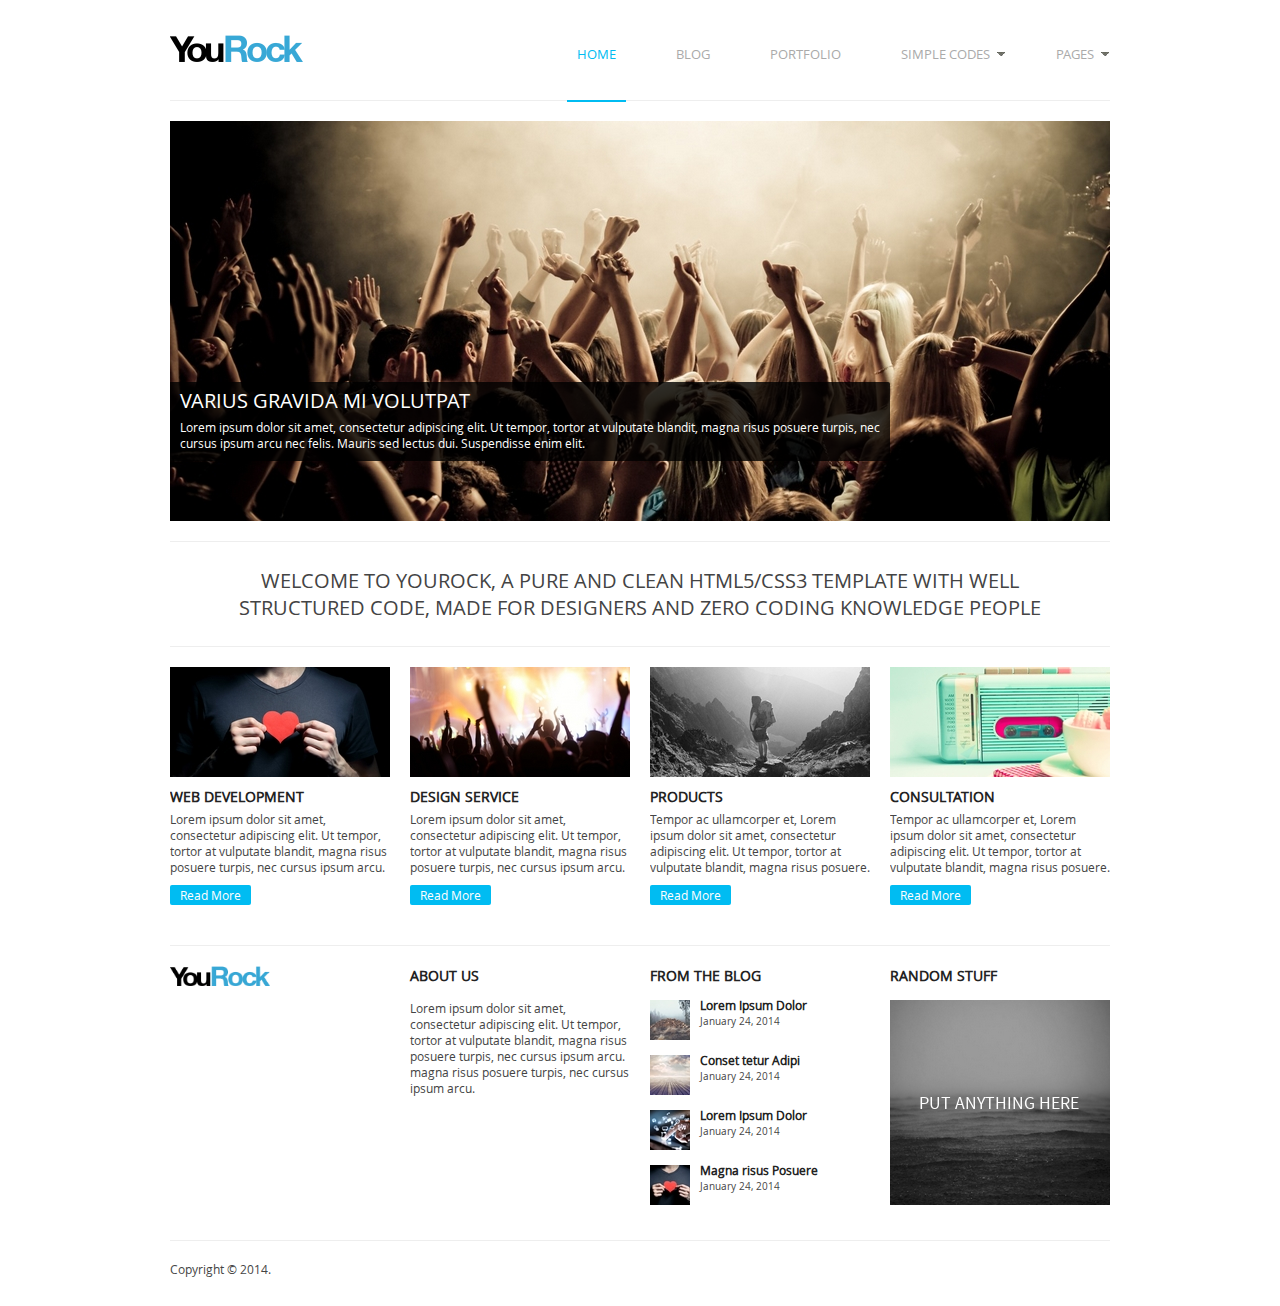
<file: rock/index.html>
<!DOCTYPE html>
<html>
<head>
	<meta http-equiv="Content-Type" content="text/html; charset=UTF-8" />
	<title>YouRock | A Template For Everybody</title>
	<meta name='description' content='Blogger, Web technologist, Web designer'/>
	<meta name='keywords' content='blogging tips, blogging, seo, wordpress, wordpress themes, wordpress plugins, problogger, blog, blogging tips, web design, internet marketing, branding, making money'/>		
	<link rel="stylesheet" href="style.css" type="text/css" media="screen, projection" />
	<!--[if lt IE 9]>
    <script src="http://html5shiv.googlecode.com/svn/trunk/html5.js"></script>
    <![endif]-->
	<script src="http://code.jquery.com/jquery-1.8.3.min.js"></script>
	<script>
	$(function(){
	$('a').each(function() {
	if ($(this).prop('href') == window.location.href) {
	$(this).addClass('current');
	}
	});
	});
	</script>
</head>
<body>
	<div id="wrapper">
	
		<!--========================== L O G O  &   N A V    B A R ============================-->
		<header>
			<div id="logo">
				<a href="index.html"><img src="images/yourock.png" alt="YouRock" /></a>
			</div>
			<nav>
				<ul>
					<li><a href="index.html">Home</a></li>
					<li><a href="blog.html">Blog</a></li>
					<li><a href="portfolio.html">Portfolio</a></li>
					<li><a href="#" class="dropdown">Simple Codes</a>
						<ul>
							<li><a href="elements.html">Base Elements & Tables</a></li>
							<li><a href="buttons.html">Buttons & Alerts</a></li>
						</ul>
					</li>
					<li><a href="#" class="dropdown">Pages</a>
						<ul>
							<li><a href="full-width.html">Full Width</a></li>
							<li><a href="contact.html">Contact</a></li>
							<li><a href="404.html">404</a></li>
						</ul>
					</li>
				</ul>
			</nav>
		</header>
				
		<!--===================== F E A T U R E D    A R T I C L E ============================-->
		<div id="featured">
			<a href="#">
				<div id="featuredinfo">
					<h1>Varius Gravida Mi Volutpat</h1>
					<p>Lorem ipsum dolor sit amet, consectetur adipiscing elit. Ut tempor, tortor at vulputate blandit, magna risus posuere turpis, nec cursus ipsum arcu nec felis. Mauris sed lectus dui. Suspendisse enim elit.</p>
				</div>
			</a>
		</div>
		
		<!--======================= I N T R O D U C T I O N  ==================================-->
		<div id="intromessage">
			<p>Welcome to YouRock, a pure and clean HTML5/CSS3 template with well structured code, made for designers and zero coding knowledge people</p>
		</div>
		
		<!--========================== A R T I C L E S  =======================================-->
		<div id="articles" class="clearfix">
			<article>
				<a href="#"><img src="images/1.jpg" alt="" /></a>
				<h1>Web Development</h1>
				<p>Lorem ipsum dolor sit amet, consectetur adipiscing elit. Ut tempor, tortor at vulputate blandit, magna risus posuere turpis, nec cursus ipsum arcu.</p>
				<a href="#" class="rm">Read More</a>
			</article>
			<article>
				<a href="#"><img src="images/2.jpg" alt="" /></a>
				<h1>Design Service</h1>
				<p>Lorem ipsum dolor sit amet, consectetur adipiscing elit. Ut tempor, tortor at vulputate blandit, magna risus posuere turpis, nec cursus ipsum arcu.</p>
				<a href="#" class="rm">Read More</a>
			</article>
			<article>
				<a href="#"><img src="images/3.jpg" alt="" /></a>
				<h1>Products</h1>
				<p>Tempor ac ullamcorper et, Lorem ipsum dolor sit amet, consectetur adipiscing elit. Ut tempor, tortor at vulputate blandit, magna risus posuere.</p>
				<a href="#" class="rm">Read More</a>
			</article>			
			<article id="lastarticle">
				<a href="#"><img src="images/4.jpg" alt="" /></a>
				<h1>Consultation</h1>
				<p>Tempor ac ullamcorper et, Lorem ipsum dolor sit amet, consectetur adipiscing elit. Ut tempor, tortor at vulputate blandit, magna risus posuere.</p>
				<a href="#" class="rm">Read More</a>
			</article>
		</div>
		
		<!--============================= F O O T E R  =======================================-->
		<footer>
			<div id="widget1">
				<a href="index.html"><img src="images/mini-yourock.png" alt="YouRock" /></a>
			</div>
			<div id="widget2">
				<h1>About us</h1>
				<p>Lorem ipsum dolor sit amet, consectetur adipiscing elit. Ut tempor, tortor at vulputate blandit, magna risus posuere turpis, nec cursus ipsum arcu. magna risus posuere turpis, nec cursus ipsum arcu.</p>
			</div>
			<div id="widget3">
				<h1>From the blog</h1>
				<div id="footerarticle">
					<a href="#"><img src="images/f1.jpg" alt="" /></a>
					<div id="fainfo">
					<a href="#"><h2>Lorem Ipsum Dolor</h2></a>
					<p>January 24, 2014</p>
					</div>
				</div>				
				<div id="footerarticle">
					<a href="#"><img src="images/f2.jpg" alt="" /></a>
					<div id="fainfo">
					<a href="#"><h2>Conset tetur Adipi</h2></a>
					<p>January 24, 2014</p>
					</div>
				</div>				
				<div id="footerarticle">
					<a href="#"><img src="images/f3.jpg" alt="" /></a>
					<div id="fainfo">
					<a href="#"><h2>Lorem Ipsum Dolor</h2></a>
					<p>January 24, 2014</p>
					</div>
				</div>				
				<div id="footerarticle">
					<a href="#"><img src="images/f4.jpg" alt="" /></a>
					<div id="fainfo">
					<a href="#"><h2>Magna risus Posuere</h2></a>
					<p>January 24, 2014</p>
					</div>
				</div>
			</div>
			<div id="widget4">
				<h1>Random Stuff</h1>
				<img src="images/randomstuff.jpg" alt="Random Stuff" />
			</div>
			<div id="copyrights">
				<p>Copyright © 2014.</p>
				<span id="designedby">
			</div>
		</footer>
		
	</div>
</body>
</html>
</file>
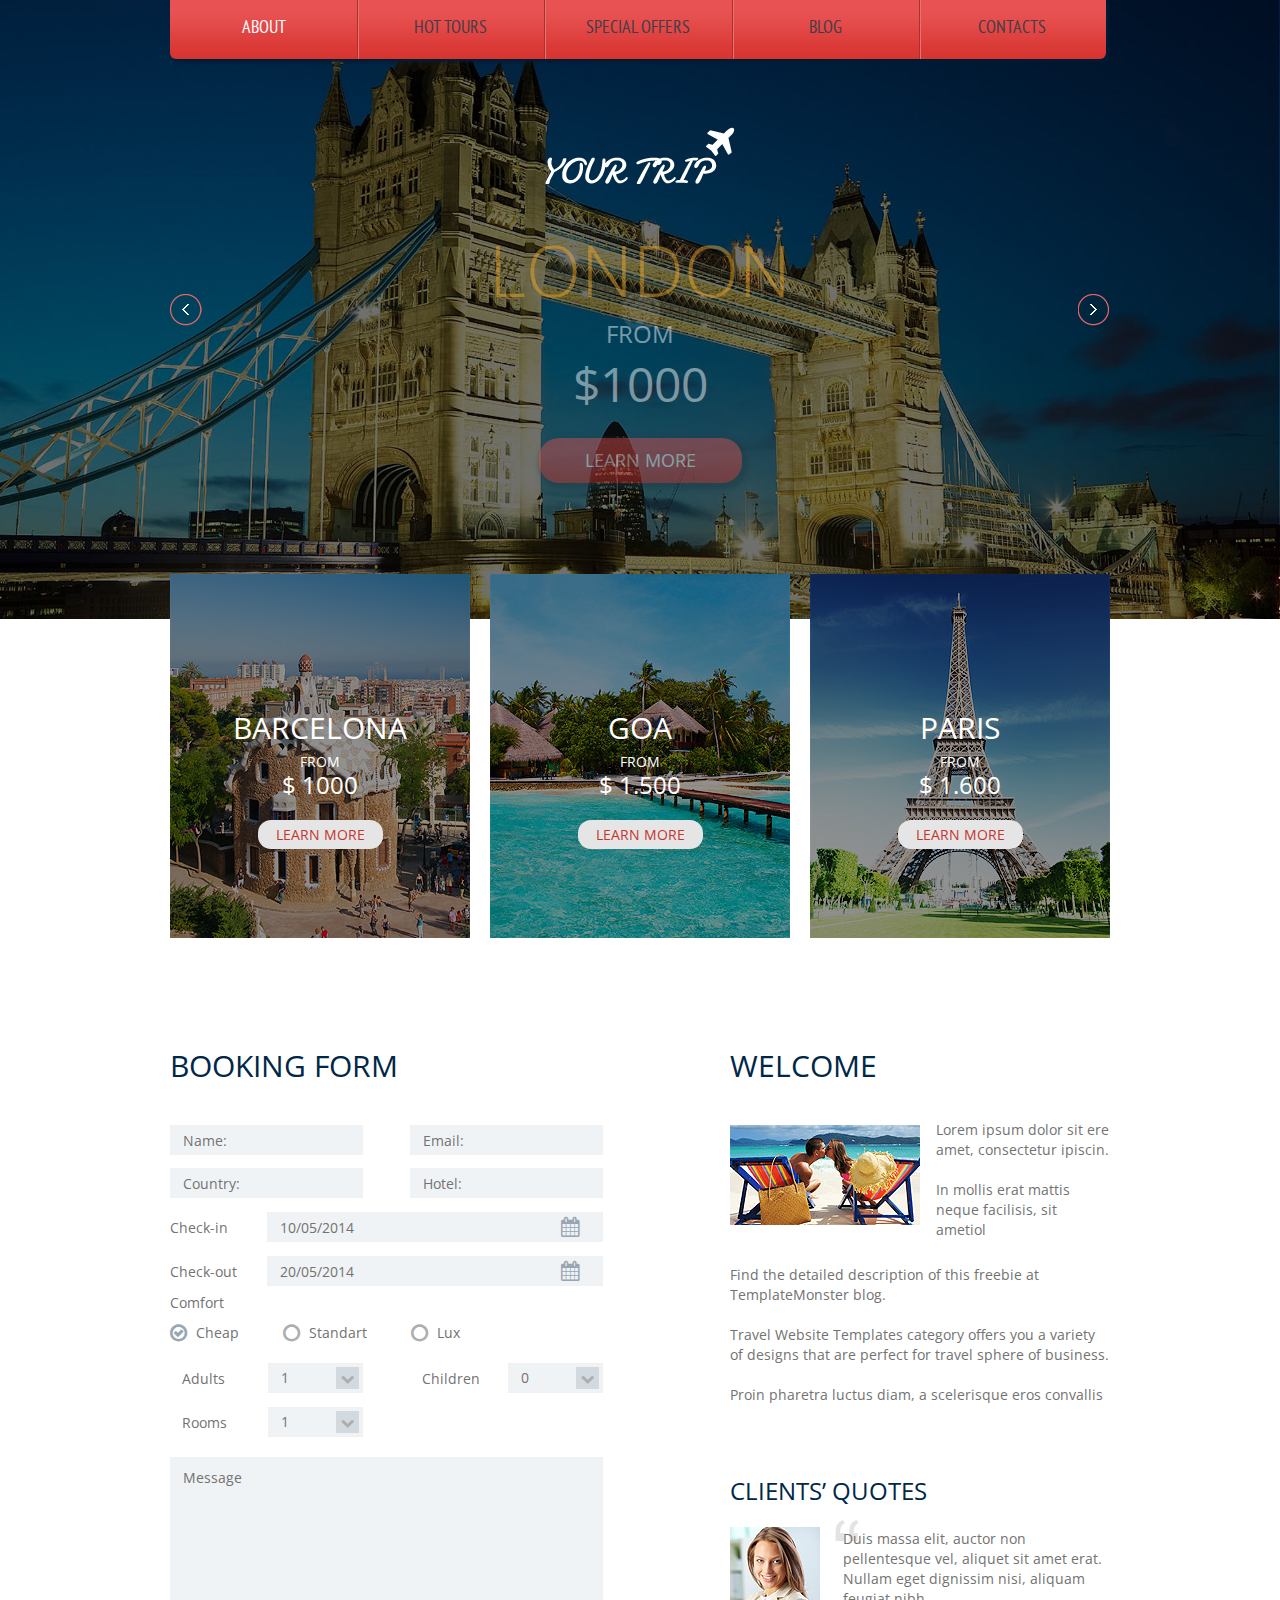
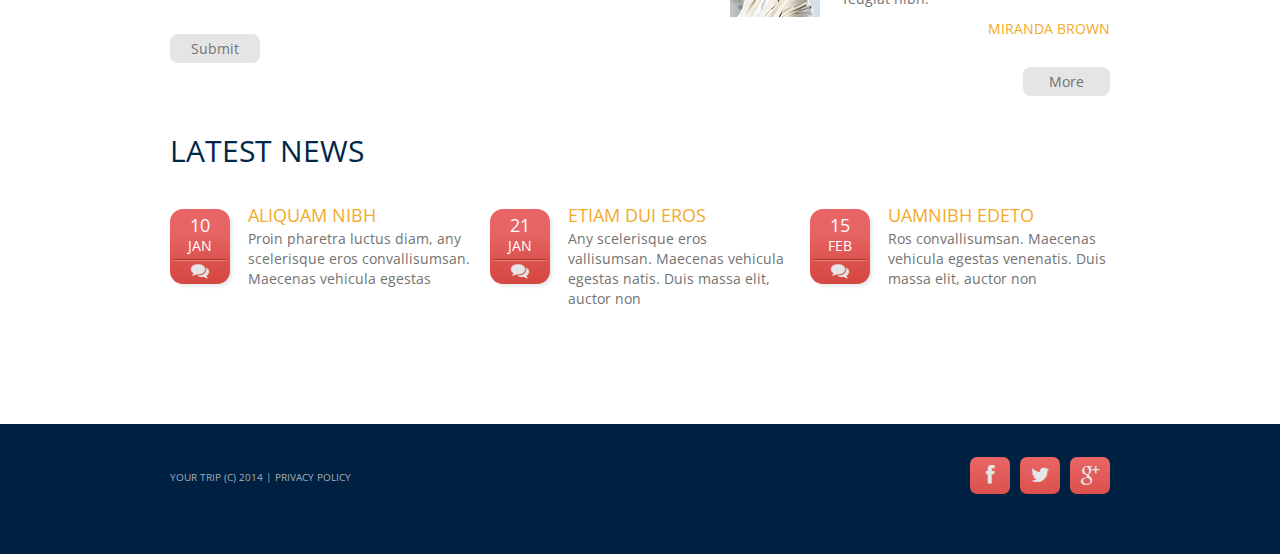
<file: site/index.html>
<!DOCTYPE html>
<html lang="en">
	<head>
		<title>About</title>
		<meta charset="utf-8">
		<meta name="format-detection" content="telephone=no" />
		<link rel="icon" href="images/favicon.ico">
		<link rel="shortcut icon" href="images/favicon.ico" />
		<link rel="stylesheet" href="booking/css/booking.css">
		<link rel="stylesheet" href="css/camera.css">
		<link rel="stylesheet" href="css/owl.carousel.css">
		<link rel="stylesheet" href="css/style.css">
		<script src="js/jquery.js"></script>
		<script src="js/jquery-migrate-1.2.1.js"></script>
		<script src="js/script.js"></script>
		<script src="js/superfish.js"></script>
		<script src="js/jquery.ui.totop.js"></script>
		<script src="js/jquery.equalheights.js"></script>
		<script src="js/jquery.mobilemenu.js"></script>
		<script src="js/jquery.easing.1.3.js"></script>
		<script src="js/owl.carousel.js"></script>
		<script src="js/camera.js"></script>
		<!--[if (gt IE 9)|!(IE)]><!-->
		<script src="js/jquery.mobile.customized.min.js"></script>
		<!--<![endif]-->
		<script src="booking/js/booking.js"></script>
		<script>
			$(document).ready(function(){
			jQuery('#camera_wrap').camera({
				loader: false,
				pagination: false ,
				minHeight: '444',
				thumbnails: false,
				height: '48.375%',
				caption: true,
				navigation: true,
				fx: 'mosaic'
			});
			/*carousel*/
			var owl=$("#owl");
				owl.owlCarousel({
				items : 2, //10 items above 1000px browser width
				itemsDesktop : [995,2], //5 items between 1000px and 901px
				itemsDesktopSmall : [767, 2], // betweem 900px and 601px
				itemsTablet: [700, 2], //2 items between 600 and 0
				itemsMobile : [479, 1], // itemsMobile disabled - inherit from itemsTablet option
				navigation : true,
				pagination : false
				});
			$().UItoTop({ easingType: 'easeOutQuart' });
			});
		</script>
		<!--[if lt IE 8]>
		<div style=' clear: both; text-align:center; position: relative;'>
			<a href="http://windows.microsoft.com/en-US/internet-explorer/products/ie/home?ocid=ie6_countdown_bannercode">
				<img src="http://storage.ie6countdown.com/assets/100/images/banners/warning_bar_0000_us.jpg" border="0" height="42" width="820" alt="You are using an outdated browser. For a faster, safer browsing experience, upgrade for free today." />
			</a>
		</div>
		<![endif]-->
		<!--[if lt IE 9]>
		<script src="js/html5shiv.js"></script>
		<link rel="stylesheet" media="screen" href="css/ie.css">
		<![endif]-->
	</head>
	<body class="page1" id="top">
<!--==============================header=================================-->
		<header>
			<div class="container_12">
				<div class="grid_12">
					<div class="menu_block">
						<nav class="horizontal-nav full-width horizontalNav-notprocessed">
							<ul class="sf-menu">
								<li class="current"><a href="index.html">ABOUT</a></li>
								<li><a href="index-1.html">HOT TOURS</a></li>
								<li><a href="index-2.html">SPECIAL OFFERS</a></li>
								<li><a href="index-3.html">BLOG</a></li>
								<li><a href="index-4.html">CONTACTS</a></li>
							</ul>
						</nav>
						<div class="clear"></div>
					</div>
				</div>
				<div class="grid_12">
					<h1>
						<a href="index.html">
							<img src="images/logo.png" alt="Your Happy Family">
						</a>
					</h1>
				</div>
			</div>
		</header>
		<div class="slider_wrapper">
			<div id="camera_wrap" class="">
				<div data-src="images/slide.jpg">
					<div class="caption fadeIn">
						<h2>LONDON</h2>
						<div class="price">
							FROM
							<span>$1000</span>
						</div>
						<a href="#">LEARN MORE</a>
					</div>
				</div>
				<div data-src="images/slide1.jpg">
					<div class="caption fadeIn">
						<h2>Maldives</h2>
						<div class="price">
							FROM
							<span>$2000</span>
						</div>
						<a href="#">LEARN MORE</a>
					</div>
				</div>
				<div data-src="images/slide2.jpg">
					<div class="caption fadeIn">
						<h2>Venice</h2>
						<div class="price">
							FROM
							<span>$1600</span>
						</div>
						<a href="#">LEARN MORE</a>
					</div>
				</div>
			</div>
		</div>
<!--==============================Content=================================-->
		<div class="content"><div class="ic">More Website Templates @ TemplateMonster.com - February 10, 2014!</div>
			<div class="container_12">
				<div class="grid_4">
					<div class="banner">
						<img src="images/ban_img1.jpg" alt="">
						<div class="label">
							<div class="title">Barcelona</div>
							<div class="price">FROM<span>$ 1000</span></div>
							<a href="#">LEARN MORE</a>
						</div>
					</div>
				</div>
				<div class="grid_4">
					<div class="banner">
						<img src="images/ban_img2.jpg" alt="">
						<div class="label">
							<div class="title">GOA</div>
							<div class="price">FROM<span>$ 1.500</span></div>
							<a href="#">LEARN MORE</a>
						</div>
					</div>
				</div>
				<div class="grid_4">
					<div class="banner">
						<img src="images/ban_img3.jpg" alt="">
						<div class="label">
							<div class="title">PARIS</div>
							<div class="price">FROM<span>$ 1.600</span></div>
							<a href="#">LEARN MORE</a>
						</div>
					</div>
				</div>
				<div class="clear"></div>
				<div class="grid_6">
					<h3>Booking Form</h3>
					<form id="bookingForm">
						<div class="fl1">
							<div class="tmInput">
								<input name="Name" placeHolder="Name:" type="text" data-constraints='@NotEmpty @Required @AlphaSpecial'>
							</div>
							<div class="tmInput">
								<input name="Country" placeHolder="Country:" type="text" data-constraints="@NotEmpty @Required">
							</div>
						</div>
						<div class="fl1">
							<div class="tmInput">
								<input name="Email" placeHolder="Email:" type="text" data-constraints="@NotEmpty @Required @Email">
							</div>
							<div class="tmInput mr0">
								<input name="Hotel" placeHolder="Hotel:" type="text" data-constraints="@NotEmpty @Required">
							</div>
						</div>
						<div class="clear"></div>
						<strong>Check-in</strong>
						<label class="tmDatepicker">
							<input type="text" name="Check-in" placeHolder='10/05/2014' data-constraints="@NotEmpty @Required @Date">
						</label>
						<div class="clear"></div>
						<strong>Check-out</strong>
						<label class="tmDatepicker">
							<input type="text" name="Check-out" placeHolder='20/05/2014' data-constraints="@NotEmpty @Required @Date">
						</label>
						<div class="clear"></div>
						<div class="tmRadio">
							<p>Comfort</p>
							<input name="Comfort" type="radio" id="tmRadio0" data-constraints='@RadioGroupChecked(name="Comfort", groups=[RadioGroup])' checked/>
							<span>Cheap</span>
							<input name="Comfort" type="radio" id="tmRadio1" data-constraints='@RadioGroupChecked(name="Comfort", groups=[RadioGroup])' />
							<span>Standart</span>
							<input name="Comfort" type="radio" id="tmRadio2" data-constraints='@RadioGroupChecked(name="Comfort", groups=[RadioGroup])' />
							<span>Lux</span>
						</div>
						<div class="clear"></div>
						<div class="fl1 fl2">
							<em>Adults</em>
							<select name="Adults" class="tmSelect auto" data-class="tmSelect tmSelect2" data-constraints="">
								<option>1</option>
								<option>1</option>
								<option>2</option>
								<option>3</option>
							</select>
							<div class="clear"></div>
							<em>Rooms</em>
							<select name="Rooms" class="tmSelect auto" data-class="tmSelect tmSelect2" data-constraints="">
								<option>1</option>
								<option>1</option>
								<option>2</option>
								<option>3</option>
							</select>
						</div>
						<div class="fl1 fl2">
							<em>Children</em>
							<select name="Children" class="tmSelect auto" data-class="tmSelect tmSelect2" data-constraints="">
								<option>0</option>
								<option>0</option>
								<option>1</option>
								<option>2</option>
							</select>
						</div>
						<div class="clear"></div>
						<div class="tmTextarea">
							<textarea name="Message" placeHolder="Message" data-constraints='@NotEmpty @Required @Length(min=20,max=999999)'></textarea>
						</div>
						<a href="#" class="btn" data-type="submit">Submit</a>
					</form>
				</div>
				<div class="grid_5 prefix_1">
					<h3>Welcome</h3>
					<img src="images/page1_img1.jpg" alt="" class="img_inner fleft">
					<div class="extra_wrapper">
						<p>Lorem ipsum dolor sit ere amet, consectetur ipiscin.</p>
						In mollis erat mattis neque facilisis, sit ametiol
					</div>
					<div class="clear cl1"></div>
					<p>Find the detailed description of this freebie at TemplateMonster blog.</p>
					<p>Travel Website Templates category offers you a variety of designs that are perfect for travel sphere of business.</p>
					Proin pharetra luctus diam, a scelerisque eros convallis
					<h4>Clients’ Quotes</h4>
					<blockquote class="bq1">
						<img src="images/page1_img2.jpg" alt="" class="img_inner noresize fleft">
						<div class="extra_wrapper">
							<p>Duis massa elit, auctor non pellentesque vel, aliquet sit amet erat. Nullam eget dignissim nisi, aliquam feugiat nibh. </p>
							<div class="alright">
								<div class="col1">Miranda Brown</div>
								<a href="#" class="btn">More</a>
							</div>
						</div>
					</blockquote>
				</div>
				<div class="grid_12">
					<h3 class="head1">Latest News</h3>
				</div>
				<div class="grid_4">
					<div class="block1">
						<time datetime="2014-01-01">10<span>Jan</span></time>
						<div class="extra_wrapper">
							<div class="text1 col1"><a href="#">Aliquam nibh</a></div>
							Proin pharetra luctus diam, any scelerisque eros convallisumsan. Maecenas vehicula egestas
						</div>
					</div>
				</div>
				<div class="grid_4">
					<div class="block1">
						<time datetime="2014-01-01">21<span>Jan</span></time>
						<div class="extra_wrapper">
							<div class="text1 col1"><a href="#">Etiam dui eros</a></div>
							Any scelerisque eros vallisumsan. Maecenas vehicula egestas natis. Duis massa elit, auctor non
						</div>
					</div>
				</div>
				<div class="grid_4">
					<div class="block1">
						<time datetime="2014-01-01">15<span>Feb</span></time>
						<div class="extra_wrapper">
							<div class="text1 col1"><a href="#">uamnibh Edeto</a></div>
							Ros convallisumsan. Maecenas vehicula egestas venenatis. Duis massa elit, auctor non
						</div>
					</div>
				</div>
			</div>
		</div>
<!--==============================footer=================================-->
		<footer>
			<div class="container_12">
				<div class="grid_12">
					<div class="socials">
						<a href="#" class="fa fa-facebook"></a>
						<a href="#" class="fa fa-twitter"></a>
						<a href="#" class="fa fa-google-plus"></a>
					</div>
					<div class="copy">
						Your Trip (c) 2014 | <a href="#">Privacy Policy</a>
					</div>
				</div>
			</div>
		</footer>
		<script>
			$(function (){
				$('#bookingForm').bookingForm({
					ownerEmail: '#'
				});
			})
			$(function() {
				$('#bookingForm input, #bookingForm textarea').placeholder();
			});
		</script>
	</body>
</html>
</file>
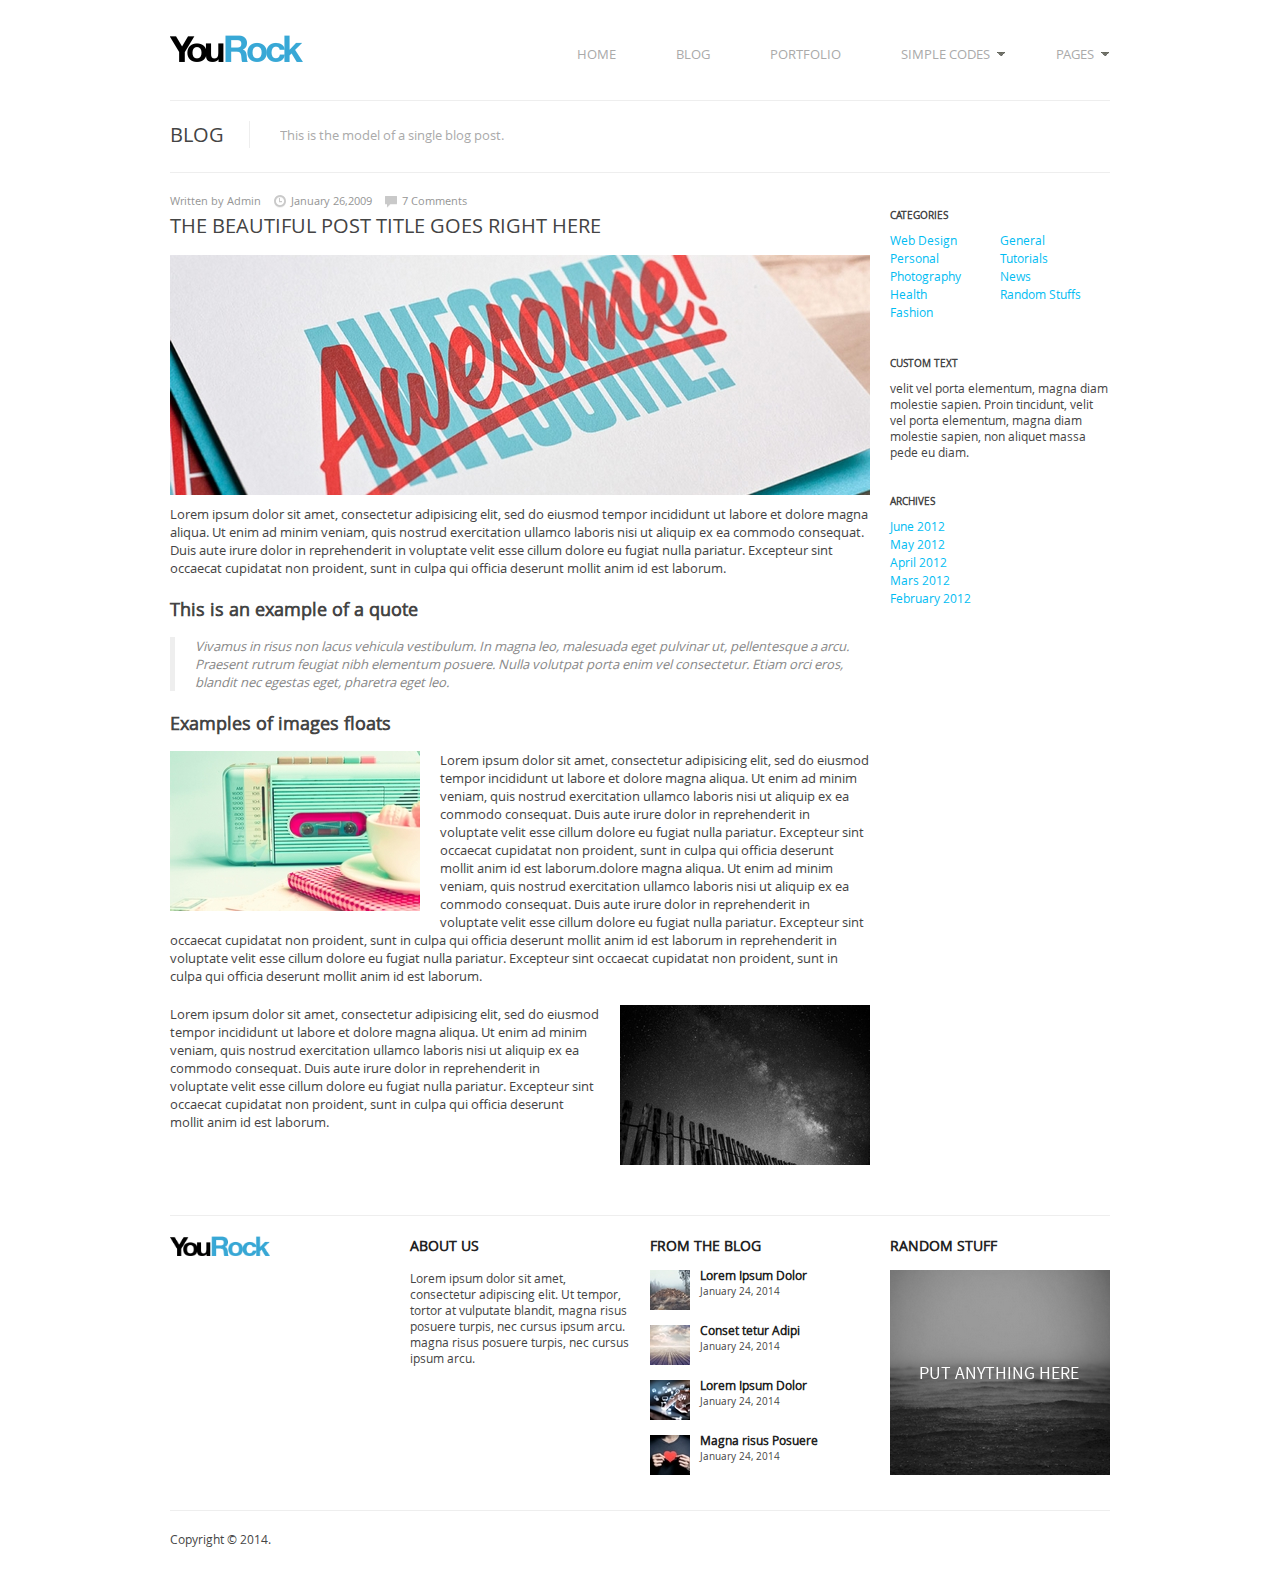
<file: rock/blog-post.html>
<!DOCTYPE html>
<html>
<head>
	<meta http-equiv="Content-Type" content="text/html; charset=UTF-8" />
	<title>Rockwall | A Template For Everybody</title>
	<meta name='description' content='Blogger, Web technologist, Web designer'/>
	<meta name='keywords' content='blogging tips, blogging, seo, wordpress, wordpress themes, wordpress plugins, problogger, blog, blogging tips, web design, internet marketing, branding, making money'/>		
	<link rel="stylesheet" href="style.css" type="text/css" media="screen, projection" />
	<!--[if lt IE 9]>
    <script src="http://html5shiv.googlecode.com/svn/trunk/html5.js"></script>
    <![endif]-->
	<script src="http://code.jquery.com/jquery-1.8.3.min.js"></script>
	<script>
	$(function(){
	$('a').each(function() {
	if ($(this).prop('href') == window.location.href) {
	$(this).addClass('current');
	}
	});
	});
	</script>
</head>
<body>
	<div id="wrapper">
	
		<!--========================== L O G O  &   N A V    B A R ============================-->
		<header>
			<div id="logo">
				<a href="index.html"><img src="images/yourock.png" alt="YouRock" /></a>
			</div>
			<nav>
				<ul>
					<li><a href="index.html">Home</a></li>
					<li><a href="blog.html">Blog</a></li>
					<li><a href="portfolio.html">Portfolio</a></li>
					<li><a href="#" class="dropdown">Simple Codes</a>
						<ul>
							<li><a href="elements.html">Base Elements & Tables</a></li>
							<li><a href="buttons.html">Buttons & Alerts</a></li>
						</ul>
					</li>
					<li><a href="#" class="dropdown">Pages</a>
						<ul>
							<li><a href="full-width.html">Full Width</a></li>
							<li><a href="contact.html">Contact</a></li>
							<li><a href="404.html">404</a></li>
						</ul>
					</li>
				</ul>
			</nav>
		</header>
		
		<!--========================== M A I N   C O N T E N T =============================-->
		<!--Here goes the page title and tag line-->
		<div id="pagetitle">
			<h1>Blog</h1>
			<p>This is the model of a single blog post.</p>
		</div>
		<div id="main" class="clearfix">
			<div id="content"><!--Here goes the blog post-->
				<span class="author-bp">Written by Admin</span><span class="date-bp">January 26,2009</span><span class="comments-bp">7 Comments</span>
				<h1 class="clear">The Beautiful Post title goes right here</h1>
				<img src="images/bp-img.jpg" alt="" />
				<p>Lorem ipsum dolor sit amet, consectetur adipisicing elit, sed do eiusmod tempor incididunt ut labore et dolore magna aliqua. Ut enim ad minim veniam, quis nostrud exercitation ullamco laboris nisi ut aliquip ex ea commodo consequat. Duis aute irure dolor in reprehenderit in voluptate velit esse cillum dolore eu fugiat nulla pariatur. Excepteur sint occaecat cupidatat non proident, sunt in culpa qui officia deserunt mollit anim id est laborum.</p>
				<div class="quote">
					<h2>This is an example of a quote</h2>
					<p>Vivamus in risus non lacus vehicula vestibulum. In magna leo, malesuada eget pulvinar ut, pellentesque a arcu. Praesent rutrum feugiat nibh elementum posuere. Nulla volutpat porta enim vel consectetur. Etiam orci eros, blandit nec egestas eget, pharetra eget leo.</p>
				</div>
				<h2>Examples of images floats</h2>
				<img class="alignleft" src="images/bp-img2.jpg" alt="img" />
				<p>Lorem ipsum dolor sit amet, consectetur adipisicing elit, sed do eiusmod tempor incididunt ut labore et dolore magna aliqua. Ut enim ad minim veniam, quis nostrud exercitation ullamco laboris nisi ut aliquip ex ea commodo consequat. Duis aute irure dolor in reprehenderit in voluptate velit esse cillum dolore eu fugiat nulla pariatur. Excepteur sint occaecat cupidatat non proident, sunt in culpa qui officia deserunt mollit anim id est laborum.dolore magna aliqua. Ut enim ad minim veniam, quis nostrud exercitation ullamco laboris nisi ut aliquip ex ea commodo consequat. Duis aute irure dolor in reprehenderit in voluptate velit esse cillum dolore eu fugiat nulla pariatur. Excepteur sint occaecat cupidatat non proident, sunt in culpa qui officia deserunt mollit anim id est laborum in reprehenderit in voluptate velit esse cillum dolore eu fugiat nulla pariatur. Excepteur sint occaecat cupidatat non proident, sunt in culpa qui officia deserunt mollit anim id est laborum.</p>
	
				<img class="alignright" src="images/bp-img3.jpg" alt="img" />
				<p>Lorem ipsum dolor sit amet, consectetur adipisicing elit, sed do eiusmod tempor incididunt ut labore et dolore magna aliqua. Ut enim ad minim veniam, quis nostrud exercitation ullamco laboris nisi ut aliquip ex ea commodo consequat. Duis aute irure dolor in reprehenderit in voluptate velit esse cillum dolore eu fugiat nulla pariatur. Excepteur sint occaecat cupidatat non proident, sunt in culpa qui officia deserunt mollit anim id est laborum.</p>
	
			</div><!--End of the Content-->
			
			<div id="sidebar"><!--Here goes the sidebar items-->
				<div class="sidebar_item categories clearfix">
					<h5>Categories</h5>
					<ul>
						<li><a href="#">Web Design</a></li>
						<li><a href="#">Personal</a></li>
						<li><a href="#">Photography</a></li>
						<li><a href="#">Health</a></li>
						<li><a href="#">Fashion</a></li>
					</ul>
					<ul>
						<li><a href="#">General</a></li>
						<li><a href="#">Tutorials</a></li>
						<li><a href="#">News</a></li>
						<li><a href="#">Random Stuffs</a></li>
					</ul>
				</div>
				<div class="sidebar_item">
					<h5>Custom text</h5>
					<p>velit vel porta elementum, magna diam molestie sapien. Proin tincidunt, velit vel porta elementum, magna diam molestie sapien, non aliquet massa pede eu diam.</p>
				</div>	
				<div class="sidebar_item">
					<h5>Archives</h5>
					<ul>
						<li><a href="#">June 2012</a></li>
						<li><a href="#">May 2012</a></li>
						<li><a href="#">April 2012</a></li>
						<li><a href="#">Mars 2012</a></li>
						<li><a href="#">February 2012</a></li>
					</ul>
				</div>
			</div><!--End of Sidebar-->
		</div><!--End of Main-->

		<!--============================= F O O T E R  =======================================-->
		<footer>
			<div id="widget1">
				<a href="index.html"><img src="images/mini-yourock.png" alt="YouRock" /></a>
			</div>
			<div id="widget2">
				<h1>About us</h1>
				<p>Lorem ipsum dolor sit amet, consectetur adipiscing elit. Ut tempor, tortor at vulputate blandit, magna risus posuere turpis, nec cursus ipsum arcu. magna risus posuere turpis, nec cursus ipsum arcu.</p>
			</div>
			<div id="widget3">
				<h1>From the blog</h1>
				<div id="footerarticle">
					<a href="#"><img src="images/f1.jpg" alt="" /></a>
					<div id="fainfo">
					<a href="#"><h2>Lorem Ipsum Dolor</h2></a>
					<p>January 24, 2014</p>
					</div>
				</div>				
				<div id="footerarticle">
					<a href="#"><img src="images/f2.jpg" alt="" /></a>
					<div id="fainfo">
					<a href="#"><h2>Conset tetur Adipi</h2></a>
					<p>January 24, 2014</p>
					</div>
				</div>				
				<div id="footerarticle">
					<a href="#"><img src="images/f3.jpg" alt="" /></a>
					<div id="fainfo">
					<a href="#"><h2>Lorem Ipsum Dolor</h2></a>
					<p>January 24, 2014</p>
					</div>
				</div>				
				<div id="footerarticle">
					<a href="#"><img src="images/f4.jpg" alt="" /></a>
					<div id="fainfo">
					<a href="#"><h2>Magna risus Posuere</h2></a>
					<p>January 24, 2014</p>
					</div>
				</div>
			</div>
			<div id="widget4">
				<h1>Random Stuff</h1>
				<img src="images/randomstuff.jpg" alt="Random Stuff" />
			</div>
			<div id="copyrights">
				<p>Copyright © 2014.</p>
				<span id="designedby">
			</div>
		</footer>

	</div>
</body>
</html>
</file>
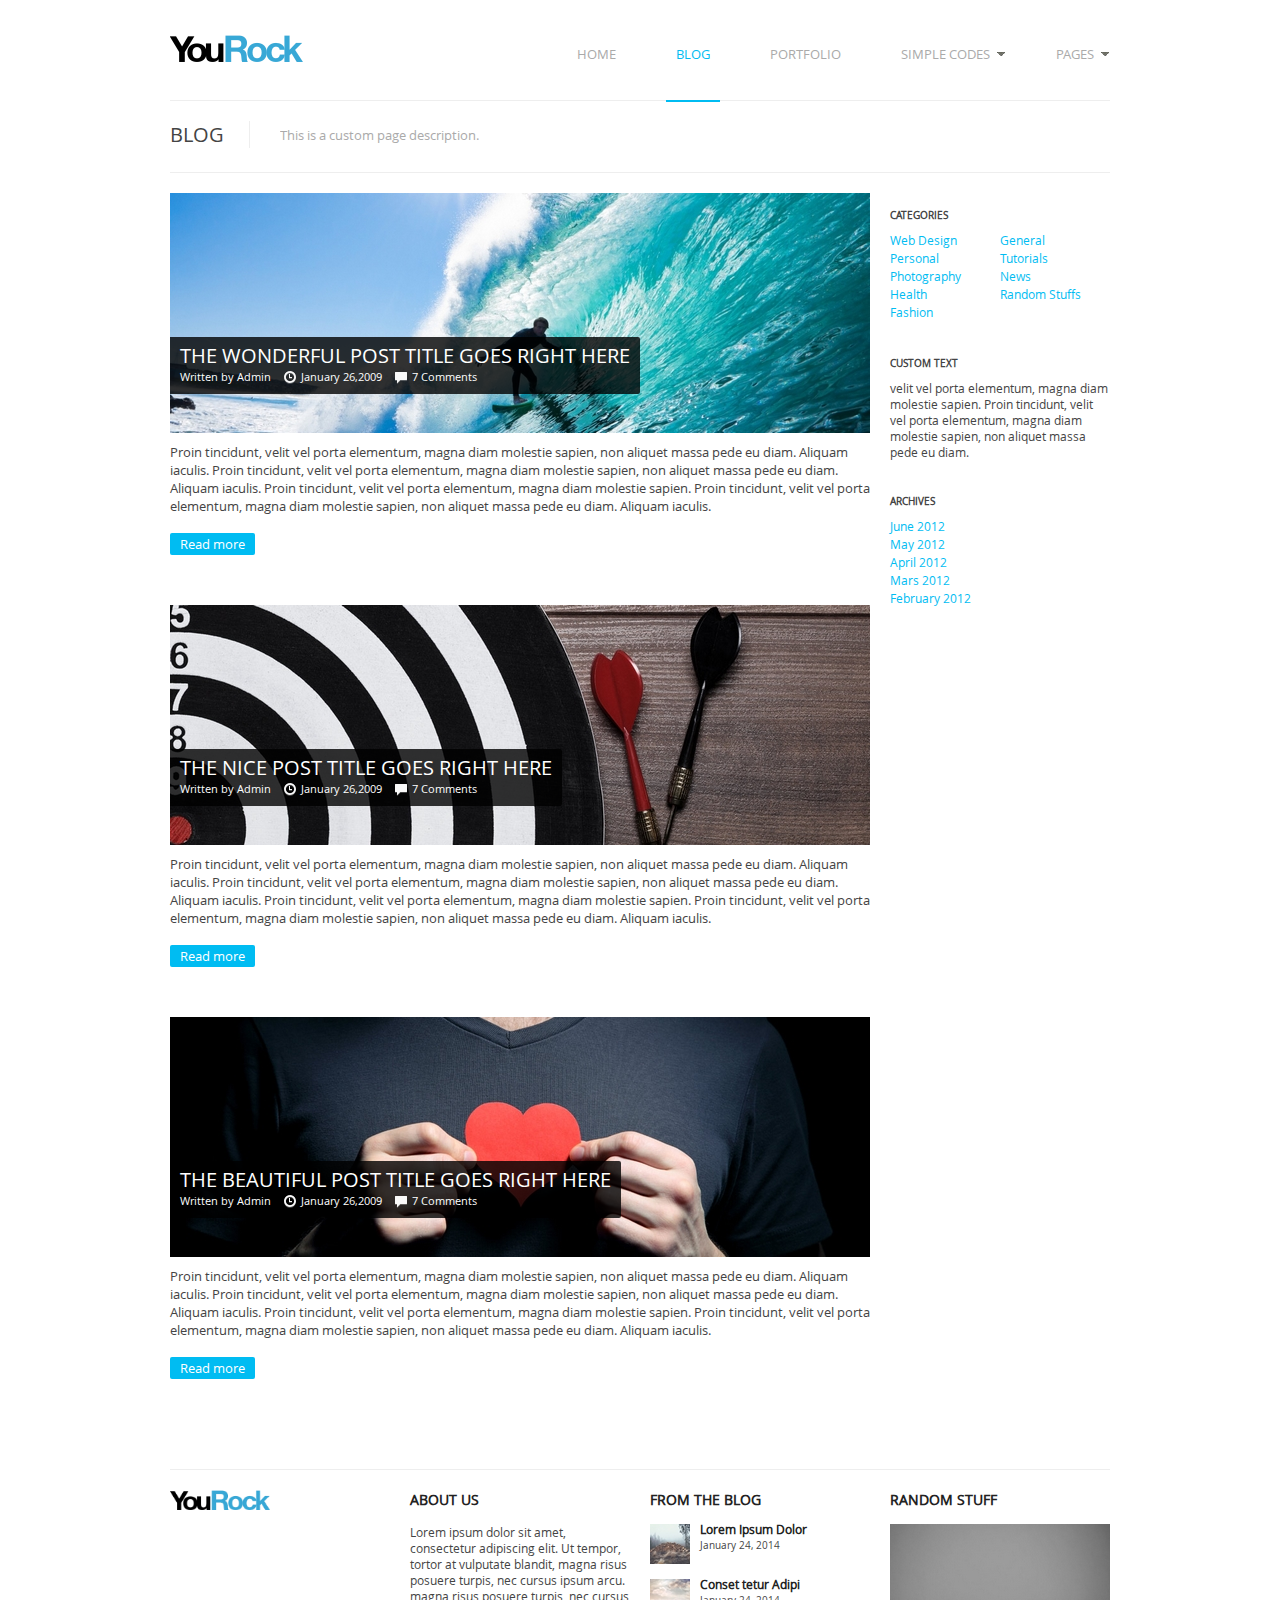
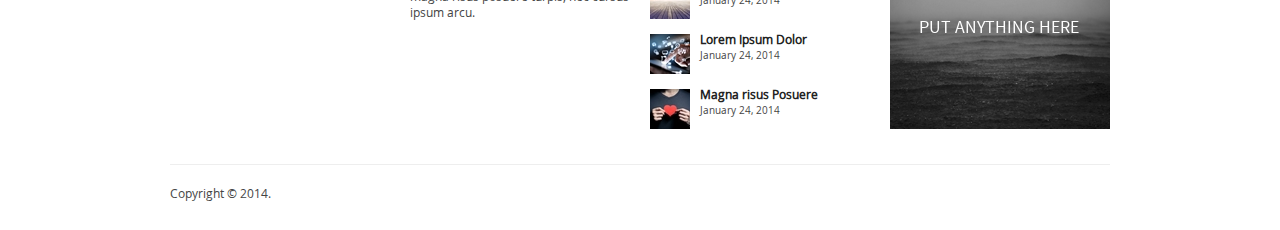
<file: rock/blog.html>
<!DOCTYPE html>
<html>
<head>
	<meta http-equiv="Content-Type" content="text/html; charset=UTF-8" />
	<title>Rockwall | A Template For Everybody</title>
	<meta name='description' content='Blogger, Web technologist, Web designer'/>
	<meta name='keywords' content='blogging tips, blogging, seo, wordpress, wordpress themes, wordpress plugins, problogger, blog, blogging tips, web design, internet marketing, branding, making money'/>		
	<link rel="stylesheet" href="style.css" type="text/css" media="screen, projection" />
	<!--[if lt IE 9]>
    <script src="http://html5shiv.googlecode.com/svn/trunk/html5.js"></script>
    <![endif]-->
	<script src="http://code.jquery.com/jquery-1.8.3.min.js"></script>
	<script>
	$(function(){
	$('a').each(function() {
	if ($(this).prop('href') == window.location.href) {
	$(this).addClass('current');
	}
	});
	});
	</script>
</head>
<body>
	<div id="wrapper">
	
		<!--========================== L O G O  &   N A V    B A R ============================-->
		<header>
			<div id="logo">
				<a href="index.html"><img src="images/yourock.png" alt="YouRock" /></a>
			</div>
			<nav>
				<ul>
					<li><a href="index.html">Home</a></li>
					<li><a href="blog.html">Blog</a></li>
					<li><a href="portfolio.html">Portfolio</a></li>
					<li><a href="#" class="dropdown">Simple Codes</a>
						<ul>
							<li><a href="elements.html">Base Elements & Tables</a></li>
							<li><a href="buttons.html">Buttons & Alerts</a></li>
						</ul>
					</li>
					<li><a href="#" class="dropdown">Pages</a>
						<ul>
							<li><a href="full-width.html">Full Width</a></li>
							<li><a href="contact.html">Contact</a></li>
							<li><a href="404.html">404</a></li>
						</ul>
					</li>
				</ul>
			</nav>
		</header>
		
		<!--========================== M A I N   C O N T E N T =============================-->
		<!--Here goes the page title and tag line-->
		<div id="pagetitle">
			<h1>Blog</h1>
			<p>This is a custom page description.</p>
		</div>
		<div id="main" class="clearfix">
			<div id="content"><!--Here goes the articles-->
				<article>
					<div class="post-image">
						<img src="images/post1.jpg" alt="" />
							<a href="blog-post.html" class="post-info">
								<h1 class="post-title">The Wonderful Post title goes right here</h1>
								<span class="author">Written by Admin</span><span class="date">January 26,2009</span><span class="comments">7 Comments</span>
							</a>
					</div>
					<p>Proin tincidunt, velit vel porta elementum, magna diam molestie sapien, non aliquet massa pede eu diam. Aliquam iaculis. Proin tincidunt, velit vel porta elementum, magna diam molestie sapien, non aliquet massa pede eu diam. Aliquam iaculis. Proin tincidunt, velit vel porta elementum, magna diam molestie sapien. Proin tincidunt, velit vel porta elementum, magna diam molestie sapien, non aliquet massa pede eu diam. Aliquam iaculis.</p>
					<a class="readmore" href="blog-post.html">Read more</a>
				</article>				
				<article>
					<div class="post-image">
						<img src="images/post2.jpg" alt="" />
							<a href="blog-post.html" class="post-info">
								<h1 class="post-title">The Nice Post title goes right here</h1>
								<span class="author">Written by Admin</span><span class="date">January 26,2009</span><span class="comments">7 Comments</span>
							</a>
					</div>
					<p>Proin tincidunt, velit vel porta elementum, magna diam molestie sapien, non aliquet massa pede eu diam. Aliquam iaculis. Proin tincidunt, velit vel porta elementum, magna diam molestie sapien, non aliquet massa pede eu diam. Aliquam iaculis. Proin tincidunt, velit vel porta elementum, magna diam molestie sapien. Proin tincidunt, velit vel porta elementum, magna diam molestie sapien, non aliquet massa pede eu diam. Aliquam iaculis.</p>
					<a class="readmore" href="blog-post.html">Read more</a>
				</article>				
				<article>
					<div class="post-image">
						<img src="images/post3.jpg" alt="" />
							<a href="blog-post.html" class="post-info">
								<h1 class="post-title">The Beautiful Post title goes right here</h1>
								<span class="author">Written by Admin</span><span class="date">January 26,2009</span><span class="comments">7 Comments</span>
							</a>
					</div>
					<p>Proin tincidunt, velit vel porta elementum, magna diam molestie sapien, non aliquet massa pede eu diam. Aliquam iaculis. Proin tincidunt, velit vel porta elementum, magna diam molestie sapien, non aliquet massa pede eu diam. Aliquam iaculis. Proin tincidunt, velit vel porta elementum, magna diam molestie sapien. Proin tincidunt, velit vel porta elementum, magna diam molestie sapien, non aliquet massa pede eu diam. Aliquam iaculis.</p>
					<a class="readmore" href="blog-post.html">Read more</a>
				</article>
			</div>
			
			<div id="sidebar"><!--Here goes the sidebar items-->
				<div class="sidebar_item categories clearfix">
					<h5>Categories</h5>
					<ul>
						<li><a href="#">Web Design</a></li>
						<li><a href="#">Personal</a></li>
						<li><a href="#">Photography</a></li>
						<li><a href="#">Health</a></li>
						<li><a href="#">Fashion</a></li>
					</ul>
					<ul>
						<li><a href="#">General</a></li>
						<li><a href="#">Tutorials</a></li>
						<li><a href="#">News</a></li>
						<li><a href="#">Random Stuffs</a></li>
					</ul>
				</div>
				<div class="sidebar_item">
					<h5>Custom text</h5>
					<p>velit vel porta elementum, magna diam molestie sapien. Proin tincidunt, velit vel porta elementum, magna diam molestie sapien, non aliquet massa pede eu diam.</p>
				</div>	
				<div class="sidebar_item">
					<h5>Archives</h5>
					<ul>
						<li><a href="#">June 2012</a></li>
						<li><a href="#">May 2012</a></li>
						<li><a href="#">April 2012</a></li>
						<li><a href="#">Mars 2012</a></li>
						<li><a href="#">February 2012</a></li>
					</ul>
				</div>
			</div>
		</div>

		<!--============================= F O O T E R  =======================================-->
		<footer>
			<div id="widget1">
				<a href="index.html"><img src="images/mini-yourock.png" alt="YouRock" /></a>
			</div>
			<div id="widget2">
				<h1>About us</h1>
				<p>Lorem ipsum dolor sit amet, consectetur adipiscing elit. Ut tempor, tortor at vulputate blandit, magna risus posuere turpis, nec cursus ipsum arcu. magna risus posuere turpis, nec cursus ipsum arcu.</p>
			</div>
			<div id="widget3">
				<h1>From the blog</h1>
				<div id="footerarticle">
					<a href="#"><img src="images/f1.jpg" alt="" /></a>
					<div id="fainfo">
					<a href="#"><h2>Lorem Ipsum Dolor</h2></a>
					<p>January 24, 2014</p>
					</div>
				</div>				
				<div id="footerarticle">
					<a href="#"><img src="images/f2.jpg" alt="" /></a>
					<div id="fainfo">
					<a href="#"><h2>Conset tetur Adipi</h2></a>
					<p>January 24, 2014</p>
					</div>
				</div>				
				<div id="footerarticle">
					<a href="#"><img src="images/f3.jpg" alt="" /></a>
					<div id="fainfo">
					<a href="#"><h2>Lorem Ipsum Dolor</h2></a>
					<p>January 24, 2014</p>
					</div>
				</div>				
				<div id="footerarticle">
					<a href="#"><img src="images/f4.jpg" alt="" /></a>
					<div id="fainfo">
					<a href="#"><h2>Magna risus Posuere</h2></a>
					<p>January 24, 2014</p>
					</div>
				</div>
			</div>
			<div id="widget4">
				<h1>Random Stuff</h1>
				<img src="images/randomstuff.jpg" alt="Random Stuff" />
			</div>
			<div id="copyrights">
				<p>Copyright © 2014.</p>
				<span id="designedby">
			</div>
		</footer>

	</div>
</body>
</html>
</file>
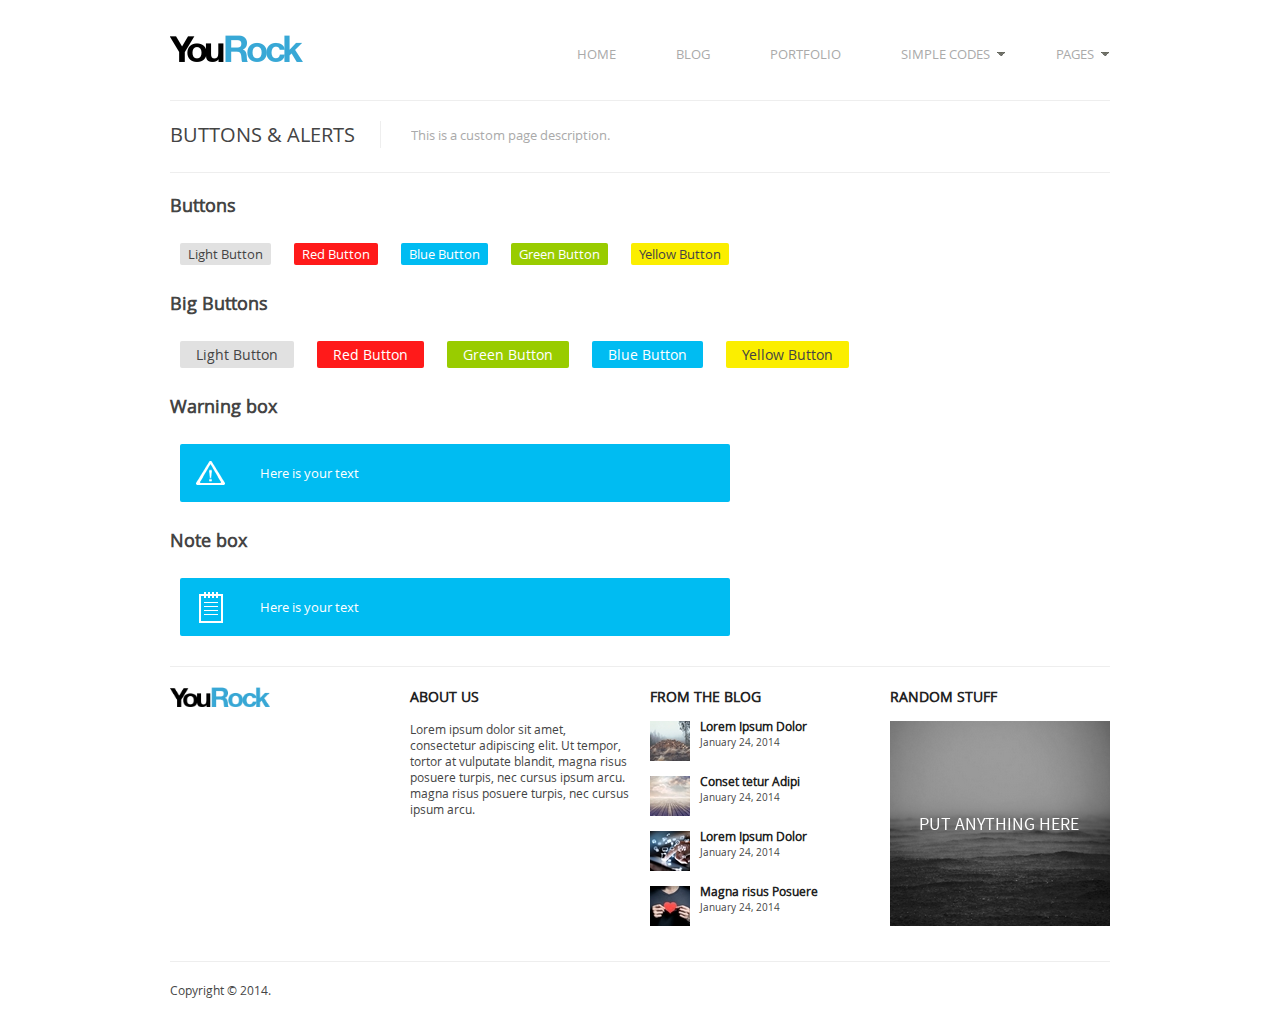
<file: rock/buttons.html>
<!DOCTYPE html>
<html>
<head>
	<meta http-equiv="Content-Type" content="text/html; charset=UTF-8" />
	<title>Rockwall | A Template For Everybody</title>
	<meta name='description' content='Blogger, Web technologist, Web designer'/>
	<meta name='keywords' content='blogging tips, blogging, seo, wordpress, wordpress themes, wordpress plugins, problogger, blog, blogging tips, web design, internet marketing, branding, making money'/>		
	<link rel="stylesheet" href="style.css" type="text/css" media="screen, projection" />
	<!--[if lt IE 9]>
    <script src="http://html5shiv.googlecode.com/svn/trunk/html5.js"></script>
    <![endif]-->
	<script src="http://code.jquery.com/jquery-1.8.3.min.js"></script>
	<script>
	$(function(){
	$('a').each(function() {
	if ($(this).prop('href') == window.location.href) {
	$(this).addClass('current');
	}
	});
	});
	</script>
</head>
<body>
	<div id="wrapper">
	
		<!--========================== L O G O  &   N A V    B A R ============================-->
		<header>
			<div id="logo">
				<a href="index.html"><img src="images/yourock.png" alt="YouRock" /></a>
			</div>
			<nav>
				<ul>
					<li><a href="index.html">Home</a></li>
					<li><a href="blog.html">Blog</a></li>
					<li><a href="portfolio.html">Portfolio</a></li>
					<li><a href="#" class="dropdown">Simple Codes</a>
						<ul>
							<li><a href="elements.html">Base Elements & Tables</a></li>
							<li><a href="buttons.html">Buttons & Alerts</a></li>
						</ul>
					</li>
					<li><a href="#" class="dropdown">Pages</a>
						<ul>
							<li><a href="full-width.html">Full Width</a></li>
							<li><a href="contact.html">Contact</a></li>
							<li><a href="404.html">404</a></li>
						</ul>
					</li>
				</ul>
			</nav>
		</header>
		
		<!--========================== M A I N   C O N T E N T =============================-->
		<!--Here goes the page title and tag line-->
		<div id="pagetitle">
			<h1>Buttons & Alerts</h1>
			<p>This is a custom page description.</p>
		</div>
		<div id="main" class="clearfix">
			<h2>Buttons</h2>
			<a class="button light" href="#">Light Button</a>
			<a class="button red" href="#">Red Button</a>
			<a class="button blue" href="#">Blue Button</a>
			<a class="button green" href="#">Green Button</a>
			<a class="button yellow" href="#">Yellow Button</a>
			<h2>Big Buttons</h2>
			<a class="big-button light" href="#">Light Button</a>
			<a class="big-button red" href="#">Red Button</a>
			<a class="big-button green" href="#">Green Button</a>
			<a class="big-button blue" href="#">Blue Button</a>
			<a class="big-button yellow" href="#">Yellow Button</a>
			<h2>Warning box</h2>
			<p class="alert half">Here is your text</p>
			<h2>Note box</h2>
			<p class="note half">Here is your text</p>
			
		</div><!--End of Main-->

		<!--============================= F O O T E R  =======================================-->
		<footer>
			<div id="widget1">
				<a href="index.html"><img src="images/mini-yourock.png" alt="YouRock" /></a>
			</div>
			<div id="widget2">
				<h1>About us</h1>
				<p>Lorem ipsum dolor sit amet, consectetur adipiscing elit. Ut tempor, tortor at vulputate blandit, magna risus posuere turpis, nec cursus ipsum arcu. magna risus posuere turpis, nec cursus ipsum arcu.</p>
			</div>
			<div id="widget3">
				<h1>From the blog</h1>
				<div id="footerarticle">
					<a href="#"><img src="images/f1.jpg" alt="" /></a>
					<div id="fainfo">
					<a href="#"><h2>Lorem Ipsum Dolor</h2></a>
					<p>January 24, 2014</p>
					</div>
				</div>				
				<div id="footerarticle">
					<a href="#"><img src="images/f2.jpg" alt="" /></a>
					<div id="fainfo">
					<a href="#"><h2>Conset tetur Adipi</h2></a>
					<p>January 24, 2014</p>
					</div>
				</div>				
				<div id="footerarticle">
					<a href="#"><img src="images/f3.jpg" alt="" /></a>
					<div id="fainfo">
					<a href="#"><h2>Lorem Ipsum Dolor</h2></a>
					<p>January 24, 2014</p>
					</div>
				</div>				
				<div id="footerarticle">
					<a href="#"><img src="images/f4.jpg" alt="" /></a>
					<div id="fainfo">
					<a href="#"><h2>Magna risus Posuere</h2></a>
					<p>January 24, 2014</p>
					</div>
				</div>
			</div>
			<div id="widget4">
				<h1>Random Stuff</h1>
				<img src="images/randomstuff.jpg" alt="Random Stuff" />
			</div>
			<div id="copyrights">
				<p>Copyright © 2014.</p>
				<span id="designedby">
			</div>
		</footer>

	</div>
</body>
</html>
</file>
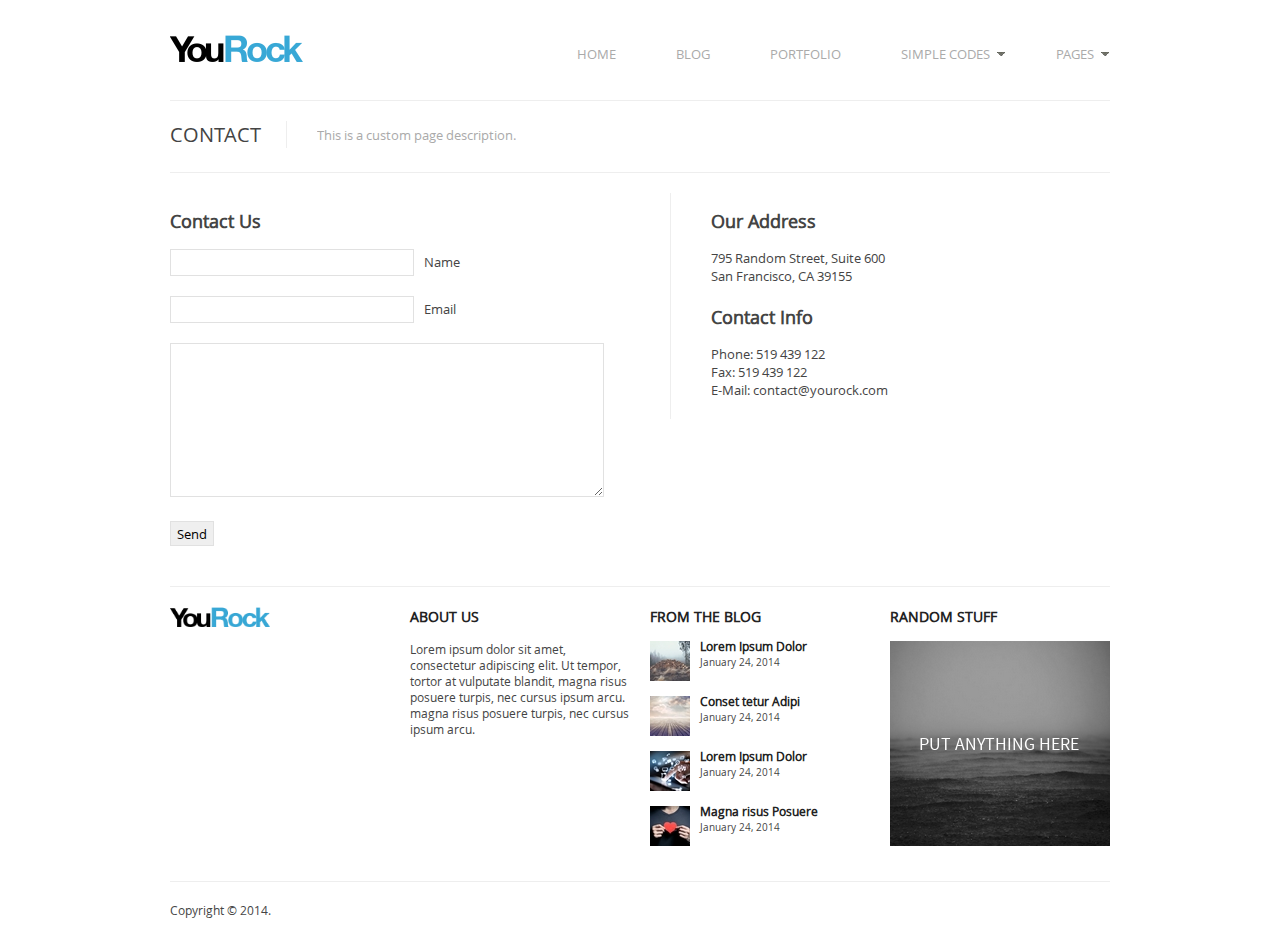
<file: rock/contact.html>
<!DOCTYPE html>
<html>
<head>
	<meta http-equiv="Content-Type" content="text/html; charset=UTF-8" />
	<title>Rockwall | A Template For Everybody</title>
	<meta name='description' content='Blogger, Web technologist, Web designer'/>
	<meta name='keywords' content='blogging tips, blogging, seo, wordpress, wordpress themes, wordpress plugins, problogger, blog, blogging tips, web design, internet marketing, branding, making money'/>		
	<link rel="stylesheet" href="style.css" type="text/css" media="screen, projection" />
	<!--[if lt IE 9]>
    <script src="http://html5shiv.googlecode.com/svn/trunk/html5.js"></script>
    <![endif]-->
	<script src="http://code.jquery.com/jquery-1.8.3.min.js"></script>
	<script>
	$(function(){
	$('a').each(function() {
	if ($(this).prop('href') == window.location.href) {
	$(this).addClass('current');
	}
	});
	});
	</script>
</head>
<body>
	<div id="wrapper">
	
		<!--========================== L O G O  &   N A V    B A R ============================-->
		<header>
			<div id="logo">
				<a href="index.html"><img src="images/yourock.png" alt="YouRock" /></a>
			</div>
			<nav>
				<ul>
					<li><a href="index.html">Home</a></li>
					<li><a href="blog.html">Blog</a></li>
					<li><a href="portfolio.html">Portfolio</a></li>
					<li><a href="#" class="dropdown">Simple Codes</a>
						<ul>
							<li><a href="elements.html">Base Elements & Tables</a></li>
							<li><a href="buttons.html">Buttons & Alerts</a></li>
						</ul>
					</li>
					<li><a href="#" class="dropdown">Pages</a>
						<ul>
							<li><a href="full-width.html">Full Width</a></li>
							<li><a href="contact.html">Contact</a></li>
							<li><a href="404.html">404</a></li>
						</ul>
					</li>
				</ul>
			</nav>
		</header>
		
		<!--========================== M A I N   C O N T E N T =============================-->
		<!--Here goes the page title and tag line-->
		<div id="pagetitle">
			<h1>Contact</h1>
			<p>This is a custom page description.</p>
		</div>
		<div id="main" class="contact clearfix">
			<div id="contact-form">
				<h2>Contact Us</h2>
				<form method="post" action="contact.html">
					<p><input type="user" name="name" id="name"  /><label for="name">Name</label></p> 
					<p><input type="email" name="email" id="email" /><label for="email">Email</label></p> 
					<p><textarea name="message" id="message"></textarea></p>
					<p><input class="submit" type="submit" name="contact_submitted" value="Send" /></p>
				</form>
			</div>
			<div id="contact-info">
				<h2>Our Address</h2>
				<p>795 Random Street, Suite 600<br />
				San Francisco, CA 39155</p>
				<h2>Contact Info</h2>
				<p>Phone: 519 439 122<br />
				Fax: 519 439 122<br />
				E-Mail: contact@yourock.com</p>
			</div>
		</div><!--End of Main-->

		<!--============================= F O O T E R  =======================================-->
		<footer>
			<div id="widget1">
				<a href="index.html"><img src="images/mini-yourock.png" alt="YouRock" /></a>
			</div>
			<div id="widget2">
				<h1>About us</h1>
				<p>Lorem ipsum dolor sit amet, consectetur adipiscing elit. Ut tempor, tortor at vulputate blandit, magna risus posuere turpis, nec cursus ipsum arcu. magna risus posuere turpis, nec cursus ipsum arcu.</p>
			</div>
			<div id="widget3">
				<h1>From the blog</h1>
				<div id="footerarticle">
					<a href="#"><img src="images/f1.jpg" alt="" /></a>
					<div id="fainfo">
					<a href="#"><h2>Lorem Ipsum Dolor</h2></a>
					<p>January 24, 2014</p>
					</div>
				</div>				
				<div id="footerarticle">
					<a href="#"><img src="images/f2.jpg" alt="" /></a>
					<div id="fainfo">
					<a href="#"><h2>Conset tetur Adipi</h2></a>
					<p>January 24, 2014</p>
					</div>
				</div>				
				<div id="footerarticle">
					<a href="#"><img src="images/f3.jpg" alt="" /></a>
					<div id="fainfo">
					<a href="#"><h2>Lorem Ipsum Dolor</h2></a>
					<p>January 24, 2014</p>
					</div>
				</div>				
				<div id="footerarticle">
					<a href="#"><img src="images/f4.jpg" alt="" /></a>
					<div id="fainfo">
					<a href="#"><h2>Magna risus Posuere</h2></a>
					<p>January 24, 2014</p>
					</div>
				</div>
			</div>
			<div id="widget4">
				<h1>Random Stuff</h1>
				<img src="images/randomstuff.jpg" alt="Random Stuff" />
			</div>
			<div id="copyrights">
				<p>Copyright © 2014.</p>
				<span id="designedby">
			</div>
		</footer>

	</div>
</body>
</html>
</file>
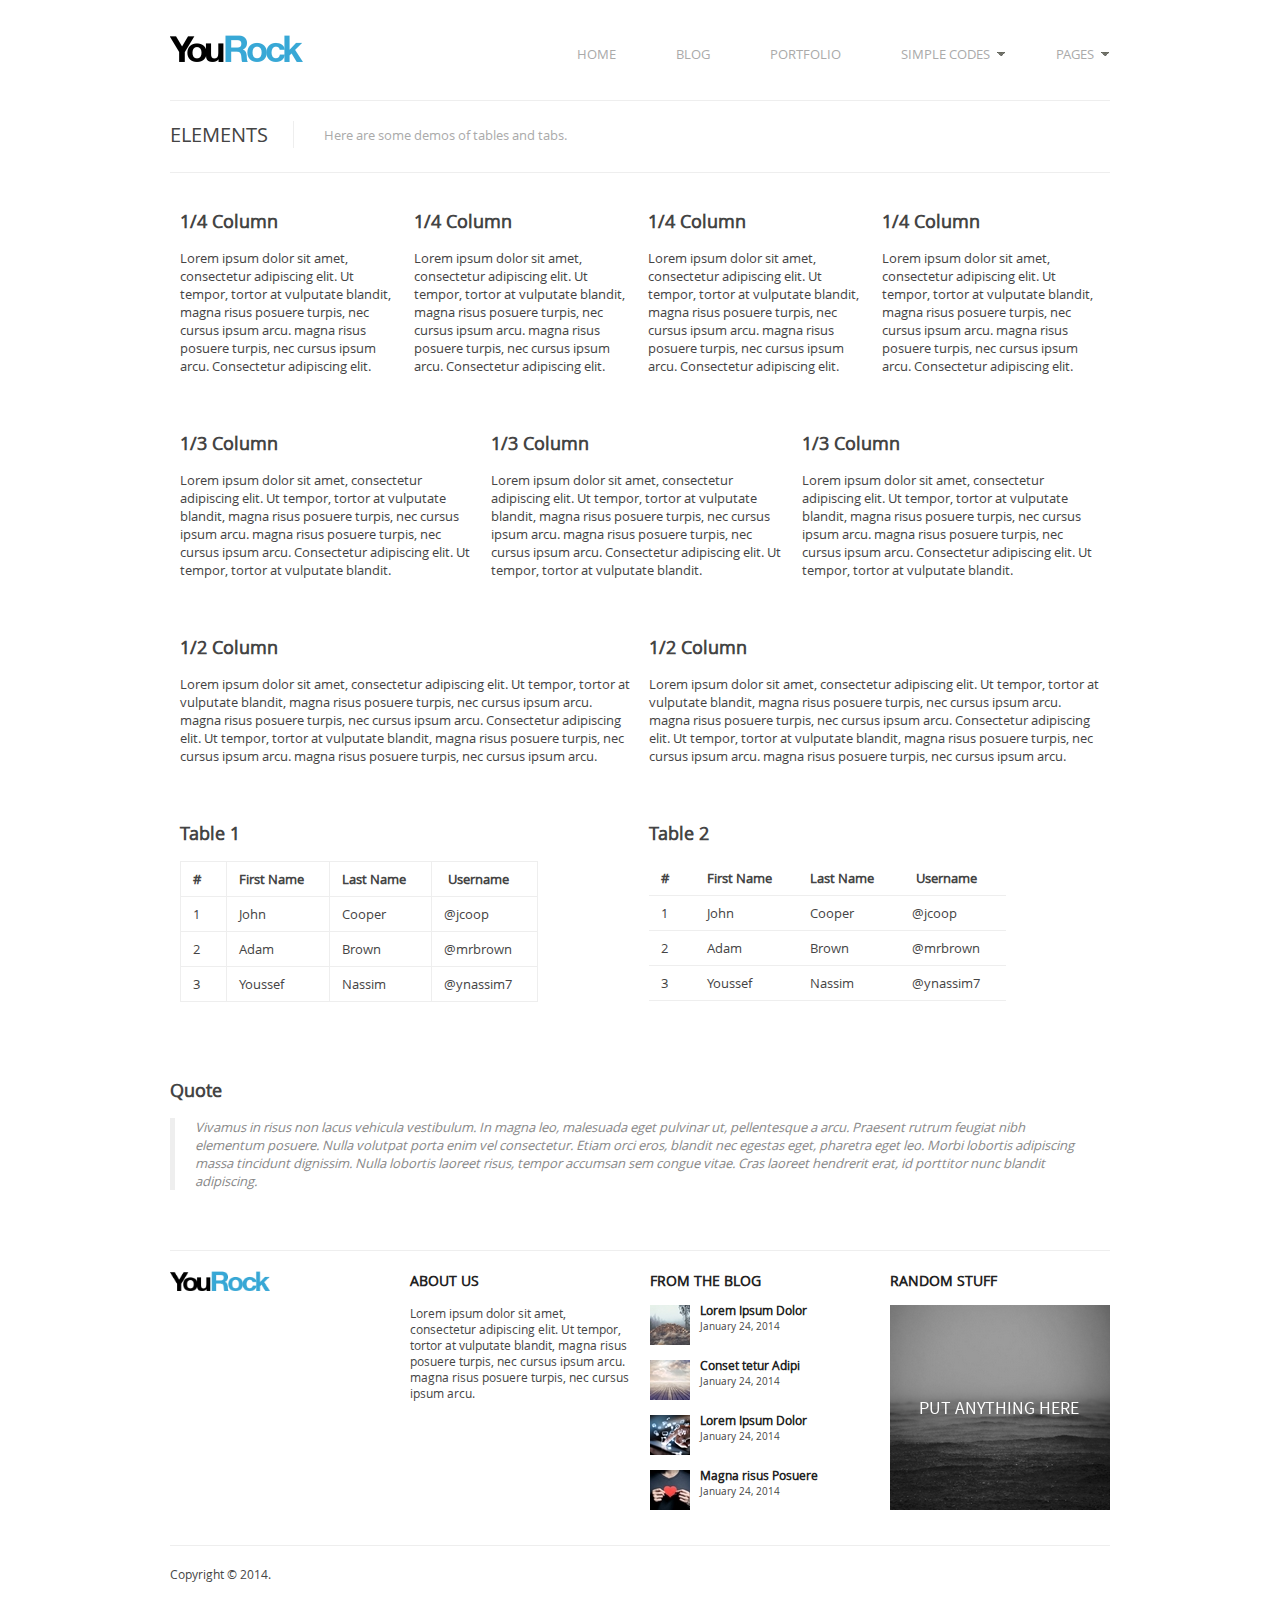
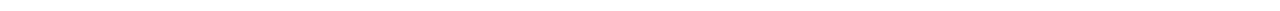
<file: rock/elements.html>
<!DOCTYPE html>
<html>
<head>
	<meta http-equiv="Content-Type" content="text/html; charset=UTF-8" />
	<title>YouRock | A Template For Everybody</title>
	<meta name='description' content='Blogger, Web technologist, Web designer'/>
	<meta name='keywords' content='blogging tips, blogging, seo, wordpress, wordpress themes, wordpress plugins, problogger, blog, blogging tips, web design, internet marketing, branding, making money'/>		
	<link rel="stylesheet" href="style.css" type="text/css" media="screen, projection" />
	<!--[if lt IE 9]>
    <script src="http://html5shiv.googlecode.com/svn/trunk/html5.js"></script>
    <![endif]-->
	<script src="http://code.jquery.com/jquery-1.8.3.min.js"></script>
	<script>
	$(function(){
	$('a').each(function() {
	if ($(this).prop('href') == window.location.href) {
	$(this).addClass('current');
	}
	});
	});
	</script>
</head>
<body>
	<div id="wrapper">
	
		<!--========================== L O G O  &   N A V    B A R ============================-->
		<header>
			<div id="logo">
				<a href="index.html"><img src="images/yourock.png" alt="YouRock" /></a>
			</div>
			<nav>
				<ul>
					<li><a href="index.html">Home</a></li>
					<li><a href="blog.html">Blog</a></li>
					<li><a href="portfolio.html">Portfolio</a></li>
					<li><a href="#" class="dropdown">Simple Codes</a>
						<ul>
							<li><a href="elements.html">Base Elements & Tables</a></li>
							<li><a href="buttons.html">Buttons & Alerts</a></li>
						</ul>
					</li>
					<li><a href="#" class="dropdown">Pages</a>
						<ul>
							<li><a href="full-width.html">Full Width</a></li>
							<li><a href="contact.html">Contact</a></li>
							<li><a href="404.html">404</a></li>
						</ul>
					</li>
				</ul>
			</nav>
		</header>
				
		<!--========================== M A I N   C O N T E N T =============================-->
		<!--Here goes the page title and tag line-->
		<div id="pagetitle">
			<h1>Elements</h1>
			<p>Here are some demos of tables and tabs.</p>
		</div>

		<div id="main" class="clearfix">
			<div class="one_fourth">
			<h2>1/4 Column</h2>
				<p>Lorem ipsum dolor sit amet, consectetur adipiscing elit. Ut tempor, tortor at vulputate blandit, magna risus posuere turpis, nec cursus ipsum arcu. magna risus posuere turpis, nec cursus ipsum arcu. Consectetur adipiscing elit.</p>
			</div>
			<div class="one_fourth">
			<h2>1/4 Column</h2>
				<p>Lorem ipsum dolor sit amet, consectetur adipiscing elit. Ut tempor, tortor at vulputate blandit, magna risus posuere turpis, nec cursus ipsum arcu. magna risus posuere turpis, nec cursus ipsum arcu. Consectetur adipiscing elit.</p>
			</div>			
			<div class="one_fourth">
			<h2>1/4 Column</h2>
				<p>Lorem ipsum dolor sit amet, consectetur adipiscing elit. Ut tempor, tortor at vulputate blandit, magna risus posuere turpis, nec cursus ipsum arcu. magna risus posuere turpis, nec cursus ipsum arcu. Consectetur adipiscing elit.</p>
			</div>			
			<div class="one_fourth">
			<h2>1/4 Column</h2>
				<p>Lorem ipsum dolor sit amet, consectetur adipiscing elit. Ut tempor, tortor at vulputate blandit, magna risus posuere turpis, nec cursus ipsum arcu. magna risus posuere turpis, nec cursus ipsum arcu. Consectetur adipiscing elit.</p>
			</div>
			<br />
			<div class="one_third">
				<h2>1/3 Column</h2>
				<p>Lorem ipsum dolor sit amet, consectetur adipiscing elit. Ut tempor, tortor at vulputate blandit, magna risus posuere turpis, nec cursus ipsum arcu. magna risus posuere turpis, nec cursus ipsum arcu. Consectetur adipiscing elit. Ut tempor, tortor at vulputate blandit.</p>
			</div>			
			<div class="one_third">
				<h2>1/3 Column</h2>
				<p>Lorem ipsum dolor sit amet, consectetur adipiscing elit. Ut tempor, tortor at vulputate blandit, magna risus posuere turpis, nec cursus ipsum arcu. magna risus posuere turpis, nec cursus ipsum arcu. Consectetur adipiscing elit. Ut tempor, tortor at vulputate blandit.</p>
			</div>			
			<div class="one_third">
				<h2>1/3 Column</h2>
				<p>Lorem ipsum dolor sit amet, consectetur adipiscing elit. Ut tempor, tortor at vulputate blandit, magna risus posuere turpis, nec cursus ipsum arcu. magna risus posuere turpis, nec cursus ipsum arcu. Consectetur adipiscing elit. Ut tempor, tortor at vulputate blandit.</p>
			</div>
			<br />
			<div class="half">
				<h2>1/2 Column</h2>
				<p>Lorem ipsum dolor sit amet, consectetur adipiscing elit. Ut tempor, tortor at vulputate blandit, magna risus posuere turpis, nec cursus ipsum arcu. magna risus posuere turpis, nec cursus ipsum arcu. Consectetur adipiscing elit. Ut tempor, tortor at vulputate blandit, magna risus posuere turpis, nec cursus ipsum arcu. magna risus posuere turpis, nec cursus ipsum arcu.</p>
			</div>
			<div class="half">
				<h2>1/2 Column</h2>
				<p>Lorem ipsum dolor sit amet, consectetur adipiscing elit. Ut tempor, tortor at vulputate blandit, magna risus posuere turpis, nec cursus ipsum arcu. magna risus posuere turpis, nec cursus ipsum arcu. Consectetur adipiscing elit. Ut tempor, tortor at vulputate blandit, magna risus posuere turpis, nec cursus ipsum arcu. magna risus posuere turpis, nec cursus ipsum arcu.</p>
			</div>
			<br />
			<div class="half">
				<h2>Table 1</h2>
				<table id="table1">
					<tr>
							<th>#</th><th>First Name</th><th>Last Name</th><th>Username</th>
					</tr>
					<tr>
						<td>1</td><td>John</td><td>Cooper</td><td>@jcoop</td>
					</tr>
					<tr>
						<td>2</td><td>Adam</td><td>Brown</td><td>@mrbrown</td>
					</tr>
					<tr>
						<td>3</td><td>Youssef</td><td>Nassim</td><td>@ynassim7</td>
					</tr>
				</table>
			</div>
			<div class="half">
				<h2>Table 2</h2>
				<table id="table2">
					<tr>
							<th>#</th><th>First Name</th><th>Last Name</th><th>Username</th>
					</tr>
					<tr>
						<td>1</td><td>John</td><td>Cooper</td><td>@jcoop</td>
					</tr>
					<tr>
						<td>2</td><td>Adam</td><td>Brown</td><td>@mrbrown</td>
					</tr>
					<tr>
						<td>3</td><td>Youssef</td><td>Nassim</td><td>@ynassim7</td>
					</tr>
				</table>
			</div>
			<br />
			<div class="quote">
				<h2>Quote</h2>
				<p>Vivamus in risus non lacus vehicula vestibulum. In magna leo, malesuada eget pulvinar ut, pellentesque a arcu. Praesent rutrum feugiat nibh elementum posuere. Nulla volutpat porta enim vel consectetur. Etiam orci eros, blandit nec egestas eget, pharetra eget leo. Morbi lobortis adipiscing massa tincidunt dignissim. Nulla lobortis laoreet risus, tempor accumsan sem congue vitae. Cras laoreet hendrerit erat, id porttitor nunc blandit adipiscing.</p>
			</div>
		</div>
		
		<!--============================= F O O T E R  =======================================-->
		<footer>
			<div id="widget1">
				<a href="index.html"><img src="images/mini-yourock.png" alt="YouRock" /></a>
			</div>
			<div id="widget2">
				<h1>About us</h1>
				<p>Lorem ipsum dolor sit amet, consectetur adipiscing elit. Ut tempor, tortor at vulputate blandit, magna risus posuere turpis, nec cursus ipsum arcu. magna risus posuere turpis, nec cursus ipsum arcu.</p>
			</div>
			<div id="widget3">
				<h1>From the blog</h1>
				<div id="footerarticle">
					<a href="#"><img src="images/f1.jpg" alt="" /></a>
					<div id="fainfo">
					<a href="#"><h2>Lorem Ipsum Dolor</h2></a>
					<p>January 24, 2014</p>
					</div>
				</div>				
				<div id="footerarticle">
					<a href="#"><img src="images/f2.jpg" alt="" /></a>
					<div id="fainfo">
					<a href="#"><h2>Conset tetur Adipi</h2></a>
					<p>January 24, 2014</p>
					</div>
				</div>				
				<div id="footerarticle">
					<a href="#"><img src="images/f3.jpg" alt="" /></a>
					<div id="fainfo">
					<a href="#"><h2>Lorem Ipsum Dolor</h2></a>
					<p>January 24, 2014</p>
					</div>
				</div>				
				<div id="footerarticle">
					<a href="#"><img src="images/f4.jpg" alt="" /></a>
					<div id="fainfo">
					<a href="#"><h2>Magna risus Posuere</h2></a>
					<p>January 24, 2014</p>
					</div>
				</div>
			</div>
			<div id="widget4">
				<h1>Random Stuff</h1>
				<img src="images/randomstuff.jpg" alt="Random Stuff" />
			</div>
			<div id="copyrights">
				<p>Copyright © 2014.</p>
				<span id="designedby">
			</div>
		</footer>
		
	</div>
</body>
</html>
</file>
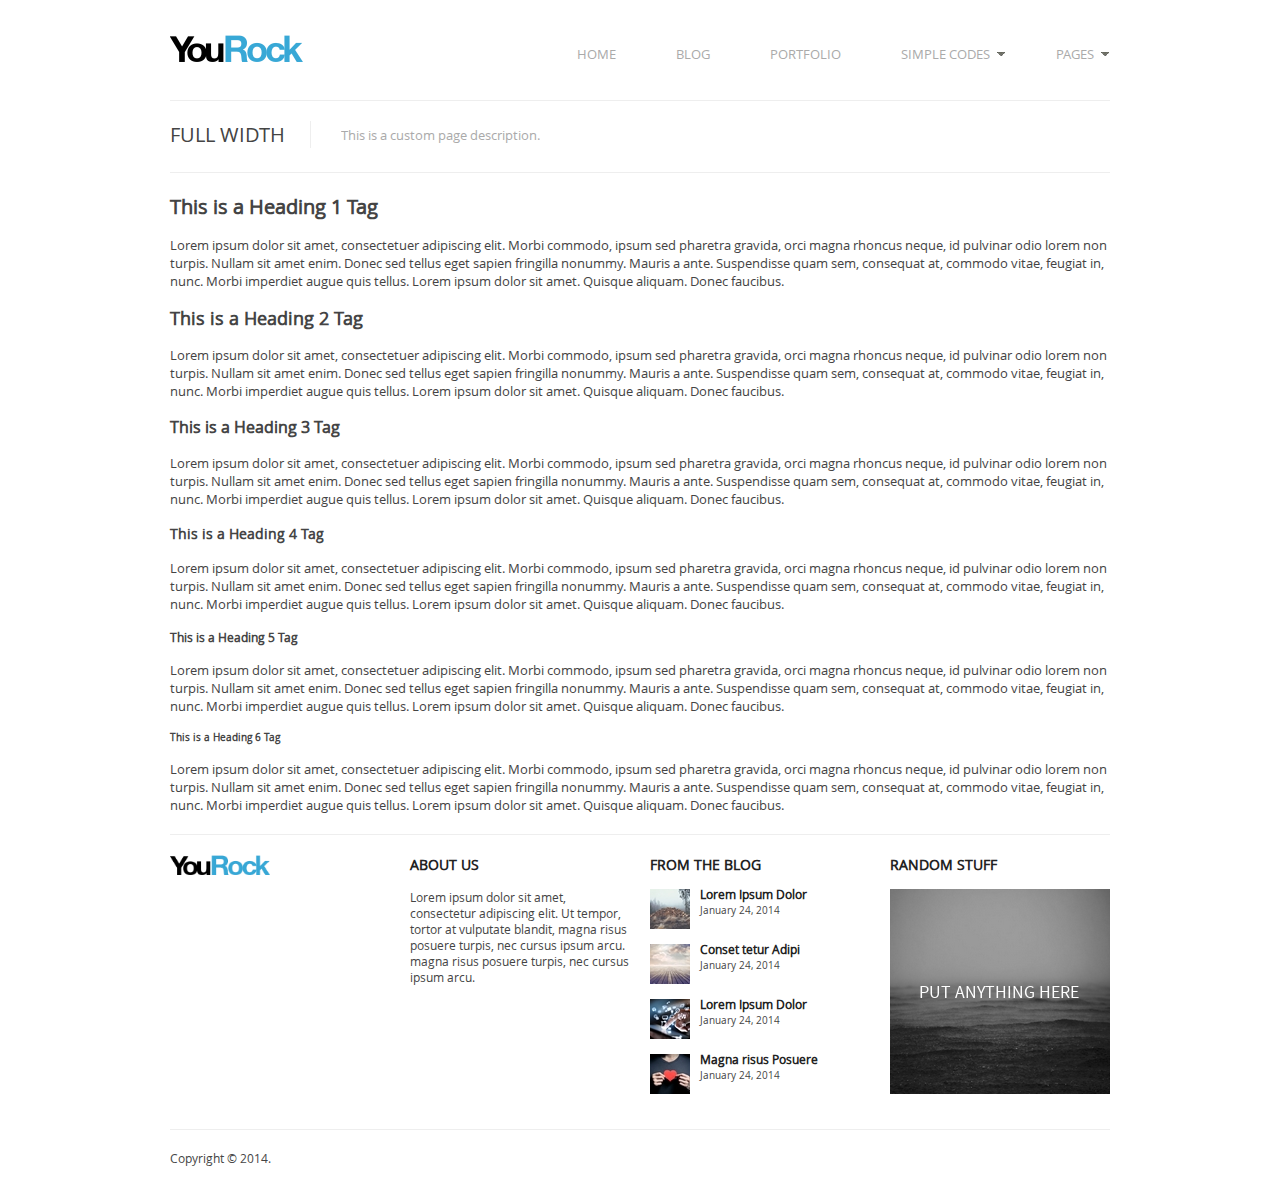
<file: rock/full-width.html>
<!DOCTYPE html>
<html>
<head>
	<meta http-equiv="Content-Type" content="text/html; charset=UTF-8" />
	<title>Rockwall | A Template For Everybody</title>
	<meta name='description' content='Blogger, Web technologist, Web designer'/>
	<meta name='keywords' content='blogging tips, blogging, seo, wordpress, wordpress themes, wordpress plugins, problogger, blog, blogging tips, web design, internet marketing, branding, making money'/>		
	<link rel="stylesheet" href="style.css" type="text/css" media="screen, projection" />
	<!--[if lt IE 9]>
    <script src="http://html5shiv.googlecode.com/svn/trunk/html5.js"></script>
    <![endif]-->
	<script src="http://code.jquery.com/jquery-1.8.3.min.js"></script>
	<script>
	$(function(){
	$('a').each(function() {
	if ($(this).prop('href') == window.location.href) {
	$(this).addClass('current');
	}
	});
	});
	</script>
</head>
<body>
	<div id="wrapper">
	
		<!--========================== L O G O  &   N A V    B A R ============================-->
		<header>
			<div id="logo">
				<a href="index.html"><img src="images/yourock.png" alt="YouRock" /></a>
			</div>
			<nav>
				<ul>
					<li><a href="index.html">Home</a></li>
					<li><a href="blog.html">Blog</a></li>
					<li><a href="portfolio.html">Portfolio</a></li>
					<li><a href="#" class="dropdown">Simple Codes</a>
						<ul>
							<li><a href="elements.html">Base Elements & Tables</a></li>
							<li><a href="buttons.html">Buttons & Alerts</a></li>
						</ul>
					</li>
					<li><a href="#" class="dropdown">Pages</a>
						<ul>
							<li><a href="full-width.html">Full Width</a></li>
							<li><a href="contact.html">Contact</a></li>
							<li><a href="404.html">404</a></li>
						</ul>
					</li>
				</ul>
			</nav>
		</header>
		
		<!--========================== M A I N   C O N T E N T =============================-->
		<!--Here goes the page title and tag line-->
		<div id="pagetitle">
			<h1>Full width</h1>
			<p>This is a custom page description.</p>
		</div>
		<div id="main" class="clearfix">
			<h1>This is a Heading 1 Tag</h1>
			<p>Lorem ipsum dolor sit amet, consectetuer adipiscing elit. Morbi commodo, ipsum sed pharetra gravida, orci magna rhoncus neque, id pulvinar odio lorem non turpis. Nullam sit amet enim. Donec sed tellus eget sapien fringilla nonummy. Mauris a ante. Suspendisse quam sem, consequat at, commodo vitae, feugiat in, nunc. Morbi imperdiet augue quis tellus. Lorem ipsum dolor sit amet. Quisque aliquam. Donec faucibus.</p>
			<h2>This is a Heading 2 Tag</h2>
			<p>Lorem ipsum dolor sit amet, consectetuer adipiscing elit. Morbi commodo, ipsum sed pharetra gravida, orci magna rhoncus neque, id pulvinar odio lorem non turpis. Nullam sit amet enim. Donec sed tellus eget sapien fringilla nonummy. Mauris a ante. Suspendisse quam sem, consequat at, commodo vitae, feugiat in, nunc. Morbi imperdiet augue quis tellus. Lorem ipsum dolor sit amet. Quisque aliquam. Donec faucibus.</p>
			<h3>This is a Heading 3 Tag</h3>
			<p>Lorem ipsum dolor sit amet, consectetuer adipiscing elit. Morbi commodo, ipsum sed pharetra gravida, orci magna rhoncus neque, id pulvinar odio lorem non turpis. Nullam sit amet enim. Donec sed tellus eget sapien fringilla nonummy. Mauris a ante. Suspendisse quam sem, consequat at, commodo vitae, feugiat in, nunc. Morbi imperdiet augue quis tellus. Lorem ipsum dolor sit amet. Quisque aliquam. Donec faucibus.</p>
			<h4>This is a Heading 4 Tag</h4>
			<p>Lorem ipsum dolor sit amet, consectetuer adipiscing elit. Morbi commodo, ipsum sed pharetra gravida, orci magna rhoncus neque, id pulvinar odio lorem non turpis. Nullam sit amet enim. Donec sed tellus eget sapien fringilla nonummy. Mauris a ante. Suspendisse quam sem, consequat at, commodo vitae, feugiat in, nunc. Morbi imperdiet augue quis tellus. Lorem ipsum dolor sit amet. Quisque aliquam. Donec faucibus.</p>
			<h5>This is a Heading 5 Tag</h5>
			<p>Lorem ipsum dolor sit amet, consectetuer adipiscing elit. Morbi commodo, ipsum sed pharetra gravida, orci magna rhoncus neque, id pulvinar odio lorem non turpis. Nullam sit amet enim. Donec sed tellus eget sapien fringilla nonummy. Mauris a ante. Suspendisse quam sem, consequat at, commodo vitae, feugiat in, nunc. Morbi imperdiet augue quis tellus. Lorem ipsum dolor sit amet. Quisque aliquam. Donec faucibus.</p>
			<h6>This is a Heading 6 Tag</h6>
			<p>Lorem ipsum dolor sit amet, consectetuer adipiscing elit. Morbi commodo, ipsum sed pharetra gravida, orci magna rhoncus neque, id pulvinar odio lorem non turpis. Nullam sit amet enim. Donec sed tellus eget sapien fringilla nonummy. Mauris a ante. Suspendisse quam sem, consequat at, commodo vitae, feugiat in, nunc. Morbi imperdiet augue quis tellus. Lorem ipsum dolor sit amet. Quisque aliquam. Donec faucibus.</p>
       
		</div><!--End of Main-->

		<!--============================= F O O T E R  =======================================-->
		<footer>
			<div id="widget1">
				<a href="index.html"><img src="images/mini-yourock.png" alt="YouRock" /></a>
			</div>
			<div id="widget2">
				<h1>About us</h1>
				<p>Lorem ipsum dolor sit amet, consectetur adipiscing elit. Ut tempor, tortor at vulputate blandit, magna risus posuere turpis, nec cursus ipsum arcu. magna risus posuere turpis, nec cursus ipsum arcu.</p>
			</div>
			<div id="widget3">
				<h1>From the blog</h1>
				<div id="footerarticle">
					<a href="#"><img src="images/f1.jpg" alt="" /></a>
					<div id="fainfo">
					<a href="#"><h2>Lorem Ipsum Dolor</h2></a>
					<p>January 24, 2014</p>
					</div>
				</div>				
				<div id="footerarticle">
					<a href="#"><img src="images/f2.jpg" alt="" /></a>
					<div id="fainfo">
					<a href="#"><h2>Conset tetur Adipi</h2></a>
					<p>January 24, 2014</p>
					</div>
				</div>				
				<div id="footerarticle">
					<a href="#"><img src="images/f3.jpg" alt="" /></a>
					<div id="fainfo">
					<a href="#"><h2>Lorem Ipsum Dolor</h2></a>
					<p>January 24, 2014</p>
					</div>
				</div>				
				<div id="footerarticle">
					<a href="#"><img src="images/f4.jpg" alt="" /></a>
					<div id="fainfo">
					<a href="#"><h2>Magna risus Posuere</h2></a>
					<p>January 24, 2014</p>
					</div>
				</div>
			</div>
			<div id="widget4">
				<h1>Random Stuff</h1>
				<img src="images/randomstuff.jpg" alt="Random Stuff" />
			</div>
			<div id="copyrights">
				<p>Copyright © 2014.</p>
				<span id="designedby">
			</div>
		</footer>

	</div>
</body>
</html>
</file>
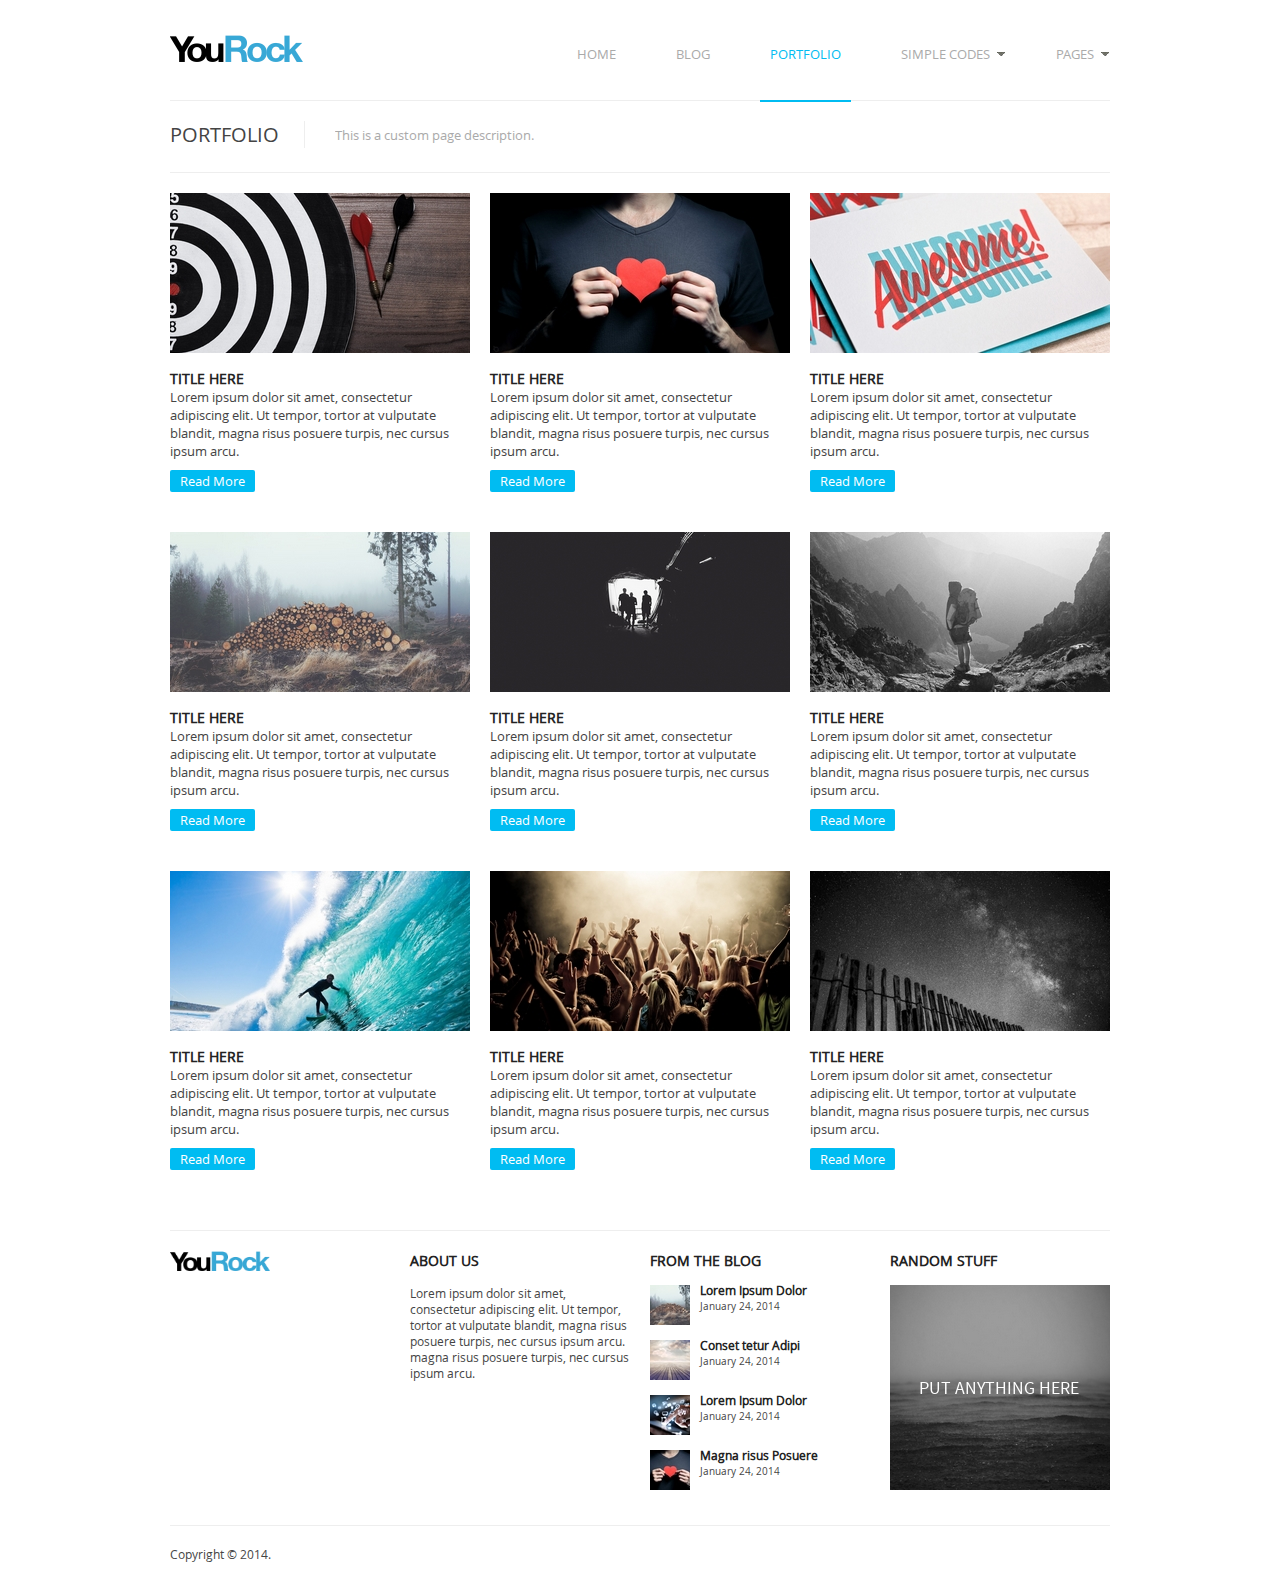
<file: rock/portfolio.html>
<!DOCTYPE html>
<html>
<head>
	<meta http-equiv="Content-Type" content="text/html; charset=UTF-8" />
	<title>Rockwall | A Template For Everybody</title>
	<meta name='description' content='Blogger, Web technologist, Web designer'/>
	<meta name='keywords' content='blogging tips, blogging, seo, wordpress, wordpress themes, wordpress plugins, problogger, blog, blogging tips, web design, internet marketing, branding, making money'/>		
	<link rel="stylesheet" href="style.css" type="text/css" media="screen, projection" />
	<!--[if lt IE 9]>
    <script src="http://html5shiv.googlecode.com/svn/trunk/html5.js"></script>
    <![endif]-->
	<script src="http://code.jquery.com/jquery-1.8.3.min.js"></script>
	<script>
	$(function(){
	$('a').each(function() {
	if ($(this).prop('href') == window.location.href) {
	$(this).addClass('current');
	}
	});
	});
	</script>
</head>
<body>
	<div id="wrapper">
	
		<!--========================== L O G O  &   N A V    B A R ============================-->
		<header>
			<div id="logo">
				<a href="index.html"><img src="images/yourock.png" alt="YouRock" /></a>
			</div>
			<nav>
				<ul>
					<li><a href="index.html">Home</a></li>
					<li><a href="blog.html">Blog</a></li>
					<li><a href="portfolio.html">Portfolio</a></li>
					<li><a href="#" class="dropdown">Simple Codes</a>
						<ul>
							<li><a href="elements.html">Base Elements & Tables</a></li>
							<li><a href="buttons.html">Buttons & Alerts</a></li>
						</ul>
					</li>
					<li><a href="#" class="dropdown">Pages</a>
						<ul>
							<li><a href="full-width.html">Full Width</a></li>
							<li><a href="contact.html">Contact</a></li>
							<li><a href="404.html">404</a></li>
						</ul>
					</li>
				</ul>
			</nav>
		</header>
		
		<!--========================== M A I N   C O N T E N T =============================-->
		<!--Here goes the page title and tag line-->
		<div id="pagetitle">
			<h1>Portfolio</h1>
			<p>This is a custom page description.</p>
		</div>
		<div id="main" class="portfolio clearfix">
			<article>
				<a href="#"><img src="images/p1.jpg" alt="img" /></a>
				<h1>Title Here</h1>
				<p>Lorem ipsum dolor sit amet, consectetur adipiscing elit. Ut tempor, tortor at vulputate blandit, magna risus posuere turpis, nec cursus ipsum arcu.</p>
				<a href="#" class="rm">Read More</a>
			</article>
			<article>
				<a href="#"><img src="images/p2.jpg" alt="img" /></a>
				<h1>Title Here</h1>
				<p>Lorem ipsum dolor sit amet, consectetur adipiscing elit. Ut tempor, tortor at vulputate blandit, magna risus posuere turpis, nec cursus ipsum arcu.</p>
				<a href="#" class="rm">Read More</a>
			</article>
			<article class="last-article">
				<a href="#"><img src="images/p3.jpg" alt="img" /></a>
				<h1>Title Here</h1>
				<p>Lorem ipsum dolor sit amet, consectetur adipiscing elit. Ut tempor, tortor at vulputate blandit, magna risus posuere turpis, nec cursus ipsum arcu.</p>
				<a href="#" class="rm">Read More</a>
			</article>
			<article>
				<a href="#"><img src="images/p4.jpg" alt="img" /></a>
				<h1>Title Here</h1>
				<p>Lorem ipsum dolor sit amet, consectetur adipiscing elit. Ut tempor, tortor at vulputate blandit, magna risus posuere turpis, nec cursus ipsum arcu.</p>
				<a href="#" class="rm">Read More</a>
			</article>
			<article>
				<a href="#"><img src="images/p5.jpg" alt="img" /></a>
				<h1>Title Here</h1>
				<p>Lorem ipsum dolor sit amet, consectetur adipiscing elit. Ut tempor, tortor at vulputate blandit, magna risus posuere turpis, nec cursus ipsum arcu.</p>
				<a href="#" class="rm">Read More</a>
			</article>
			<article class="last-article">
				<a href="#"><img src="images/p6.jpg" alt="img" /></a>
				<h1>Title Here</h1>
				<p>Lorem ipsum dolor sit amet, consectetur adipiscing elit. Ut tempor, tortor at vulputate blandit, magna risus posuere turpis, nec cursus ipsum arcu.</p>
				<a href="#" class="rm">Read More</a>
			</article>
			<article>
				<a href="#"><img src="images/p7.jpg" alt="img" /></a>
				<h1>Title Here</h1>
				<p>Lorem ipsum dolor sit amet, consectetur adipiscing elit. Ut tempor, tortor at vulputate blandit, magna risus posuere turpis, nec cursus ipsum arcu.</p>
				<a href="#" class="rm">Read More</a>
			</article>
			<article>
				<a href="#"><img src="images/p8.jpg" alt="img" /></a>
				<h1>Title Here</h1>
				<p>Lorem ipsum dolor sit amet, consectetur adipiscing elit. Ut tempor, tortor at vulputate blandit, magna risus posuere turpis, nec cursus ipsum arcu.</p>
				<a href="#" class="rm">Read More</a>
			</article>
			<article class="last-article">
				<a href="#"><img src="images/p9.jpg" alt="img" /></a>
				<h1>Title Here</h1>
				<p>Lorem ipsum dolor sit amet, consectetur adipiscing elit. Ut tempor, tortor at vulputate blandit, magna risus posuere turpis, nec cursus ipsum arcu.</p>
				<a href="#" class="rm">Read More</a>
			</article>
		</div><!--End of Main-->

		<!--============================= F O O T E R  =======================================-->
		<footer>
			<div id="widget1">
				<a href="index.html"><img src="images/mini-yourock.png" alt="YouRock" /></a>
			</div>
			<div id="widget2">
				<h1>About us</h1>
				<p>Lorem ipsum dolor sit amet, consectetur adipiscing elit. Ut tempor, tortor at vulputate blandit, magna risus posuere turpis, nec cursus ipsum arcu. magna risus posuere turpis, nec cursus ipsum arcu.</p>
			</div>
			<div id="widget3">
				<h1>From the blog</h1>
				<div id="footerarticle">
					<a href="#"><img src="images/f1.jpg" alt="" /></a>
					<div id="fainfo">
					<a href="#"><h2>Lorem Ipsum Dolor</h2></a>
					<p>January 24, 2014</p>
					</div>
				</div>				
				<div id="footerarticle">
					<a href="#"><img src="images/f2.jpg" alt="" /></a>
					<div id="fainfo">
					<a href="#"><h2>Conset tetur Adipi</h2></a>
					<p>January 24, 2014</p>
					</div>
				</div>				
				<div id="footerarticle">
					<a href="#"><img src="images/f3.jpg" alt="" /></a>
					<div id="fainfo">
					<a href="#"><h2>Lorem Ipsum Dolor</h2></a>
					<p>January 24, 2014</p>
					</div>
				</div>				
				<div id="footerarticle">
					<a href="#"><img src="images/f4.jpg" alt="" /></a>
					<div id="fainfo">
					<a href="#"><h2>Magna risus Posuere</h2></a>
					<p>January 24, 2014</p>
					</div>
				</div>
			</div>
			<div id="widget4">
				<h1>Random Stuff</h1>
				<img src="images/randomstuff.jpg" alt="Random Stuff" />
			</div>
			<div id="copyrights">
				<p>Copyright © 2014.</p>
				<span id="designedby">
			</div>
		</footer>

	</div>
</body>
</html>
</file>
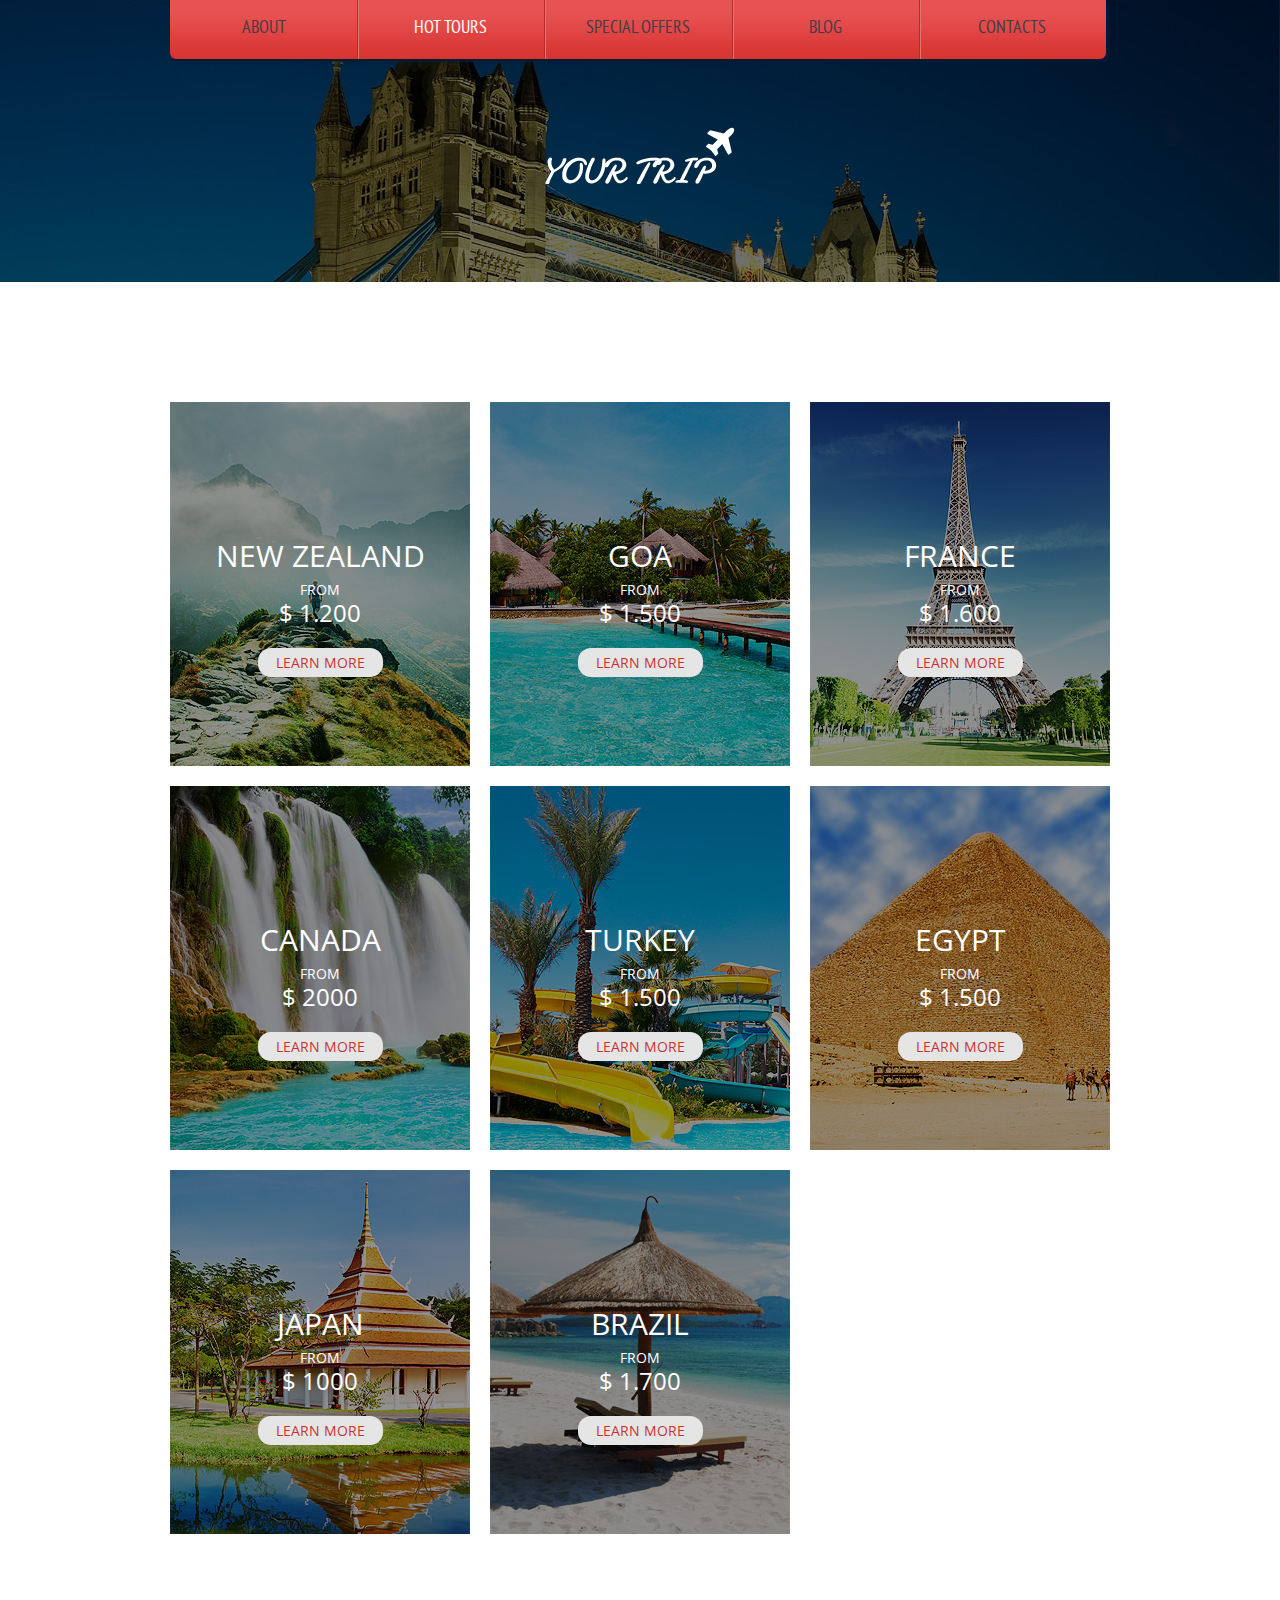
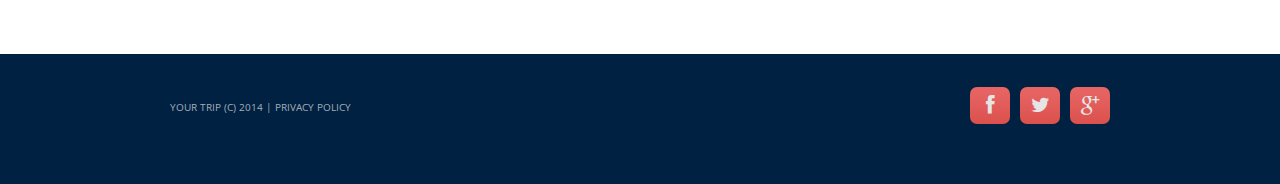
<file: site/index-1.html>
<!DOCTYPE html>
<html lang="en">
	<head>
		<title>Hot Tours</title>
		<meta charset="utf-8">
		<meta name="format-detection" content="telephone=no" />
		<link rel="icon" href="images/favicon.ico">
		<link rel="shortcut icon" href="images/favicon.ico" />
		<link rel="stylesheet" href="css/style.css">
		<script src="js/jquery.js"></script>
		<script src="js/jquery-migrate-1.2.1.js"></script>
		<script src="js/script.js"></script>
		<script src="js/superfish.js"></script>
		<script src="js/jquery.ui.totop.js"></script>
		<script src="js/jquery.equalheights.js"></script>
		<script src="js/jquery.mobilemenu.js"></script>
		<script src="js/jquery.easing.1.3.js"></script>
		<script>
		$(document).ready(function(){
			$().UItoTop({ easingType: 'easeOutQuart' });
		});
		</script>
		<!--[if lt IE 8]>
		<div style=' clear: both; text-align:center; position: relative;'>
			<a href="http://windows.microsoft.com/en-US/internet-explorer/products/ie/home?ocid=ie6_countdown_bannercode">
				<img src="http://storage.ie6countdown.com/assets/100/images/banners/warning_bar_0000_us.jpg" border="0" height="42" width="820" alt="You are using an outdated browser. For a faster, safer browsing experience, upgrade for free today." />
			</a>
		</div>
		<![endif]-->
		<!--[if lt IE 9]>
		<script src="js/html5shiv.js"></script>
		<link rel="stylesheet" media="screen" href="css/ie.css">
		<![endif]-->
	</head>
	<body>
<!--==============================header=================================-->
		<header>
			<div class="container_12">
				<div class="grid_12">
					<div class="menu_block">
						<nav class="horizontal-nav full-width horizontalNav-notprocessed">
							<ul class="sf-menu">
								<li><a href="index.html">ABOUT</a></li>
								<li class="current"><a href="index-1.html">HOT TOURS</a></li>
								<li><a href="index-2.html">SPECIAL OFFERS</a></li>
								<li><a href="index-3.html">BLOG</a></li>
								<li><a href="index-4.html">CONTACTS</a></li>
							</ul>
						</nav>
						<div class="clear"></div>
					</div>
				</div>
				<div class="grid_12">
					<h1>
						<a href="index.html">
							<img src="images/logo.png" alt="Your Happy Family">
						</a>
					</h1>
				</div>
			</div>
		</header>
<!--==============================Content=================================-->
		<div class="content"><div class="ic">More Website Templates @ TemplateMonster.com - February 10, 2014!</div>
			<div class="container_12">
				<div class="banners">
					<div class="grid_4">
						<div class="banner">
							<img src="images/page2_img1.jpg" alt="">
							<div class="label">
								<div class="title">NEW ZEALAND</div>
								<div class="price">from<span>$ 1.200</span></div>
								<a href="#">LEARN MORE</a>
							</div>
						</div>
					</div>
					<div class="grid_4">
						<div class="banner">
							<img src="images/page2_img2.jpg" alt="">
							<div class="label">
								<div class="title">GOA</div>
								<div class="price">from<span>$ 1.500</span></div>
								<a href="#">LEARN MORE</a>
							</div>
						</div>
					</div>
					<div class="grid_4">
						<div class="banner">
							<img src="images/page2_img3.jpg" alt="">
							<div class="label">
								<div class="title">FRANCE</div>
								<div class="price">from<span>$ 1.600</span></div>
								<a href="#">LEARN MORE</a>
							</div>
						</div>
					</div>
					<div class="clear"></div>
					<div class="grid_4">
						<div class="banner">
							<img src="images/page2_img4.jpg" alt="">
							<div class="label">
								<div class="title">CANADA</div>
								<div class="price">from<span>$ 2000</span></div>
								<a href="#">LEARN MORE</a>
							</div>
						</div>
					</div>
					<div class="grid_4">
						<div class="banner">
							<img src="images/page2_img5.jpg" alt="">
							<div class="label">
								<div class="title">TURKEY</div>
								<div class="price">from<span>$ 1.500</span></div>
								<a href="#">LEARN MORE</a>
							</div>
						</div>
					</div>
					<div class="grid_4">
						<div class="banner">
							<img src="images/page2_img6.jpg" alt="">
							<div class="label">
								<div class="title">EGYPT</div>
								<div class="price">from<span>$ 1.500</span></div>
								<a href="#">LEARN MORE</a>
							</div>
						</div>
					</div>
					<div class="clear"></div>
					<div class="grid_4">
						<div class="banner">
							<img src="images/page2_img7.jpg" alt="">
							<div class="label">
								<div class="title">JAPAN</div>
								<div class="price">from<span>$ 1000</span></div>
								<a href="#">LEARN MORE</a>
							</div>
						</div>
					</div>
					<div class="grid_4">
						<div class="banner">
							<img src="images/page2_img8.jpg" alt="">
							<div class="label">
								<div class="title">BRAZIL</div>
								<div class="price">from<span>$ 1.700</span></div>
								<a href="#">LEARN MORE</a>
							</div>
						</div>
					</div>
				</div>
			</div>
		</div>
<!--==============================footer=================================-->
		<footer>
			<div class="container_12">
				<div class="grid_12">
					<div class="socials">
						<a href="#" class="fa fa-facebook"></a>
						<a href="#" class="fa fa-twitter"></a>
						<a href="#" class="fa fa-google-plus"></a>
					</div>
					<div class="copy">
						Your Trip (c) 2014 | <a href="#">Privacy Policy</a>
					</div>
				</div>
			</div>
		</footer>
		<script>
		$(function (){
			$('#bookingForm').bookingForm({
				ownerEmail: '#'
			});
		})
		</script>
	</body>
</html>
</file>
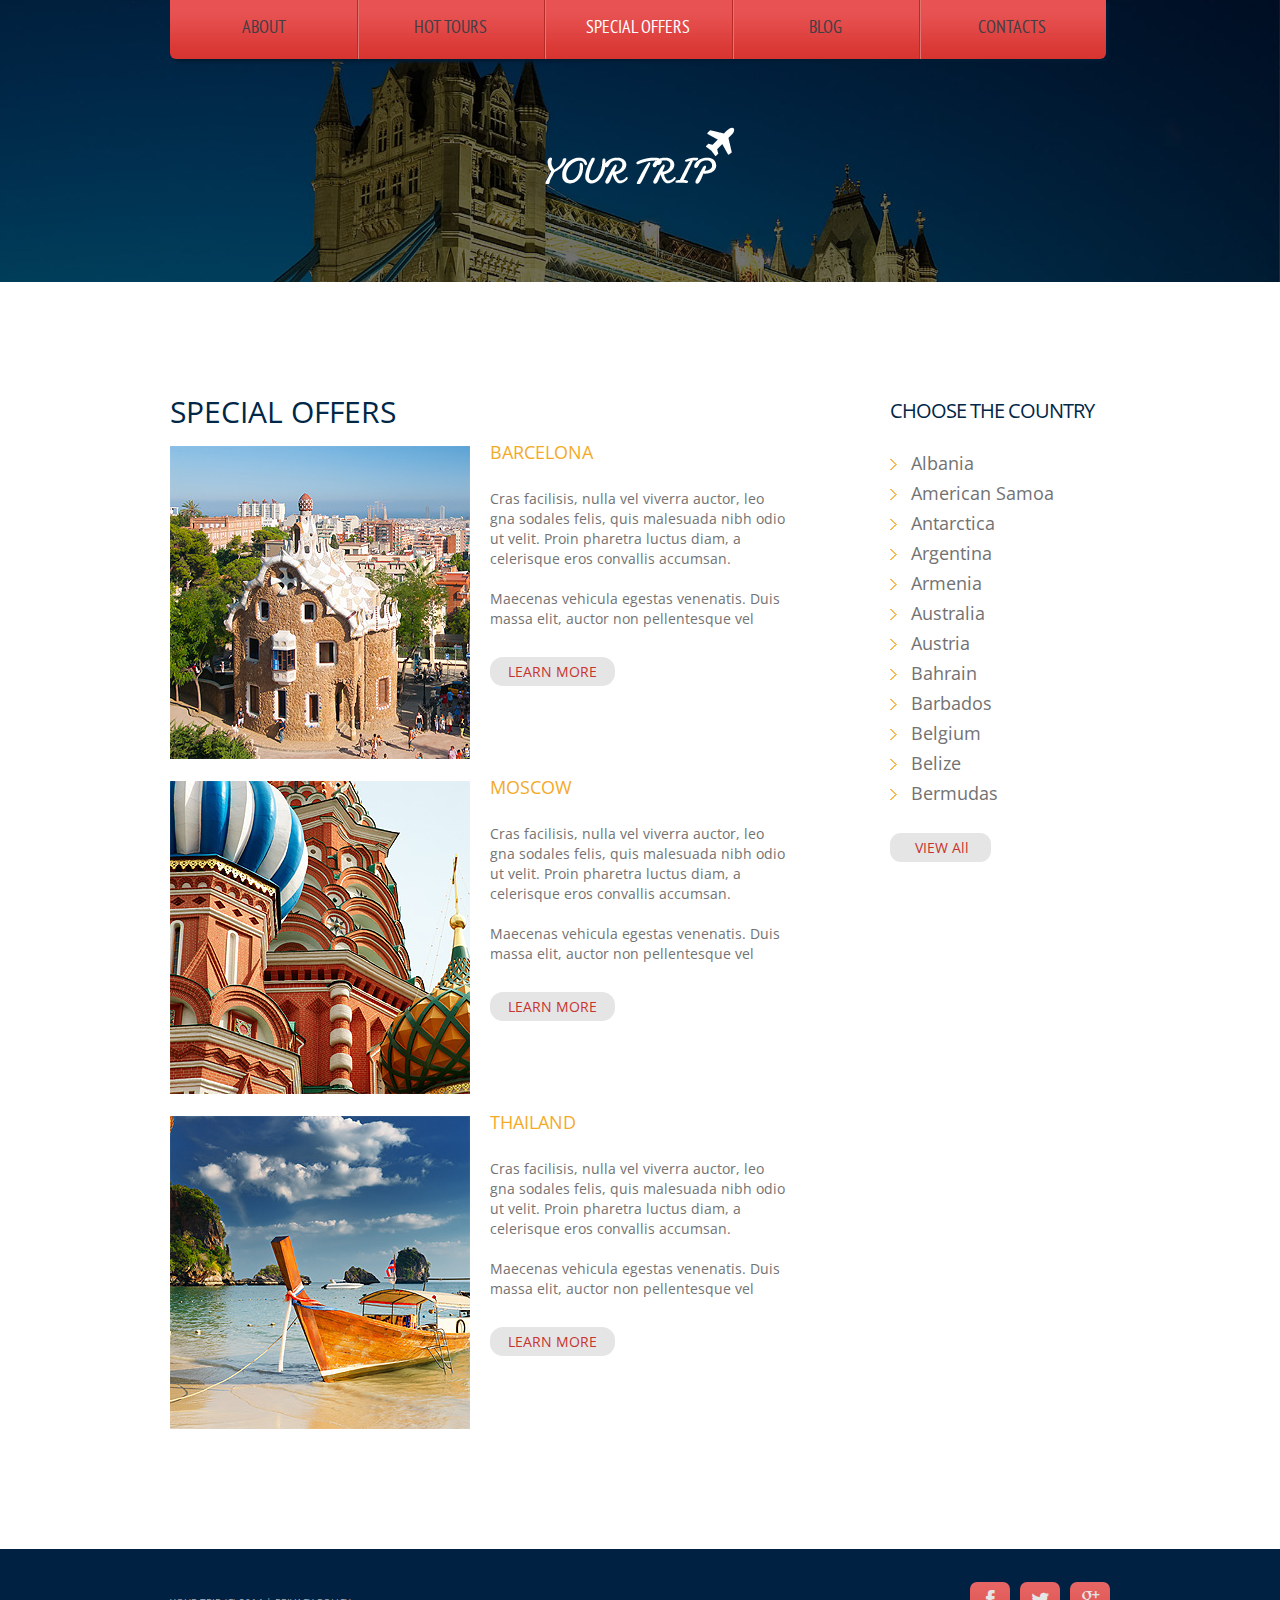
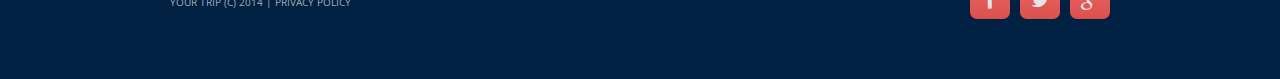
<file: site/index-2.html>
<!DOCTYPE html>
<html lang="en">
	<head>
		<title>Special Offers</title>
		<meta charset="utf-8">
		<meta name="format-detection" content="telephone=no" />
		<link rel="icon" href="images/favicon.ico">
		<link rel="shortcut icon" href="images/favicon.ico" />
		<link rel="stylesheet" href="css/style.css">
		<script src="js/jquery.js"></script>
		<script src="js/jquery-migrate-1.2.1.js"></script>
		<script src="js/script.js"></script>
		<script src="js/superfish.js"></script>
		<script src="js/jquery.ui.totop.js"></script>
		<script src="js/jquery.equalheights.js"></script>
		<script src="js/jquery.mobilemenu.js"></script>
		<script src="js/jquery.easing.1.3.js"></script>
		<script>
		$(document).ready(function(){
			$().UItoTop({ easingType: 'easeOutQuart' });
			});
		</script>
		<!--[if lt IE 8]>
		<div style=' clear: both; text-align:center; position: relative;'>
			<a href="http://windows.microsoft.com/en-US/internet-explorer/products/ie/home?ocid=ie6_countdown_bannercode">
				<img src="http://storage.ie6countdown.com/assets/100/images/banners/warning_bar_0000_us.jpg" border="0" height="42" width="820" alt="You are using an outdated browser. For a faster, safer browsing experience, upgrade for free today." />
			</a>
		</div>
		<![endif]-->
		<!--[if lt IE 9]>
		<script src="js/html5shiv.js"></script>
		<link rel="stylesheet" media="screen" href="css/ie.css">
		<![endif]-->
	</head>
	<body>
<!--==============================header=================================-->
		<header>
			<div class="container_12">
				<div class="grid_12">
					<div class="menu_block">
						<nav class="horizontal-nav full-width horizontalNav-notprocessed">
							<ul class="sf-menu">
								<li><a href="index.html">ABOUT</a></li>
								<li><a href="index-1.html">HOT TOURS</a></li>
								<li class="current"><a href="index-2.html">SPECIAL OFFERS</a></li>
								<li><a href="index-3.html">BLOG</a></li>
								<li><a href="index-4.html">CONTACTS</a></li>
							</ul>
						</nav>
						<div class="clear"></div>
					</div>
				</div>
				<div class="grid_12">
					<h1>
						<a href="index.html">
							<img src="images/logo.png" alt="Your Happy Family">
						</a>
					</h1>
				</div>
			</div>
		</header>
<!--==============================Content=================================-->
		<div class="content"><div class="ic">More Website Templates @ TemplateMonster.com - February 10, 2014!</div>
			<div class="container_12">
				<div class="grid_8">
					<h3>Special offers</h3>
					<div class="block2">
						<img src="images/page3_img1.jpg" alt="" class="img_inner fleft">
						<div class="extra_wrapper">
							<div class="text1 col1"><a href="#">Barcelona</a></div>
							<p>Cras facilisis, nulla vel viverra auctor, leo gna sodales felis, quis malesuada nibh odio ut velit. Proin pharetra luctus diam, a celerisque eros convallis accumsan. </p>Maecenas vehicula egestas venenatis. Duis massa elit, auctor non pellentesque vel
							<br>
							<a href="#" class="link1">LEARN MORE</a>
						</div>
					</div>
					<div class="block2">
						<img src="images/page3_img2.jpg" alt="" class="img_inner fleft">
						<div class="extra_wrapper">
							<div class="text1 col1"><a href="#">Moscow</a></div>
							<p>Cras facilisis, nulla vel viverra auctor, leo gna sodales felis, quis malesuada nibh odio ut velit. Proin pharetra luctus diam, a celerisque eros convallis accumsan. </p>Maecenas vehicula egestas venenatis. Duis massa elit, auctor non pellentesque vel
							<br>
							<a href="#" class="link1">LEARN MORE</a>
						</div>
					</div>
					<div class="block2">
						<img src="images/page3_img3.jpg" alt="" class="img_inner fleft">
						<div class="extra_wrapper">
							<div class="text1 col1"><a href="#">Thailand</a></div>
							<p>Cras facilisis, nulla vel viverra auctor, leo gna sodales felis, quis malesuada nibh odio ut velit. Proin pharetra luctus diam, a celerisque eros convallis accumsan. </p>Maecenas vehicula egestas venenatis. Duis massa elit, auctor non pellentesque vel
							<br>
							<a href="#" class="link1">LEARN MORE</a>
						</div>
					</div>
				</div>
				<div class="grid_3 prefix_1">
					<h5>CHOOse the country</h5>
					<ul class="list">
						<li><a href="#">Albania</a></li>
						<li><a href="#">American Samoa</a></li>
						<li><a href="#">Antarctica</a></li>
						<li><a href="#">Argentina</a></li>
						<li><a href="#">Armenia</a></li>
						<li><a href="#">Australia</a></li>
						<li><a href="#">Austria</a></li>
						<li><a href="#">Bahrain</a></li>
						<li><a href="#">Barbados</a></li>
						<li><a href="#">Belgium</a></li>
						<li><a href="#">Belize</a></li>
						<li><a href="#">Bermudas</a></li>
					</ul>
					<a href="#" class="link1">VIEW A<span class="low">ll</span></a>
				</div>
			</div>
		</div>
<!--==============================footer=================================-->
		<footer>
			<div class="container_12">
				<div class="grid_12">
					<div class="socials">
						<a href="#" class="fa fa-facebook"></a>
						<a href="#" class="fa fa-twitter"></a>
						<a href="#" class="fa fa-google-plus"></a>
					</div>
					<div class="copy">
						Your Trip (c) 2014 | <a href="#">Privacy Policy</a>
					</div>
				</div>
			</div>
		</footer>
		<script>
		$(function (){
			$('#bookingForm').bookingForm({
				ownerEmail: '#'
			});
		})
		</script>
	</body>
</html>
</file>
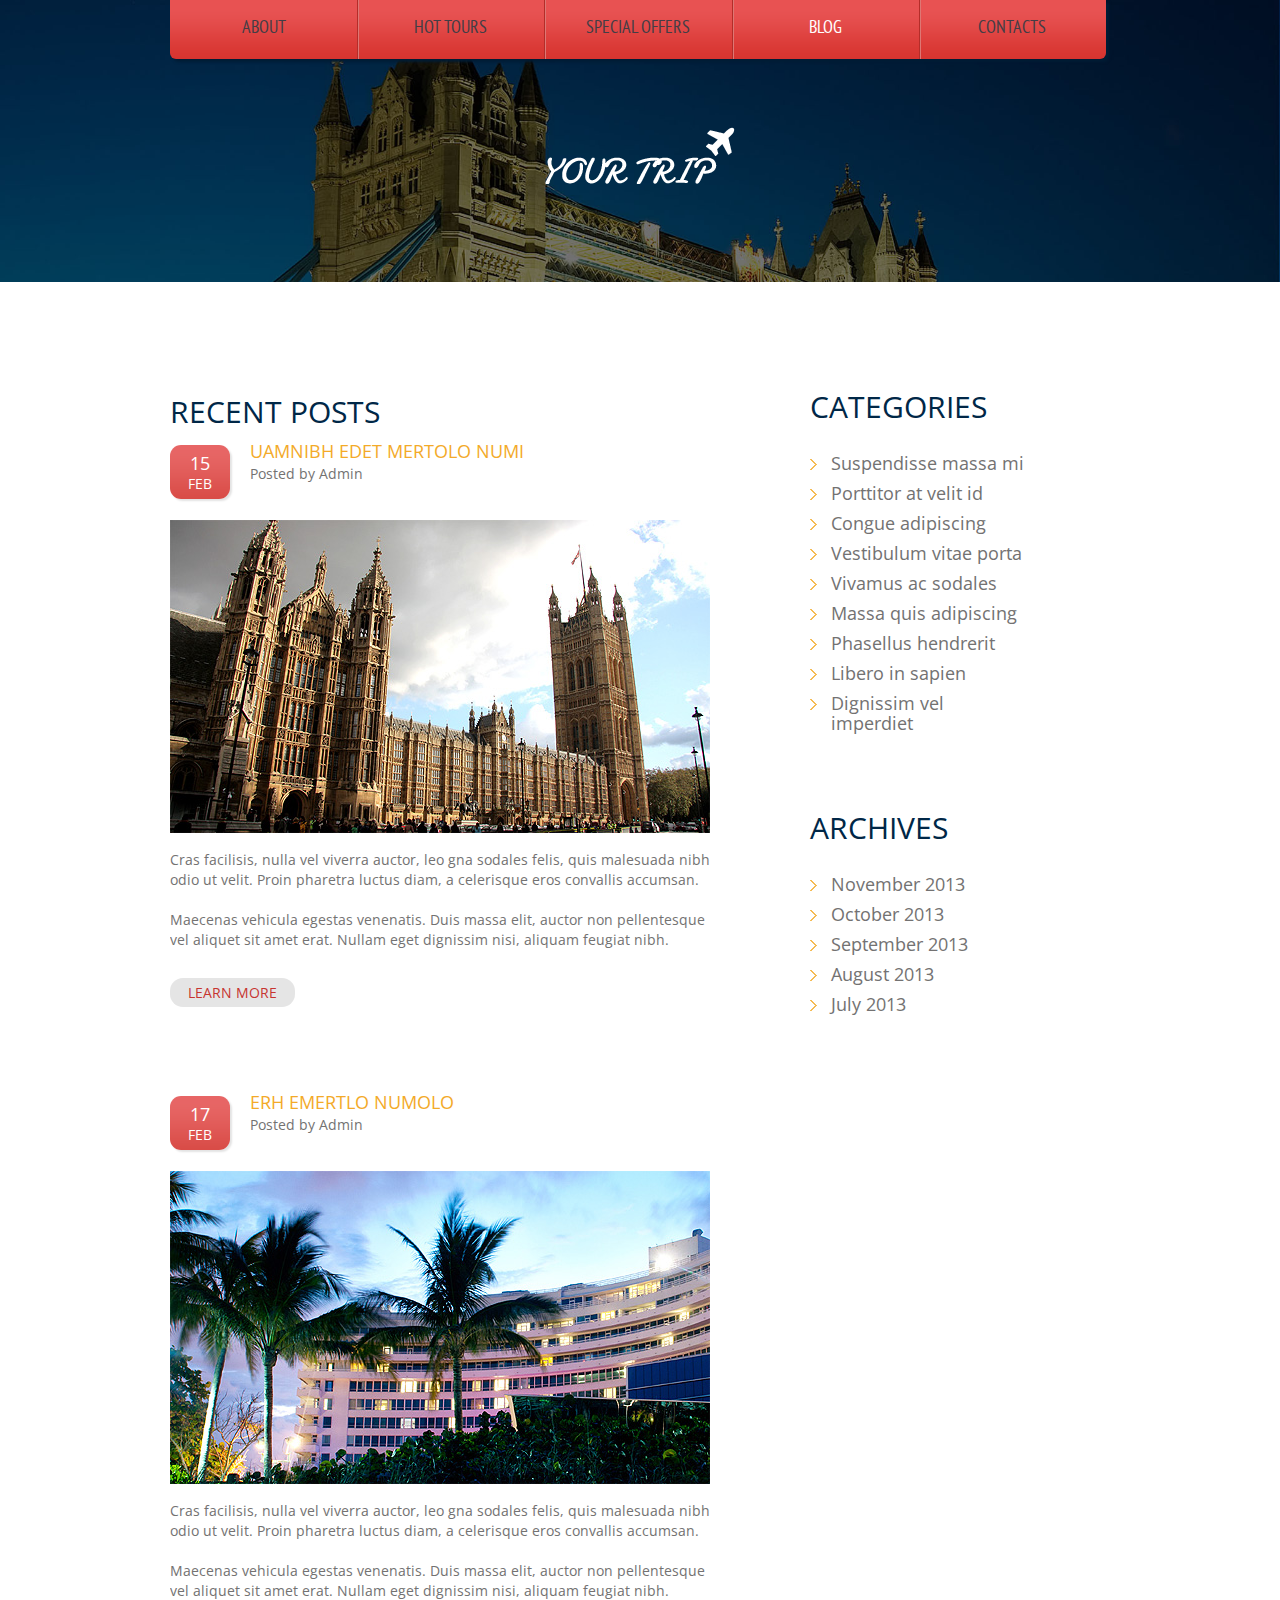
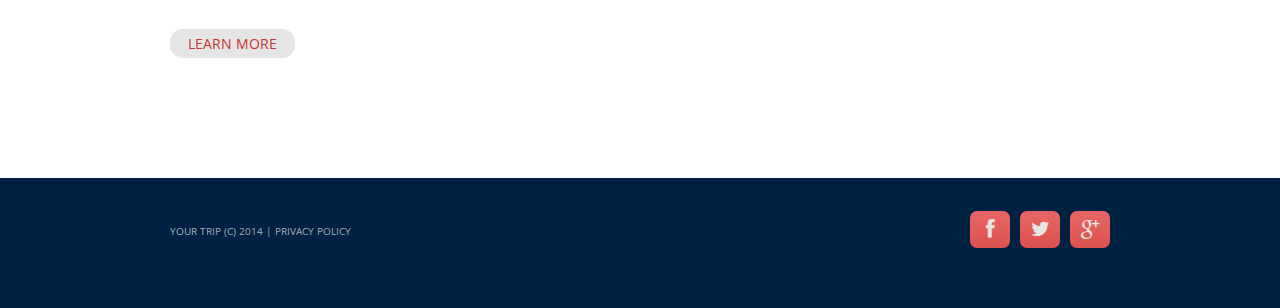
<file: site/index-3.html>
<!DOCTYPE html>
<html lang="en">
	<head>
		<title>Blog</title>
		<meta charset="utf-8">
		<meta name="format-detection" content="telephone=no" />
		<link rel="icon" href="images/favicon.ico">
		<link rel="shortcut icon" href="images/favicon.ico" />
		<link rel="stylesheet" href="css/style.css">
		<script src="js/jquery.js"></script>
		<script src="js/jquery-migrate-1.2.1.js"></script>
		<script src="js/script.js"></script>
		<script src="js/superfish.js"></script>
		<script src="js/jquery.ui.totop.js"></script>
		<script src="js/jquery.equalheights.js"></script>
		<script src="js/jquery.mobilemenu.js"></script>
		<script src="js/jquery.easing.1.3.js"></script>
		<script>
		$(document).ready(function(){
			$().UItoTop({ easingType: 'easeOutQuart' });
			});
		</script>
		<!--[if lt IE 8]>
		<div style=' clear: both; text-align:center; position: relative;'>
			<a href="http://windows.microsoft.com/en-US/internet-explorer/products/ie/home?ocid=ie6_countdown_bannercode">
				<img src="http://storage.ie6countdown.com/assets/100/images/banners/warning_bar_0000_us.jpg" border="0" height="42" width="820" alt="You are using an outdated browser. For a faster, safer browsing experience, upgrade for free today." />
			</a>
		</div>
		<![endif]-->
		<!--[if lt IE 9]>
		<script src="js/html5shiv.js"></script>
		<link rel="stylesheet" media="screen" href="css/ie.css">
		<![endif]-->
	</head>
	<body>
<!--==============================header=================================-->
		<header>
			<div class="container_12">
				<div class="grid_12">
					<div class="menu_block">
						<nav class="horizontal-nav full-width horizontalNav-notprocessed">
							<ul class="sf-menu">
								<li><a href="index.html">ABOUT</a></li>
								<li><a href="index-1.html">HOT TOURS</a></li>
								<li><a href="index-2.html">SPECIAL OFFERS</a></li>
								<li class="current"><a href="index-3.html">BLOG</a></li>
								<li><a href="index-4.html">CONTACTS</a></li>
							</ul>
						</nav>
						<div class="clear"></div>
					</div>
				</div>
				<div class="grid_12">
					<h1>
						<a href="index.html">
							<img src="images/logo.png" alt="Your Happy Family">
						</a>
					</h1>
				</div>
			</div>
		</header>
<!--==============================Content=================================-->
		<div class="content"><div class="ic">More Website Templates @ TemplateMonster.com - February 10, 2014!</div>
			<div class="container_12">
				<div class="grid_7">
					<h3>Recent Posts</h3>
					<div class="blog">
						<time datetime="2014-10-01">15<span>Feb</span></time>
						<div class="extra_wrapper">
							<div class="text1 col1"><a href="#">uamnibh Edet Mertolo numi</a></div>Posted by
							<a href="#">Admin</a>
						</div>
						<div class="clear"></div>
						<img src="images/page4_img1.jpg" alt="" class="img_inner">
						<p>Cras facilisis, nulla vel viverra auctor, leo gna sodales felis, quis malesuada nibh odio ut velit. Proin pharetra luctus diam, a celerisque eros convallis accumsan. </p>Maecenas vehicula egestas venenatis. Duis massa elit, auctor non pellentesque vel aliquet sit amet erat. Nullam eget dignissim nisi, aliquam feugiat nibh.
						<br>
						<a href="#" class="link1">LEARN MORE</a>
					</div>
					<div class="blog">
						<time datetime="2014-10-01">17<span>Feb</span></time>
						<div class="extra_wrapper">
							<div class="text1 col1"><a href="#">ERh EMertlo numolo</a></div>Posted by
							<a href="#">Admin</a>
						</div>
						<div class="clear"></div>
						<img src="images/page4_img2.jpg" alt="" class="img_inner">
						<p>Cras facilisis, nulla vel viverra auctor, leo gna sodales felis, quis malesuada nibh odio ut velit. Proin pharetra luctus diam, a celerisque eros convallis accumsan. </p>Maecenas vehicula egestas venenatis. Duis massa elit, auctor non pellentesque vel aliquet sit amet erat. Nullam eget dignissim nisi, aliquam feugiat nibh.
						<br>
						<a href="#" class="link1">LEARN MORE</a>
					</div>
				</div>
				<div class="grid_3 prefix_1">
					<h3 class="head1">CATEGORIES</h3>
					<ul class="list">
						<li><a href="#">Suspendisse massa mi </a></li>
						<li><a href="#">Porttitor at velit id </a></li>
						<li><a href="#">Congue adipiscing </a></li>
						<li><a href="#">Vestibulum vitae porta </a></li>
						<li><a href="#">Vivamus ac sodales </a></li>
						<li><a href="#">Massa quis adipiscing </a></li>
						<li><a href="#">Phasellus hendrerit </a></li>
						<li><a href="#">Libero in sapien </a></li>
						<li><a href="#">Dignissim vel imperdiet </a></li>
					</ul>
					<h3 class="head1">ARchives</h3>
					<ul class="list">
						<li><a href="#">November 2013</a></li>
						<li><a href="#">October 2013</a></li>
						<li><a href="#">September 2013</a></li>
						<li><a href="#">August 2013</a></li>
						<li><a href="#">July 2013</a></li>
					</ul>
				</div>
			</div>
		</div>
<!--==============================footer=================================-->
		<footer>
			<div class="container_12">
				<div class="grid_12">
					<div class="socials">
						<a href="#" class="fa fa-facebook"></a>
						<a href="#" class="fa fa-twitter"></a>
						<a href="#" class="fa fa-google-plus"></a>
					</div>
					<div class="copy">
						Your Trip (c) 2014 | <a href="#">Privacy Policy</a>
					</div>
				</div>
			</div>
		</footer>
		<script>
		$(function (){
			$('#bookingForm').bookingForm({
				ownerEmail: '#'
			});
		})
		</script>
	</body>
</html>
</file>
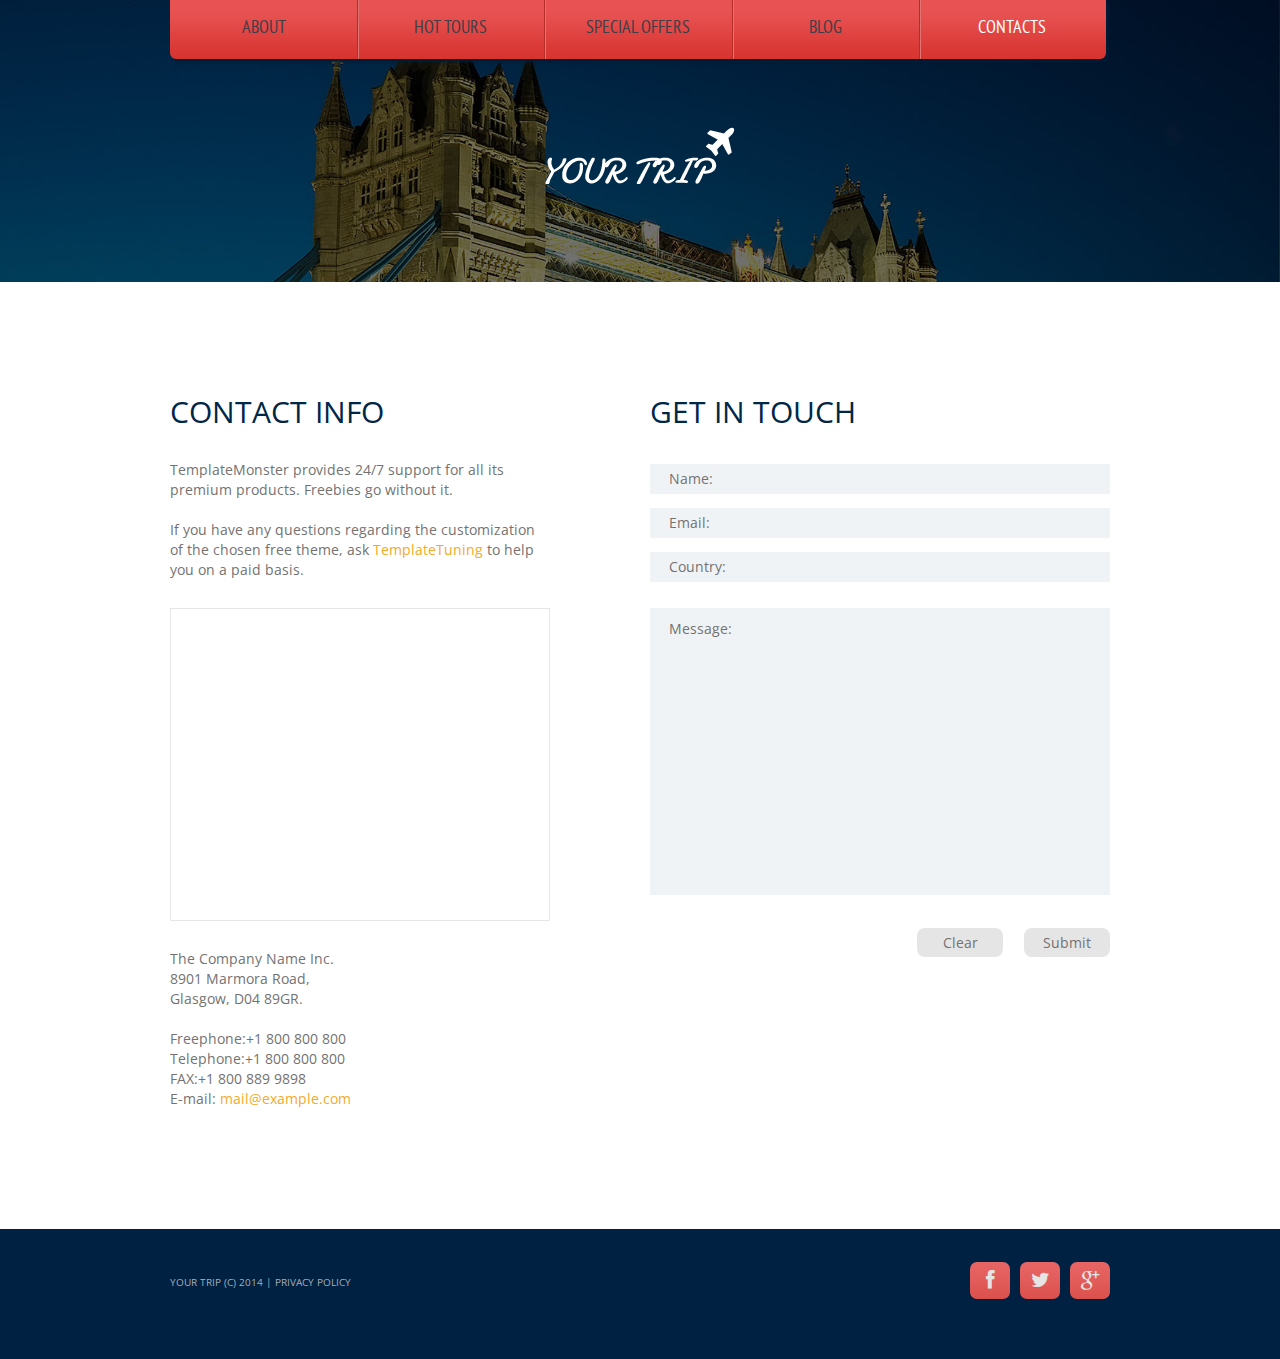
<file: site/index-4.html>
<!DOCTYPE html>
<html lang="en">
	<head>
		<title>Contacts</title>
		<meta charset="utf-8">
		<meta name="format-detection" content="telephone=no" />
		<link rel="icon" href="images/favicon.ico">
		<link rel="shortcut icon" href="images/favicon.ico" />
		<link rel="stylesheet" href="css/form.css">
		<link rel="stylesheet" href="css/style.css">
		<script src="js/jquery.js"></script>
		<script src="js/jquery-migrate-1.2.1.js"></script>
		<script src="js/script.js"></script>
		<script src="js/TMForm.js"></script>
		<script src="js/superfish.js"></script>
		<script src="js/jquery.ui.totop.js"></script>
		<script src="js/jquery.equalheights.js"></script>
		<script src="js/jquery.mobilemenu.js"></script>
		<script src="js/jquery.easing.1.3.js"></script>
		<script>
		$(document).ready(function(){
			$().UItoTop({ easingType: 'easeOutQuart' });
			});
		</script>
		<!--[if lt IE 8]>
		<div style=' clear: both; text-align:center; position: relative;'>
			<a href="http://windows.microsoft.com/en-US/internet-explorer/products/ie/home?ocid=ie6_countdown_bannercode">
				<img src="http://storage.ie6countdown.com/assets/100/images/banners/warning_bar_0000_us.jpg" border="0" height="42" width="820" alt="You are using an outdated browser. For a faster, safer browsing experience, upgrade for free today." />
			</a>
		</div>
		<![endif]-->
		<!--[if lt IE 9]>
		<script src="js/html5shiv.js"></script>
		<link rel="stylesheet" media="screen" href="css/ie.css">
		<![endif]-->
	</head>
	<body>
<!--==============================header=================================-->
		<header>
			<div class="container_12">
				<div class="grid_12">
					<div class="menu_block">
						<nav class="horizontal-nav full-width horizontalNav-notprocessed">
							<ul class="sf-menu">
								<li><a href="index.html">ABOUT</a></li>
								<li><a href="index-1.html">HOT TOURS</a></li>
								<li><a href="index-2.html">SPECIAL OFFERS</a></li>
								<li><a href="index-3.html">BLOG</a></li>
								<li class="current"><a href="index-4.html">CONTACTS</a></li>
							</ul>
						</nav>
						<div class="clear"></div>
					</div>
				</div>
				<div class="grid_12">
					<h1>
						<a href="index.html">
							<img src="images/logo.png" alt="Your Happy Family">
						</a>
					</h1>
				</div>
			</div>
		</header>
<!--==============================Content=================================-->
		<div class="content"><div class="ic">More Website Templates @ TemplateMonster.com - February 10, 2014!</div>
			<div class="container_12">
				<div class="grid_5">
					<h3>CONTACT INFO</h3>
					<div class="map">
						<p>TemplateMonster provides 24/7 support for all its premium products. Freebies go without it.</p>
						<p>If you have any questions regarding the customization of the chosen free theme, ask <span class="col1"><a href="" rel="nofollow">TemplateTuning</a></span> to help you on a paid basis.</p>
						<div class="clear"></div>
						<figure class="">
							<iframe src="http://maps.google.com/maps?f=q&amp;source=s_q&amp;hl=en&amp;geocode=&amp;q=Brooklyn,+New+York,+NY,+United+States&amp;aq=0&amp;sll=37.0625,-95.677068&amp;sspn=61.282355,146.513672&amp;ie=UTF8&amp;hq=&amp;hnear=Brooklyn,+Kings,+New+York&amp;ll=40.649974,-73.950005&amp;spn=0.01628,0.025663&amp;z=14&amp;iwloc=A&amp;output=embed"></iframe>
						</figure>
						<address>
							<dl>
								<dt>The Company Name Inc. <br>
									8901 Marmora Road,<br>
									Glasgow, D04 89GR.
								</dt>
								<dd><span>Freephone:</span>+1 800 800 800</dd>
								<dd><span>Telephone:</span>+1 800 800 800</dd>
								<dd><span>FAX:</span>+1 800 889 9898</dd>
								<dd>E-mail: <a href="#" class="col1">mail@example.com</a></dd>
							</dl>
						</address>
					</div>
				</div>
				<div class="grid_6 prefix_1">
					<h3>GET IN TOUCH</h3>
					<form id="form">
						<div class="success_wrapper">
							<div class="success-message">Contact form submitted</div>
						</div>
						<label class="name">
							<input type="text" placeholder="Name:" data-constraints="@Required @JustLetters" />
							<span class="empty-message">*This field is required.</span>
							<span class="error-message">*This is not a valid name.</span>
						</label>
						<label class="email">
							<input type="text" placeholder="Email:" data-constraints="@Required @Email" />
							<span class="empty-message">*This field is required.</span>
							<span class="error-message">*This is not a valid email.</span>
						</label>
						<label class="country">
							<input type="text" placeholder="Country:" data-constraints="@Required @JustLetters"/>
							<span class="empty-message">*This field is required.</span>
							<span class="error-message">*This is not a valid phone.</span>
						</label>
						<label class="message">
							<textarea placeholder="Message:" data-constraints='@Required @Length(min=20,max=999999)'></textarea>
							<span class="empty-message">*This field is required.</span>
							<span class="error-message">*The message is too short.</span>
						</label>
						<div>
							<div class="clear"></div>
							<div class="btns">
								<a href="#" data-type="reset" class="btn">Clear</a>
								<a href="#" data-type="submit" class="btn">Submit</a>
							</div>
						</div>
					</form>
				</div>
			</div>
		</div>
<!--==============================footer=================================-->
		<footer>
			<div class="container_12">
				<div class="grid_12">
					<div class="socials">
						<a href="#" class="fa fa-facebook"></a>
						<a href="#" class="fa fa-twitter"></a>
						<a href="#" class="fa fa-google-plus"></a>
					</div>
					<div class="copy">
						Your Trip (c) 2014 | <a href="#">Privacy Policy</a>
					</div>
				</div>
			</div>
		</footer>
		<script>
		$(function (){
			$('#bookingForm').bookingForm({
				ownerEmail: '#'
			});
		})
		</script>
	</body>
</html>
</file>
<file: site/css/camera.css>
/**************************
*
*	GENERAL
*
**************************/


.slider_wrapper {
	position: relative;
	text-align: left;
}


.camera_target_content {
	overflow: hidden !important;

}

.camera_wrap {
	display: none;
	position: relative;
	overflow: visible !important;
	z-index: 0;
	margin-bottom: 0 !important;
}


.camera_wrap img {
	max-width: 10000px;
}

.camera_fakehover {
	height: 100%;
	min-height: 60px;
	position: relative;
	width: 100%;
}

.camera_src {
	display: none;
}
.cameraCont, .cameraContents {
	height: 100%;
	position: relative;
	width: 100%;
	z-index: 1;
}
.cameraSlide {
	bottom: 0;
	left: 0;
	position: absolute;
	right: 0;
	top: 0;
	width: 100%;
}
.cameraContent {
	bottom: 0;
	display: none;
	left: 0;
	position: absolute;
	right: 0;
	top: 0;
	width: 100%;
}
.camera_target {
	bottom: 0;
	height: 100%;
	left: 0;
	overflow: hidden;
	position: absolute;
	right: 0;
	text-align: left;
	top: 0;
	width: 100%;
	z-index: 0;
}
.camera_overlayer {
	bottom: 0;
	height: 100%;
	left: 0;
	overflow: hidden;
	position: absolute;
	right: 0;
	top: 0;
	width: 100%;
	z-index: 0;
}
.camera_target_content {
	bottom: 0;
	left: 0;
	overflow: hidden;
	position: absolute;
	right: 0;
	top: 0;
	z-index: 2;
}
.camera_target_content .camera_link {
    background: url(../images/blank.gif);
	display: block;
	height: 100%;
	text-decoration: none;
}
.camera_loader {
    background: #fff url(../images/camera-loader.gif) no-repeat center;
	background: rgba(255, 255, 255, 0.9) url(../images/camera-loader.gif) no-repeat center;
	border: 1px solid #ffffff;
	border-radius: 18px;
	height: 36px;
	left: 50%;
	overflow: hidden;
	position: absolute;
	margin: -18px 0 0 -18px;
	top: 50%;
	width: 36px;
	z-index: 3;
}

.camera_nav_cont {
	height: 65px;
	overflow: hidden;
	position: absolute;
	right: 9px;
	top: 15px;
	width: 120px;
	z-index: 4;
}
.camerarelative {
	overflow: hidden;
	position: relative;
}
.imgFake {
	cursor: pointer;
}
.camera_commands > .camera_stop {
	display: none;	
}


.slide_wrapper .camera_prev{
	background: url(../images/prevnext_bg.png) 0 0 repeat;
	width: 70px;	
	top: 0 !important;
	height: auto !important;
	bottom: 0;
	left: -80px;
	display: block;
	position: absolute;
	opacity: 1 !important;
	transition: 0.5s ease;
	-o-transition: 0.5s ease;
	-webkit-transition: 0.5s ease;
}

.slide_wrapper .camera_prev>span {
	background: url(../images/prev.png) center 0 no-repeat;
	top: 50%;
		
	margin-top: -10px;
	position: absolute;
	display: block;
	height: 20px;
	left: 0;
	right: 0;
}

.slide_wrapper .camera_next>span {
	background: url(../images/next.png) center 0 no-repeat;
	top: 50%;
	margin-top: -10px;
	position: absolute;
	display: block;
	left: 0;
	right: 0;
	height: 20px;
}



.slide_wrapper .camera_next {
	background: url(../images/prevnext_bg.png) 0 0 repeat;
	width: 70px;	
	top: 0  !important;
	bottom: 0;
	height: auto !important;

	right: -80px;
	display: block;
	position: absolute;
	opacity: 1 !important;
	transition: 0.5s ease;
	-o-transition: 0.5s ease;
	-webkit-transition: 0.5s ease;
}

.camera_thumbs_cont {
	z-index: 900;
	position: absolute;
	bottom: 0;
	left: 0;
	right: 0;
}


.camera_thumbs_cont > div {
	float: left;
	width: 100%;

}
.camera_thumbs_cont ul {
	background: url(../images/thumb_bg.png) 0 0 repeat;
	overflow: hidden;
	position: relative;
	width: 100% !important;
	margin: 0 !important;
	margin-left: 0px !important;
	left: 0% !important;
	margin-top: 0px !important;
	text-align: center;
	padding: 10px 0 10px;
}
.camera_thumbs_cont ul li {
	background-color: transparent;
	display: inline-block;
	font-size: 0;
	line-height: 0;
	transition: 0.5s ease;
	-o-transition: 0.5s ease;
	-webkit-transition: 0.5s ease;
}

.camera_thumbs_cont ul li+li  {
	margin-left: 11px !important;
}
.camera_thumbs_cont ul li > img {
	cursor: pointer;
	opacity: 1 !important;
	vertical-align:bottom;
	transition: 0.5s ease;
	-o-transition: 0.5s ease;
	-webkit-transition: 0.5s ease;
}





.camera_thumbs_cont ul li:hover, .camera_thumbs_cont ul li.cameracurrent {
	opacity: 0.5;
}
.camera_clear {
	display: block;
	clear: both;
}
.showIt {
	display: none;
}
.camera_clear {
	clear: both;
	display: block;
	height: 1px;
	margin: -1px 0 25px;
	position: relative;
	text-align: right;
}



.caption {

	position: absolute;
	text-align: center;
	font-size: 24px;
	line-height: 60px;
	left: 0;
	right: 0;
	top: 41%;
	color: #fff;
	-moz-box-sizing: border-box;
	-webkit-box-sizing: border-box;
	-o-box-sizing: border-box;
	box-sizing: border-box;
}

.caption .price span {
	display: block;
	font-size: 48px;
	line-height: 48px;
	margin-top: -4px;
}

.caption a {
	margin-top: 30px;
	font: 18px/20px 'Open Sans', sans-serif;
	color: #fff;
	border-radius: 20px;
	text-transform: uppercase;
	padding: 12px 46px 13px;
		box-shadow: 3px 3px 5px 3px #193c46;

	display: inline-block;
	background-color: #7ecefd;
	background: url(../images/capt_a.png) 0 0 repeat-x #c5302c;

}

.caption a:hover {
	color: #fff;
	background-color: #002141;
	background-position: 0 -100px;
}

/**************************
*
*	COLORS & SKINS
*
**************************/


/*
.camera_pag  {
	display: block;
	position: absolute;
	left: 50%;
	margin-left: -40px;
	bottom: -34px;
	overflow: hidden;
	float: left;	
	z-index: 999;
	text-align: left;

}

.camera_pag_ul {
 	overflow: hidden;


}

.camera_pag ul li {
	float: left;
}

.camera_pag ul li+li {
	margin-left: 11px;
}

.camera_pag ul li span {
	background: url(../images/pagination.png) right 0 no-repeat;
	display: block;
	width: 20px;
	height: 20px;
	overflow: hidden;
	color: transparent;
	text-indent: -100px;

}

.camera_pag ul li:hover span, .camera_pag ul li.cameracurrent span {
	cursor: pointer;
	background-position: 0 0;
}*/


.camera_prev, .camera_next {
	display: block;
	position: absolute;
	width: 32px;
	height: 32px;
	left: 50%;
	margin-left: -470px;
	color: #cdcdce;
	cursor: pointer;
	top: 50%;
	margin-top: -16px;
	z-index: 999;
	background: url(../images/prevnext.png) 0 0 no-repeat;
	opacity: 1 !important;
	
}



.camera_next {
	right: 50%;
	margin-right: -470px;
	margin-left: 0;
	left: auto;
	background-position: right 0;
}

.camera_prev:hover {
	background-position: 0 bottom;
}

.camera_next:hover  {
	background-position: right bottom;
}
</file>
<file: site/css/ie.css>
ul.list1 li .drop, .socials a {
	behavior: url(js/PIE.htc);
	position: relative;
}




.socials a {
	margin-right: 9px;
}


#form .invalid .error-message, #form .empty .empty-message {
	display: block;
}

#form .error-message, #form .empty-message {
	display: none;
}

.cat  strong, a.gal1 strong { 
	filter:progid:DXImageTransform.Microsoft.Alpha(opacity=70);

}
</file>
<file: site/css/form.css>
/****Form****/

#form {
	padding-top: 22px;
}

#form input {
	width: 100%;
	height: 30px;
	float:left;
	background: #f0f3f5;
	box-sizing: border-box;
	-webkit-appearance: none;
	-moz-box-sizing: border-box; /*Firefox 1-3*/
	-webkit-box-sizing: border-box; /* Safari */
	color: #737272;
    font: 14px/18px 'Open Sans', sans-serif;
    border: none;
    padding: 5px 18px 7px;
}


#form textarea {
	width: 100%;
	height: 287px;
	background: #f0f3f5;
	position: relative;
	resize:none;
	overflow: hidden;
	box-sizing: border-box;
	-webkit-appearance: none;
	-moz-box-sizing: border-box; /*Firefox 1-3*/
	-webkit-box-sizing: border-box; /* Safari */
	float:left;
	margin: 0;
	color: #737272;
    font: 14px/18px 'Open Sans', sans-serif;
    border: none;
    padding: 11px 18px 7px;
}

#form  .message ._placeholder {
	padding-top: 11px;
}



#form ._placeholder {
	transition: 0.5s ease;
	-o-transition: 0.5s ease;
	-webkit-transition: 0.5s ease;
	color: #737272;
    font: 14px/18px 'Open Sans', sans-serif;
	border: 1px solid transparent;
    padding: 5px 18px 7px;
	height: 30px !important;
	width: 100% !important;
	box-sizing: border-box;
	-moz-box-sizing: border-box; /*Firefox 1-3*/
	-webkit-box-sizing: border-box; /* Safari */
	position: absolute;
	right: 0;
	top: 0;
	bottom: 0;
	left: 0;
	cursor: text !important;
	display: block;
}

#form ._placeholder.hidden {
	display: none;
}

#form ._placeholder.focused {
	opacity: 0.3;
}


#form .message ._placeholder {
	height: 100% !important;
}
#form label {
	position:relative;
	display: block;
	min-height: 44px;
	float: left;
	clear: left;
	width: 100%;
}


#form label+label {
}


#form label.message {
	width: 100%;
	position: relative;
	top: 12px;
	margin-left: 0;
}




#form .error-message, #form .empty-message {
	color: #E02A05;
	font-size: 11px;
	line-height:14px;
	width:auto;
	position: absolute;
	z-index: 999;
	top: 10px;
	opacity: 0;
	right: 5px;
	float:left;
	transition: 0.5s ease;
	-o-transition: 0.5s ease;
	-webkit-transition: 0.5s ease;
}

/*#form .message .error-message, #form .message .empty-message {
	bottom: -16px;
}*/




#form .invalid .error-message, #form .empty .empty-message {
	opacity: 1;
}

.btns {
	font-size: 0;
	line-height: 0;
	text-align: right;
	padding-top: 45px;
}

.btns a.btn {
	margin: 0;
	padding-left: 0;
	padding-right: 0;
	min-width: 86px;
	display: inline-block;
	text-align: center;
	
}

.btns a.btn+a.btn {
	margin-left: 21px;
}






.phone {
	position: relative;
}



.message br {
	height: 0;
	line-height: 0;
}

#form .success-message {
	display: none;
	opacity: 0;
	position: absolute;
	background: #f0f3f5;
	width: 100%;
	height: 74px;
	text-align: center;
	padding: 25px 10px;
	z-index: 999;
	box-sizing: border-box;
	-moz-box-sizing: border-box; /*Firefox 1-3*/
	-webkit-box-sizing: border-box; /* Safari */
	transition: 0.5s ease;
	-o-transition: 0.5s ease;
	-webkit-transition: 0.5s ease;
}

#form.success .success-message {
	display: block;
	opacity: 1;
}

.success_wrapper {
	position: relative;	
}

@media only screen and (max-width: 995px) {

#form {
}


#form label {
	float: none !important;	
	width: 100%;
	margin-left: 0 !important;
}

#form input {
	margin-bottom: 10px;
}


#form .success-message {
	width: 100%;
}

.btns {
	padding-right: 0;
}

#form label.email {
	width: 100%;
	margin: 0;
}

.map figure {
	float: left !important;
	margin-right: 0px !important;
}


}

@media only screen and (max-width: 767px) {


.map figure {
	width: 100% !important;
	float: none !important;
	display: block !important;
	margin-right: 0px !important;
}
  .btns {
		padding-bottom: 0;  
  }
  
  #form textarea {
		height: 300px !important; 
  }

   #form {
 	padding-right: 0;
 }
  
}
@media only screen and (max-width: 479px) {

  #form textarea {
		height: 200px !important;  
  }
}
</file>
<file: rock/style.css>
/***************************************************
			      Reset
***************************************************/
html, body, div, span, h1, h2, h3, h4, h5, h6, p, ol, ul, li, form, label, legend, caption, aside, details, figcaption, figure, footer,header, hgroup, menu, nav, section, summary {
    margin: 0;
	padding: 0;
	border: 0;
	font-weight: normal;
}

ol, ul {
	list-style: none;
}


a img { border:none }
a { text-decoration:none; border: 0;}
a:hover { text-decoration:none; }

aside, details, figcaption, figure, 
footer, header, hgroup, menu, nav, section {display: block}

html, html a {
    -webkit-font-smoothing: antialiased !important;
    text-shadow: 1px 1px 1px rgba(0,0,0,0.004);
}

/***************************************************
			      Global styles
***************************************************/
@font-face {
    font-family: 'open sans';
    src: url('fonts/OpenSans-Regular-webfont.eot');
    src: url('fonts/OpenSans-Regular-webfont.eot?#iefix') format('embedded-opentype'),
         url('fonts/OpenSans-Regular-webfont.woff') format('woff'),
         url('fonts/OpenSans-Regular-webfont.ttf') format('truetype'),
         url('fonts/OpenSans-Regular-webfont.svg#open_sansregular') format('svg');
    font-weight: normal;
    font-style: normal;

}
body {
	background: ;
	font-family: 'open sans', Verdana, sans-serif;
	font-size: 13px;
	color: #444;
}
#wrapper {
	width: 940px;
	margin: 0 auto;
	padding: 25px;
	background: #fff;
}
.clearfix:after { 
   content: "."; 
   visibility: hidden; 
   display: block; 
   height: 0; 
   clear: both;
}
.clear {
	clear: both;
}
h1, h2, h3, h4, h5, h6{
	margin-bottom: 16px;
}
#main h1, #main  h2, #main  h3, #main  h4, #main  h5, #main  h6{
	margin-top: 16px;
	font-weight: bold;
}
h1 {
	font-size: 20px;
}
h2 {
	font-size: 18px;
}
h3{
	font-size: 16px;
}
h4{
	font-size: 14px;
}
h5 {
	font-size: 12px;
}
h6 {
	font-size: 10px;
}
a{
	color: #00BCF2;
}
img {
	margin-bottom: 10px;
	display: block;
    height: auto;
    max-width: 100%;
}
.alignleft {
	float: left;
	margin-right: 20px;
}
.alignright {
	float: right;
	margin-left: 20px;
}
a img{
	transition-property:opacity; 
	transition-duration: 0.2s; 
	transition-timing-function: ease-out;
}
a img:hover{
	opacity: 0.5;
}
/***************************************************
				Logo & Navigation
***************************************************/
header {
	height: 65px;
	padding: 10px 0 0 0;
	border-bottom: 1px solid #eee;
	margin-bottom: 20px;
}
#logo {
	width: 200px;
	float: left;
}
#logo a img 	{ 
	transition-property:opacity; 
	transition-duration: 0.2s; 
	transition-timing-function: ease-out;
}
#logo a img:hover { 
	opacity: 0.5;
}
nav {
	width: 740px;
	float: right;
	margin-top: -4px;
}
nav ul {
	float: right;
}
nav ul li {
	position: relative;
	float: left;
	margin-left: 40px;
}
nav ul li a { 
	display: block; 
	font-weight: normal; 
	text-transform: uppercase; 
	color: #aaa; 
	font-size: 13px; 
	padding: 14px 10px 37px 10px;	
  -webkit-transition: color 1s ease-out; /* Saf3.2+, Chrome */
  -moz-transition: color 1s ease-out; /* Firefox 4+ */
  -ms-transition: color 1s ease-out; /* IE10+ */
  -o-transition: color 1s ease-out; /* Opera 10.5+ */
  transition: color 1s ease-out;
  
    -webkit-transition: border-bottom 0.1s ease-out; /* Saf3.2+, Chrome */
  -moz-transition: border-bottom 0.1s ease-out; /* Firefox 4+ */
  -ms-transition: border-bottom 0.1s ease-out; /* IE10+ */
  -o-transition: border-bottom 0.1s ease-out; /* Opera 10.5+ */
  transition: border-bottom 0.1s ease-out;
}
nav ul li a:hover, nav ul li a.current {
	border-bottom: 2px solid #00BCF2;
	color: #00BCF2;
}

/**** Dropdown ****/
.dropdown{
	padding: 14px 16px 37px 10px;
	background: url('images/dropdown_icon.png') no-repeat 99% 21px;
}
.dropdown:hover{
	border-bottom: none;
}
nav ul ul{
	display: none;
	margin: 0;
	position: absolute;
	background-color: #eee;
	z-index: 1;

}
nav ul li:hover  ul{
	display: block;

}
nav ul li ul li{
	margin: 0;
}
nav ul li ul li a{ 
	margin: 0;
	padding: 5px 10px;
	width: 100px;
}
nav ul li:hover ul li a:hover, nav ul li:hover ul li a.current{
	border-bottom: none;
}

/***************************************************
				    Featured
***************************************************/
#featured {
	background: url('images/featured.jpg') no-repeat;
	margin-bottom: 20px;
}
#featured a{
	display: block;
	width: 940px;
	height: 400px;
	color: #fff;
	font-size: 12px;
	position: relative;
	z-index: 0;
}
	
#featuredinfo{
	width: 700px;
	background-color: rgba(0,0,0,.8);
	padding: 5px 10px 10px 10px;
	position: absolute;
	bottom: 15%;
	left: 0;
	border-radius: 0 2px 2px 0;
  -webkit-transition: background-color 0.3s ease-out; /* Saf3.2+, Chrome */
  -moz-transition: background-color 0.3s ease-out; /* Firefox 4+ */
  -ms-transition: background-color 0.3s ease-out; /* IE10+ */
  -o-transition: background-color 0.3s ease-out; /* Opera 10.5+ */
  transition: background-color 0.3s ease-out;
}
#featured #featuredinfo:hover{
		background-color: #00BCF2;
}
#featuredinfo h1{
	text-transform: uppercase;
	margin-bottom: 5px;
}

/***************************************************
			Introduction Message	
***************************************************/
#intromessage{
	padding: 25px 35px;
	border-top: 1px solid #eee;
	border-bottom: 1px solid #eee;
	margin-bottom: 20px;
	font-size: 20px;
	text-transform: uppercase;
	text-align: center;
}

/***************************************************
			   Home Articles	
***************************************************/
#articles{
	padding-bottom: 20px;
	margin-bottom: 20px;
	overflow: hidden;
}
#articles article{
	width: 220px;
	float: left;
	margin-right: 20px;
	font-size: 12px;
	overflow: hidden;
}
#articles #lastarticle{
	margin-right: 0;
}
#articles article h1{	
	text-transform: uppercase;
	margin: 5px 0;
	font-weight: bold;
	font-size: 14px;
	color: #222;
}

.rm{
	display: inline-block;
	background: #00BCF2;
	padding: 2px 10px;
	color: #fff;
	margin-top: 10px;
	border-radius: 2px;
  -webkit-transition: background-color 0.3s ease-out; /* Saf3.2+, Chrome */
  -moz-transition: background-color 0.3s ease-out; /* Firefox 4+ */
  -ms-transition: background-color 0.3s ease-out; /* IE10+ */
  -o-transition: background-color 0.3s ease-out; /* Opera 10.5+ */
  transition: background-color 0.3s ease-out;
    
	-webkit-transition: color 0.3s ease-out; /* Saf3.2+, Chrome */
  -moz-transition: color 0.3s ease-out; /* Firefox 4+ */
  -ms-transition: color 0.3s ease-out; /* IE10+ */
  -o-transition: color 0.3s ease-out; /* Opera 10.5+ */
  transition: color 0.3s ease-out;
}
.rm:hover{
	background: #888;
	color: #000;
}

/***************************************************
			   Page Title	
***************************************************/
#pagetitle{
	border-bottom: 1px solid #eee;
	height: 26px;
	padding-bottom: 25px;
	margin-bottom: 20px;
	overflow: hidden;
}
#pagetitle h1{
	font-size: 20px;
	color: #444;
	text-transform: uppercase;
	padding-right: 25px;
	border-right: 1px solid #eee;
	float: left;
}
#pagetitle p{
	font-size: 13px;
	color: #aaa;
	float: left;
	margin: 5px 0 0 30px;
	max-width: 770px;
	max-height: 18px;
	overflow: hidden;
}

/***************************************************
			  Columns  & Quotes	
***************************************************/
.half{
	display: inline-block;
	vertical-align: top;
	width: 450px;
	margin-right: -4px;
	padding: 0 10px;
	margin-bottom: 40px;
}
.one_third {
	display: inline-block;
	vertical-align: top;
	margin-right: -4px;
	padding: 0 10px;
	width: 292px;
	margin-bottom: 40px;
}
.one_fourth {
	display: inline-block;
	vertical-align: top;
	margin-right: -4px;
	padding: 0 10px;
	width: 215px;
	margin-bottom: 40px;
}	

.quote p {
	border-left: 5px solid #eee;
	padding: 0 20px;
	font-style: italic;
	margin-bottom: 40px;
	color: #888;
}


/***************************************************
			        Tables	
***************************************************/
table{
    border-collapse: collapse; 
	margin-bottom: 20px;
}	
#table1 td, #table1 th {
    border: 1px solid #eee; 
	padding: 8px 25px 8px 12px;
}

#table2 td, #table2 th{
	border-bottom: 1px solid #eee;
	padding: 8px 26px 8px 12px;
}

/***************************************************
			       Blog	
***************************************************/
/* The Content */
#content {
	width: 700px;
	float: left;
	margin-bottom: 20px;
}
#content article {
	margin-bottom: 50px;
}
#content p {
	margin-bottom: 20px;
}
#content h1 {
	text-transform: uppercase;
	margin-top: 0;
	font-weight: normal;
}
#content .post-title {
	text-transform: uppercase;
	margin-bottom: 0;
	color: #fff;
}
.post-image {
	position: relative;
}
.post-info {
	display: block;
	position: absolute;
	top: 60%;
	left: 0;
	max-width: 580px;
	border-radius: 0 2px 2px 0;
	background-color: rgba(0,0,0,.8);
	padding: 5px 10px 10px 10px;
  -webkit-transition: background-color 0.2s ease-out; /* Saf3.2+, Chrome */
  -moz-transition: background-color 0.2s ease-out; /* Firefox 4+ */
  -ms-transition: background-color 0.2s ease-out; /* IE10+ */
  -o-transition: background-color 0.2s ease-out; /* Opera 10.5+ */
  transition: background-color 0.2s ease-out;
}
.post-info:hover{
	background-color: #00BCF2;
}
.author, .date, .comments {
	color: #fff;
	display: block;
	float: left;
	font-size: 11px;
	padding-right: 6px;
	margin-right: 6px;
}
.date {
	background: url('images/date.png') no-repeat left;
	padding-left: 18px;
}
.comments {
	background: url('images/comments.png') no-repeat left;
	padding-left: 18px;
}
.readmore {
	display: inline-block;
	padding: 2px 10px;
	background-color: #00bcf2;
	color: #fff;
	border-radius: 2px;
	margin-top: -10px;
	-webkit-transition: background-color 0.15s ease-out; /* Saf3.2+, Chrome */
  -moz-transition: background-color 0.15s ease-out; /* Firefox 4+ */
  -ms-transition: background-color 0.15s ease-out; /* IE10+ */
  -o-transition: background-color 0.15s ease-out; /* Opera 10.5+ */
  transition: background-color 0.15s ease-out;
}
.readmore:hover {
	background: #444;
}

/* Single Post */
.author-bp, .date-bp, .comments-bp {
	color: #959595;
	display: block;
	float: left;
	font-size: 11px;
	padding-right: 6px;
	margin-right: 6px;
	margin-bottom: 4px;
}
.date-bp {
	background: url('images/date-bp.png') no-repeat left;
	padding-left: 18px;
}
.comments-bp {
	background: url('images/comments-bp.png') no-repeat left;
	padding-left: 18px;
}

/* The Sidebar */
#sidebar {
	width: 220px;
	margin: 0 0 0 20px;
	float: right;
}
#sidebar ul li{
	margin-bottom: 2px;
}
.sidebar_item {
	margin-bottom: 35px;
	font-size: 12px;

}
#sidebar h5{
	font-size: 10px;
	font-weight: bold;
	text-transform: uppercase;
	margin-bottom: 10px;
}
.categories ul {
	float: left;
	width: 110px;
}

/***************************************************
			      Portfolio	
***************************************************/
.portfolio article {
	width: 300px;
	float: left;
	margin: 0 20px 40px 0;
}
.portfolio .last-article {
	margin-right: 0;
}
.portfolio h1 {
	text-transform: uppercase;
	margin: 0;
	font-weight: bold;
	font-size: 14px;
	color: #222;
}

/***************************************************
			      Contact	
***************************************************/
#contact-form { 
	width: 500px;
	float: left;
}
#contact-info{ 
	width: 399px;
	padding-left: 40px;
	float: right;
	border-left: 1px solid #eee;
}
.contact p {
	margin-bottom: 20px;
}
.contact input{
	margin-right: 10px;
	border: 1px solid #e1e1e1;
	height: 25px;
}
.contact input[type="email"], .contact  input[type="user"] {
	width: 230px;
	padding: 0 6px;
}
.contact textarea {
	width: 420px;
	border: 1px solid #e1e1e1;
	height: 140px;
	padding: 6px;
}

.contact input[type="submit"]{
	font-family: 'open sans', arial, sans-serif;
}
.contact input[type="submit"]:hover {
	cursor: pointer;
}

/***************************************************
			      404	
***************************************************/
.error {
	font-size: 350px;
	text-align: center;
	margin-top: -50px;
}

/***************************************************
			Buttons  & Alerts	
***************************************************/
.button {
	padding: 2px 8px;
	display: inline-block;
	margin: 10px;
	border-radius: 2px;
	-webkit-transition: background-color 0.15s ease-out; /* Saf3.2+, Chrome */
  -moz-transition: background-color 0.15s ease-out; /* Firefox 4+ */
  -ms-transition: background-color 0.15s ease-out; /* IE10+ */
  -o-transition: background-color 0.15s ease-out; /* Opera 10.5+ */
  transition: background-color 0.15s ease-out;
}
.big-button {
	font-size: 14px;
	padding: 4px 16px;
	display: inline-block;
	margin: 10px;
	border-radius: 2px;
	-webkit-transition: background-color 0.15s ease-out; /* Saf3.2+, Chrome */
  -moz-transition: background-color 0.15s ease-out; /* Firefox 4+ */
  -ms-transition: background-color 0.15s ease-out; /* IE10+ */
  -o-transition: background-color 0.15s ease-out; /* Opera 10.5+ */
  transition: background-color 0.15s ease-out;
}
.big-button:hover, .button:hover {
	background-color: #444;
	color: #fff;
}
.red {
	background-color: #FF1A1A;
	color: #fff;
}
.light {
	background-color: #e1e1e1;
	color: #444;
}
.green{
	background-color: #99CC00;
	color: #fff;
}
.blue {
	background-color: #00bcf2;
	color: #fff;
}
.yellow {
	background-color: #FBEE00;
	color: #444;
}
.alert {
	color: #fff;
	padding: 20px 20px 20px 80px;
	margin: 10px;
	border-radius: 2px;
	background: #00bcf2 url('images/warning.png') no-repeat 15px ;
}
.note {
	color: #fff;
	padding: 20px 20px 20px 80px;
	margin: 10px;
	border-radius: 2px;
	background: #00bcf2 url('images/note.png') no-repeat 15px ;
}

/***************************************************
					Footer	
***************************************************/
footer{
	font-size: 12px;
	clear: both;
	border-top: 1px solid #eee;
	padding-top: 20px;
	margin-top: 20px;
}
footer a img{
	transition-property:opacity; 
	transition-duration: 0.2s; 
	transition-timing-function: ease-out;
}
footer a img:hover{
	opacity: 0.5;
}
footer h1, footer h2{
	color: #222;
	font-weight: bold;
	font-size: 14px;
	margin-bottom: 15px;
}
footer h1{
	text-transform: uppercase;
}
footer h2{
	font-size: 12px;
	line-height: 0.9em;
	-webkit-transition: color 0.3s ease-out; /* Saf3.2+, Chrome */
  -moz-transition: color 0.3s ease-out; /* Firefox 4+ */
  -ms-transition: color 0.3s ease-out; /* IE10+ */
  -o-transition: color 0.3s ease-out; /* Opera 10.5+ */
  transition: color 0.3s ease-out;
}
#widget1, #widget2, #widget3{
	width: 220px;
	float: left;
	margin-right: 20px;
	margin-bottom: 20px;
}
#widget4{
	float: left;
	width: 220px;
	margin-bottom: 20px;
}
#widget3 a img{
	float: left;
	clear: both;
	margin-right: 10px;
}
#footerarticle{
	height: 55px;
}
#footerarticle #fainfo{
	width: 170px;
	float: right;
}
#footerarticle p{
	font-size: 10px;
	margin: -5px 0 0 0;
	line-height: 1px;
}	
footer #footerarticle #fainfo  h2:hover{
	color: #00BCF2;
}
	
#copyrights{
	clear: both;
	padding: 20px 0;
	border-top: 1px solid #eee;
}
#copyrights p{
	float: left;
}
#designedby{	
	float: right;
}
</file>
<file: site/booking/css/booking.css>
@import '../font/font-awesome.css';
/* CSS for jquery.fancyform.js */
/*custom mixins */
/*end custom mixins */
/* Control Holder */

.tmInput {
  position: relative;
}

.mr0 {
  margin-right: 0;
}

.tmTextarea {
  padding-top: 12px;
}

.fl1 {
  width: 193px;
  float: left;
}

.fl1.fl2 {
  top: 33px;
}

.fl1+.fl1 {
  margin-left: 47px;
}

.fl1 em {
  font-style: normal;
  padding-top: 12px;
  display: block;
  float: left;
  padding-left: 12px;
}

.fl1 em +div {
  float: right;
}

.tmInput {
    width: 100%;
}

#bookingForm textarea {
  min-height: 143px;
  resize: none;
  padding-top: 10px !important;
  color: #737272;
  font: 14px/20px 'Open Sans', sans-serif;

}


.fl1 em +.controlHolder {
  margin-bottom: 0;
}

.tmSelect {
  margin-bottom: 8px !important;
}


.tmInput {
  margin-right: 47px;
}

#bookingForm {
  position: relative;
  display: block;
  padding-top: 5px;
  margin-right: 27px;
  color: #737272;
  font: 14px/20px 'Open Sans', sans-serif;
}
#bookingForm input,
#bookingForm textarea {
  outline: none;
  -webkit-box-sizing: border-box;
  -moz-box-sizing: border-box;
  box-sizing: border-box;

  border: 1px solid #f1f1f1;
  color: #737272;
  background: #f0f3f5;
  padding: 5px 12px;
  width: 100%;
  font: 14px/20px 'Open Sans', sans-serif;
  height: 30px;
 
}


#bookingForm input::-webkit-input-placeholder { 
  color: #737272; 
}

input::-webkit-input-placeholder ,
textarea::-webkit-input-placeholder 
{color:#737272;}

input::-moz-placeholder,
textarea::-moz-placeholder
{color:#737272;}

#bookingForm input:focus,
#bookingForm textarea:focus {
  background: #fff;
}

#bookingForm a.btn {
  margin-top: 16px;
  padding-left: 21px;
  padding-right: 21px;
}
#bookingForm a.btn:hover {
}
.controlHolder {
  position: relative;
  margin-bottom: 13px;
}
/* Messages */
.error-message {
  position: absolute;
  top: 31px;
  white-space: nowrap;
  right: 0px;
  font-weight: normal;
  text-align: right;
  font-size: 10px;
  line-height: 1em;
  color: gray;
  z-index: 4;
  color: #fe5353;
}
.success-message {
  position: relative;
  text-align: left;
  color: gray;
  margin: 5px 0px;
  color: #F3AA29;
}
/* transformSelect CSS */
/* 1st type of select */
.tmSelect,
.tmSelect2 {
  clear: both;
  width: 100%;
  margin: 0px;
}
.tmSelect li,
.tmSelect2 li {
  position: relative;
  list-style: none;

}
.tmSelect span,
.tmSelect2 span,
.tmSelect input[type=text],
.tmSelect2 input[type=text] {
  position: relative;
  cursor: pointer;
  display: block;
  left: 0;
  top: 0;
  margin: 0;
}
.tmSelect:after,
.tmSelect2:after {
  content: '\f002';
  position: absolute;
  top: 8px;
  right: 9px;
  font: normal normal 18px 'FontAwesome';
  color: #ccc;
  z-index: 4;
}
.tmSelect.auto,
.tmSelect2.auto {
  cursor: pointer;
  padding: 0;
  margin: 6px 0 20px 0;
  border: 1px #f1f1f1 solid;
  color: #737272;
  background: #f0f3f5;
  font: 14px/20px 'Open Sans', sans-serif;
  width: 95px;
  height: 30px;
  float: right;
  -webkit-box-sizing: border-box;
  -moz-box-sizing: border-box;
  box-sizing: border-box;
}
.tmSelect.auto span,
.tmSelect2.auto span {
  background: transparent;
}
.tmSelect.auto:focus,
.tmSelect2.auto:focus {
  background: #fff;
}
.tmSelect.auto ul,
.tmSelect2.auto ul {
  margin: 0px 0 0;
  float: right;
  -webkit-box-sizing: border-box;
  -moz-box-sizing: border-box;
  box-sizing: border-box;
  width: 55px;
}
.tmSelect.auto > li:first-child > span,
.tmSelect2.auto > li:first-child > span {
  padding: 4px 12px 6px;
  color: #737272;
  width: 100%;
  z-index: 10;
  position: relative;
  -webkit-box-sizing: border-box;
  -moz-box-sizing: border-box;
  box-sizing: border-box;
}
.tmSelect ul,
.tmSelect2 ul,
.tmSelect .transformSelectDropdown,
.tmSelect2 .transformSelectDropdown {
  position: absolute;
  width: 100%;
  max-height: 210px;
  padding: 0px 0px;
  top: 29px;
  margin: 0px;
  right: 0;
  border: 1px #ccc solid;
  color: #737272;
  min-height: 65px;
  background: #fff;
  font: 12px/18px Arial, sans-serif;
  -webkit-box-sizing: border-box;
  -moz-box-sizing: border-box;
  box-sizing: border-box;
  box-shadow: none;
  z-index: 999;
}
.tmSelect ul:focus,
.tmSelect2 ul:focus,
.tmSelect .transformSelectDropdown:focus,
.tmSelect2 .transformSelectDropdown:focus {
  background: #fff;
}
.tmSelect ul span,
.tmSelect2 ul span,
.tmSelect .transformSelectDropdown span,
.tmSelect2 .transformSelectDropdown span {
  border: 0;
  color: #000;
  padding: 0px 9px;
  line-height: 17px;
}
.tmSelect ul span:hover,
.tmSelect2 ul span:hover,
.tmSelect .transformSelectDropdown span:hover,
.tmSelect2 .transformSelectDropdown span:hover {
  background: #d2dae0;
}
.tmSelect ul li input[type=checkbox],
.tmSelect2 ul li input[type=checkbox] {
  position: relative;
  top: 2px;
  margin: 0 5px 0 0;
  cursor: pointer;
}
/* 2nd type of select */
.tmSelect2:after {
  content: '';
  background-color: #d2dae0;
  width: 23px;
  height: 22px;
  text-align: center;
  color: #adaeaf;
  font-size: 14px;
  line-height: 25px;
  right: 4px;
  margin-top: 2px;
}
/* Radio */
.trans-element-radio {
  display: inline-block;
  display: block;
  zoom: 1;
  width: 15px;
  height: 15px;
  cursor: pointer;
}
.tmRadio {
  padding-left: 0;
}
.tmRadio p {
  padding-bottom: 0;
  margin-bottom: 0;
  padding-top: 0px;
  position: relative;
  top: -6px;
}
.tmRadio p {
  padding-bottom: 0;
  margin-bottom: 3px;
  padding-left: 30px;
}
.tmRadio input {
  margin-right: 5px;
}
.tmRadio .unchecked,
.tmRadio .checked {
  position: relative;
  cursor: pointer;
  margin-right: 5px;
}

.tmRadio strong {
  margin-left: 30px;
}

.tmRadio {
  margin-left: -30px !important;
}
.tmRadio .unchecked:after,
.tmRadio .checked:after {
  content: '\f10c';
  position: relative;
  top: 1px;
  font: normal normal 20px 'FontAwesome';
  color: #adaeaf;
}
.tmRadio .checked:after {
  content: '\f05d';
  color: #98a6b3;
}
/* Checkbox */
.trans-element-checkbox {
  cursor: pointer;
  zoom: 1;
}
.trans-element-checkbox span {
  padding-left: 40px;

}
.trans-element-checkbox.checked:after {
  content: '\f046';
}
.trans-element-checkbox:after {
  content: '\f096';
  position: relative;
  display: inline-block;
  top: 2px;
  width: 17px;
  font: normal normal 18px 'FontAwesome';
  color: #ccc;
}
.trans-element-checkbox.unchecked:after {
  content: '\f096';
}
.tmCheckbox,
.tmRadio {
  margin-left: 0;
  padding-left: 0;
  padding: 0;
}
.tmCheckbox span,
.tmRadio span {
  position: relative;
  margin-right: 10px;
  top: 1px;
}
/* Datepicker */
.tmDatepicker {
  position: relative;
  margin-bottom: 20px;
}

#bookingForm>strong {
  display: block;
  font-weight: normal;
  float: left;
  padding-top: 7px;
}


#bookingForm>strong+.controlHolder {
  width: 336px;
  float: right;
  padding-top: 1px;
}

.tmDatepicker {
  display: block;
  margin-bottom: 0;
}

.tmDatepicker:after {
  content: '\f073';
  position: absolute;
  bottom: 5px;
  right: 23px;
  font: normal normal 20px/20px 'FontAwesome';
  color: #98a6b3;
  z-index: 4;
  cursor: text;
}
.ui-datepicker {
  padding: 10px;
  width: 300px;
  font-size: 13px;
  display: none;
  z-index: 100 !important;
  -webkit-box-sizing: border-box;
  -moz-box-sizing: border-box;
  box-sizing: border-box;
  -webkit-border-radius: 4px;
  -moz-border-radius: 4px;
  border: 1px #ccc solid;
  color: #737272;
  background: #F0F3F5;
}
.ui-datepicker:focus {
  background: #fff;
}
.ui-datepicker a {
  color: #777;
}
.ui-datepicker a:hover {
  color: #000;
  text-decoration: none;
}
.ui-datepicker-prev,
.ui-datepicker-next {
  cursor: pointer;
  float: left;
}
.ui-datepicker-next {
  float: right;
}
.ui-datepicker-title {
  text-align: center;
}
.ui-datepicker-calendar {
  margin: 10px 11px;
}
.ui-datepicker-calendar td {
  padding: 1px 10px;
  text-align: center;
}
.ui-datepicker-calendar .ui-datepicker-current-day,
.ui-datepicker-calendar .ui-datepicker-today {
  -webkit-box-shadow: 0px 0px 5px 0px rgba(0, 0, 0, 0.2);
  -moz-box-shadow: 0px 0px 5px 0px rgba(0, 0, 0, 0.2);
  box-shadow: 0px 0px 5px 0px rgba(0, 0, 0, 0.2);
  -webkit-border-radius: 4px;
  -moz-border-radius: 4px;
  border-radius: 4px;
  padding: 6px 15px;
  border: 1px #ccc solid;
  background: #f5f5f5;
  color: #000;
  font-weight: normal;
  padding: 3px;
}
.ui-datepicker-calendar .ui-datepicker-current-day:hover,
.ui-datepicker-calendar .ui-datepicker-today:hover {
  background: #efefef;
}
.ui-datepicker-calendar .ui-datepicker-today {
  border-color: #fff;
}
button.ui-state-default {
  border: none;
  padding: 3px 7px;
  font: 12px/18px Arial, sans-serif;
  -webkit-box-shadow: 0px 0px 5px 0px rgba(0, 0, 0, 0.2);
  -moz-box-shadow: 0px 0px 5px 0px rgba(0, 0, 0, 0.2);
  box-shadow: 0px 0px 5px 0px rgba(0, 0, 0, 0.2);
  -webkit-border-radius: 4px;
  -moz-border-radius: 4px;
  border-radius: 4px;
  padding: 6px 15px;
  border: 1px #ccc solid;
  background: #f5f5f5;
  color: #000;
  font-weight: normal;
}
button.ui-state-default:hover {
  background: #efefef;
}
.ui-datepicker-close {
  float: right;
}
.clearfix {
  *zoom: 1;
}
.clearfix:before,
.clearfix:after {
  display: table;
  content: "";
  line-height: 0;
}
.clearfix:after {
  clear: both;
}
.hide-text {
  font: 0/0 a;
  color: transparent;
  text-shadow: none;
  background-color: transparent;
  border: 0;
}
</file>
<file: site/css/style.css>
@import "reset.css";
@import "skeleton.css";
@import "font-awesome.css";
@import "superfish.css";

@import url(//fonts.googleapis.com/css?family=Open+Sans:400);
@import url(//fonts.googleapis.com/css?family=Open+Sans:300);
@import url(//fonts.googleapis.com/css?family=Open+Sans:600);
@import url(//fonts.googleapis.com/css?family=PT+Sans+Narrow);

html {
	width: 100%;

}
a[href^="tel:"] {
 color: inherit;
 text-decoration: none;
}

* {
	-webkit-text-size-adjust: none;
}

body {
	position: relative;
	min-width: 960px;
    background-color: #002141;
    color: #737272;
    font: 14px/20px 'Open Sans', sans-serif;
}

.ic {
	border:0;
	float:right;
	background:#fff;
	color:#f00;
	width:50%;
	line-height:10px;
	font-size:10px;
	margin:-220% 0 0 0;
	overflow:hidden;
	padding:0
}

strong {
	font-weight: 700;
}

address {
	font-style: normal;
}

p {
	margin-bottom: 20px;
}

.p1 {
    margin-bottom: 14px;
}

input {
	border-radius: 0 !important;
	outline: none !important;
}


img {
	max-width: 100%;
}



/****Heads****/


h1, h2, h3, h4, h5, h6 {
    font-weight: normal;
	color: #3e454c;
    text-transform: uppercase;
}


h2 {
    font-size: 72px;
    line-height: 30px;
    color: #f3aa29;
    font-weight: 300;
    margin-bottom: 20px;
}

h3 {
    font-size: 30px;
    line-height: 27px;
    color: #002747;
    padding-top: 116px;
    margin-bottom: 17px;
    font-weight: normal;
}

h3.head1 {
    padding-top: 111px;
    margin-bottom: 33px;
}

h4 {
    font-size: 24px;
    line-height: 27px;
    color: #002747;
    padding-top: 72px;
    margin-bottom: 16px;
}

.page1 h3 {
    padding-top: 69px;
    margin-bottom: 41px;
}

.page1 h3.head1 {
    padding-top: 41px;
}

h5 {
    font-size: 20px;
    padding-top: 115px;
    line-height: 27px;
    color: #002747;
    text-transform: uppercase;
    letter-spacing: -1px;
    margin-bottom: 29px;
}

/****Lists****/


ul {
	padding: 0;
	margin: 0;
	list-style: none;
}

ul.list {
    margin-bottom: 2px;
}


ul.list+h3.head1 {
    padding-top: 79px;
}

ul.list li {
    font-size: 18px;
    padding-left: 21px;
    background: url(../images/marker.png) 0 6px no-repeat;
}

ul.list li+li {
    margin-top: 10px;
}

ul.list + a.link1 {
    padding-left: 25px;
    padding-right: 22px;
    border-radius: 11px;
}

/****Links****/

.low {
    text-transform: none;
}

a {
	text-decoration: none;
	color: inherit;
	outline: none;
	transition: 0.5s ease;
	-o-transition: 0.5s ease;
	-webkit-transition: 0.5s ease;
}

a:hover {
	color: #c73430;
}

a.col1:hover a {
    color: #c73430;
}

a.btn {
    font-size: 14px;
    line-height: 20px;
    color: #737272;
    display: inline-block;
    background-color: #e5e5e5;
    padding: 5px 26px 4px;
    margin-top: 28px;
    border-radius: 8px;
}

a.btn:hover {
    background-color: #c73430;
    color: #fff;
}

/****classes****/

.mb0 {
	margin-bottom: 0px !important;
}
.m0 {
	margin: 0 !important;
}
.pad0 {
	padding: 0 !important;
}

.pad1 {
}


.img_inner {
	max-width: 100%;
	-moz-box-sizing: border-box;
	-webkit-box-sizing: border-box;
	-o-box-sizing: border-box;
	box-sizing: border-box;
	margin-bottom: 17px;
	margin-top: 7px;
}


.fleft {
	float: left;
	width: auto !important;
	margin-right: 20px;
	margin-bottom: 0px;
	margin-top: 4px;
}

.page1 .fleft {
    margin-top: 5px;
}

.page1 .fleft {
    margin-right: 16px;
}

.oh {
	overflow: hidden;
}
.fright {
	float: right !important;
}
.upp {
	text-transform: uppercase;
}

.alright {
	text-align: right;
}
.center {
	text-align: center;
}
.wrapper, .extra_wrapper {
	overflow: hidden;
}
.clear {
	float: none !important;
	clear: both;
}

.nowrap {
    white-space: nowrap;
}
/*header*/

header {
	display: block;
    background: url(../images/slide.jpg) center 0 repeat-x;
    -webkit-background-size: 100% auto;
    -moz-background-size: 100% auto;
    -ms-background-size: 100% auto;
    -o-background-size: 100% auto;
    background-size: 100% auto;
    padding-bottom: 98px;
}

.page1 header {
    background: none;
    position: absolute;
    left: 0;
    z-index: 999;
    right: 0;
    top: 0;
    padding-bottom: 0;
}

header h1 {
	position: relative;
	text-align: center;
}


header h1 a {
	display: inline-block;
	overflow: hidden;
	width: 190px;
    height: 57px;
	font-size: 0;
	line-height: 0;
	
	text-indent: -999px;
	transition: 0s ease;
	-o-transition: 0s ease;
	-webkit-transition: 0s ease;
}
header h1 a img {
	display: block;
}

/**Content**/

.content {
    background-color: #fff;
    padding-bottom: 120px;
}
.page1  .content {
    padding-bottom: 115px;
}

.banner {
    top: -45px;
    position: relative;
}

.banner .label {
    color: #fff;
    position: absolute;
    text-align: center;
    left: 0;
    top: 50%;
    margin-top: -38px;
    right: 0;
    text-transform: uppercase;
}


.banner .label .title {
    font-size: 30px;
    margin-bottom: 14px;
    text-transform: uppercase;
}

.banner .label .price span {
    display: block;
    font-size: 24px;
    padding-top: 3px;
}

.banner a {
    font-size: 14px;
    line-height: 20px;
    color: #c73430;
    text-transform: uppercase;
    display: inline-block;
    background-color: #e5e5e5;
    padding: 5px 18px 4px;
    margin-top: 25px;
    border-radius: 13px;
}

.banner a:hover {
    background-color: #c73430;
    color: #fff;
}

.cl1 {
    height: 25px;
}

.bq1  {
    overflow: hidden;
    padding-top: 9px;
    background: url(../images/quotes.png) 105px 0 no-repeat;
}

.bq1 .fleft {
    margin-top: 0px;
    position: relative;
    top: -2px;
    margin-right: 23px;
}

.bq1 p {
    margin-bottom: 10px;
}

.bq1 .col1 {
    text-transform: uppercase;
}

.block1 {
    overflow: hidden;
}

.block1 time {
    float: left;
    display: block;
    background: url(../images/time_bg.png) 0 0 repeat-x #d64842;
    border-radius: 13px;
    color: #fff;
    width: 60px;
    text-transform: uppercase;
    margin-right: 18px;
    font-size: 18px;
    line-height: 18px;
    text-align: center;
    padding-top: 7px;
    margin-top: 4px;
    padding-bottom: 24px;
    box-shadow: 3px 3px 3px #eeeeee;
    position: relative;
}

.text1 {
    font-size: 18px;
    text-transform: uppercase;
    margin-bottom: 4px;
}

.block1 time  span {
    border-bottom: 1px solid #b42d29;
    margin: 0 3px;
    font-size: 14px;
    display: block;
    padding-top: 3px;
    padding-bottom: 4px;
}

.block1 time:after {
    height: 23px;
    content: '';
    border-top: 1px solid #e08885;
    position: absolute;
    left: 3px;
    right: 3px;
    color: #e5e5e5;
    font-size: 18px;
    line-height: 21px;
    font-family: 'FontAwesome';
    bottom: 0;
}
.banners {
    overflow: hidden;
    padding-top: 100px;
}

.banners .banner {
    top: 0;
    margin-top: 20px;
}

.block2 {
    overflow: hidden;
}

.block2 .text1 {
    margin-bottom: 27px;
}

.block2 +.block2  {
    margin-top: 18px;
}

a.link1 {
    font-size: 14px;
    line-height: 20px;
    color: #c73430;
    text-transform: uppercase;
    display: inline-block;
    background-color: #e5e5e5;
    padding: 5px 18px 4px;
    margin-top: 28px;
    border-radius: 13px;
}

a.link1:hover {
    background-color: #c73430;
    color: #fff;
}

.blog {
    margin-top: -2px;
    overflow: hidden;
}

.blog+.blog {
    margin-top: 84px;
}

.blog .clear {
    height: 14px;
}

.blog .text1 {
    position: relative;
    top: 1px;
}

.blog time {
    box-shadow: 2px 2px 2px #e3e3e3;
    display: block;
    float: left;
    background: url(../images/time_bg.png) 0 center repeat-x;
    color: #fff;
    font-size: 18px;
    padding-bottom: 5px;
    text-align: center;
    border-radius: 11px;
    margin-right: 20px;
    text-transform: uppercase;
    width: 60px;
    margin-top: 5px;
    padding-top: 8px;
}

.blog time span {
    padding-top: 1px;
    font-size: 14px;
    display: block;
}

/**Map**/

.col1 {
    color: #f3aa29;
}

.map {
    overflow: hidden;
    position: relative;
    padding-top: 18px;
}
 

.map figure {
    margin-top: 8px;
    position: relative;
	display: block;
    border: 1px solid #e6e6e6;
	width: 100%;
    margin-bottom: 35px;
	-moz-box-sizing: border-box;
	-webkit-box-sizing: border-box;
	-o-box-sizing: border-box;
	box-sizing: border-box;
}

.map figure iframe {
	width: 100%;
	height: 311px;
	max-width: 100%;
}
.map address {
    margin-top: -7px;
    float: left;
	display: block;
}

.map address dt {
    margin-bottom: 20px;
}

.map address+address {
    margin-left: 34px;
}

 address dd span {
	display: inline-block;
	text-align: left;
}

.map address dd span.col1 {
	min-width: 0;
}

a.link-1 {
   color: #8fbf4d;
}

.map a.link-1 {
    display: inline-block;
    margin-left: 22px;
}

a.link-1:hover {
    color: #3e454c;
}



/**Footer**/

footer {
	display: block;
    padding: 0px 0 60px;
    color: #a3afba;
    font-family: 'Open Sans', sans-serif;
}

.socials {
    padding-top: 33px;
    float: right;
}

.socials a {
    background: url(../images/time_bg.png) 0 center repeat-x;
    float: left;
    display: block;
    font-size: 20px;
    width: 40px;
    height: 37px;
    color: #e5e5e5;
    text-align: center;
    line-height: 37px;
    border-radius: 7px;
}

.socials a:hover {
    background-position: 0 -100px;
    background-color: #F0F3F5;
    color: #d84a45;
}

.socials a +a {
    margin-left: 10px;
}


.copy {
    float: left;
    padding-top: 44px;
    font-size: 10px;
    line-height: 18px;
    text-align: left;
    text-transform: uppercase;
}

#toTop {
    display: none;
    text-decoration: none;
    position: fixed;
    bottom: 40px;
    left: 51%;
    margin-left: 500px;
    overflow: hidden;
    width: 50px;
    height: 49px;
    border: none;
    text-indent: -999px;
    z-index: 20;
    background: url(../images/totop.png) no-repeat left 0;
    transition: 0s ease;
    -o-transition: 0s ease;
    -webkit-transition: 0s ease;
}
#toTop:hover {
    outline: none;
    background-position: right 0;
}

/*==================================RESPONSIVE LAYOUTS===============================================*/


@media only screen and (max-width: 995px) {
 body {
 min-width: 768px;
}


.fl1 {
    float: none;
    margin-left: 0 !important;
    width: auto;
}

 .map figure,  .map figure iframe,  #form input,  #form textarea,  #form .success {
 width: 100% !important;
 float: none !important;
}
 #form .success {
 -moz-box-sizing: border-box;
 -webkit-box-sizing: border-box;
 -o-box-sizing: border-box;
 box-sizing: border-box;
}
 .map figure {
 height: auto !important;
}
 .extra_wrapper {
 overflow: visible;
}

.map figure {
	margin-bottom: 15px;
}

.nowrap {
    white-space: normal;
}


.caption .price {
    display: none;
}

.caption {
    padding-top: 20px;
}


.camera_prev {
    margin-left: -374px;
} 

.camera_next  {
    margin-right: -374px;
}

.fl1.fl2 {
    clear: both;
}



}


@media only screen and (max-width: 767px) {
body {
    min-width: 420px;
}

header {
    -webkit-background-size: auto auto !important;
    -moz-background-size:  auto auto !important;
    -ms-background-size:  auto auto !important;
    -o-background-size:  auto auto !important;
    background-size:  auto auto !important;
}

#bookingForm {
    margin-right: 0;
}

.tmRadio p {
   padding-left: 0;
   padding-top: 10px;
}

.tmRadio {
    margin-left: 0 !important;
}

.tmRadio strong {
    margin-left: 0;
}

#bookingForm > strong + .controlHolder {
    width: 280px;
}

.camera_prev {
    margin-left: 0;
    left: 20px;
    bottom: 60px;
    top: auto;
    margin-top: 0;
} 

.camera_next  {
    margin-right: 0;
    right: 20px;
    bottom: 60px;
    top: auto;
    margin-top: 0;
}


.banner img {
    width: 100%;
}


.banner {
    margin-bottom: 25px;
} 

.block1 {
    margin-bottom: 30px;
}

.map address +address {
    margin-left: 0;
    float: none;
    margin-top: 20px;
}

.socials {
    float: none;
    overflow: hidden;
}

.copy {
    float: none;
    padding-top: 40px;
}

header h1 {
	display: block;
	width: auto;
    position: relative;
	height: auto;
    margin-bottom: 20px;
}

.img_inner {
    width: 100% !important;
    float: none !important;
    margin-right: 0 !important;
    margin-bottom: 20px !important;
}

h1 a {
	max-width: 90%;
}

.img_inner img {
	width: 100%;
}

header h1 {
    float: none;
    text-align: center;
}

header h1 a {
 	width: auto;
 	display: inline-block;
    height: auto;
}


 .map {
 	padding-right: 0px !important;
 }

 .map figure iframe {
 width: 100%;
 height: 300px;
}
 .map address {
 	margin-right: 0;
}

.noresize {
 width: auto !important;
 float: left !important;
 margin-right: 20px !important;
 margin-top: 4px !important;
}

 .img_inner {
 margin-top: 30px;
}

.map address {
    float: none;
}

.ui-datepicker {
    width: 280px;
}

}

@media only screen and (max-width: 479px) {
 body {
 min-width: 300px;
}

#bookingForm > strong + .controlHolder {
    width: 210px;
}

.ui-datepicker {
    left: 50% !important;
    margin-left: -140px;
}

}
</file>
